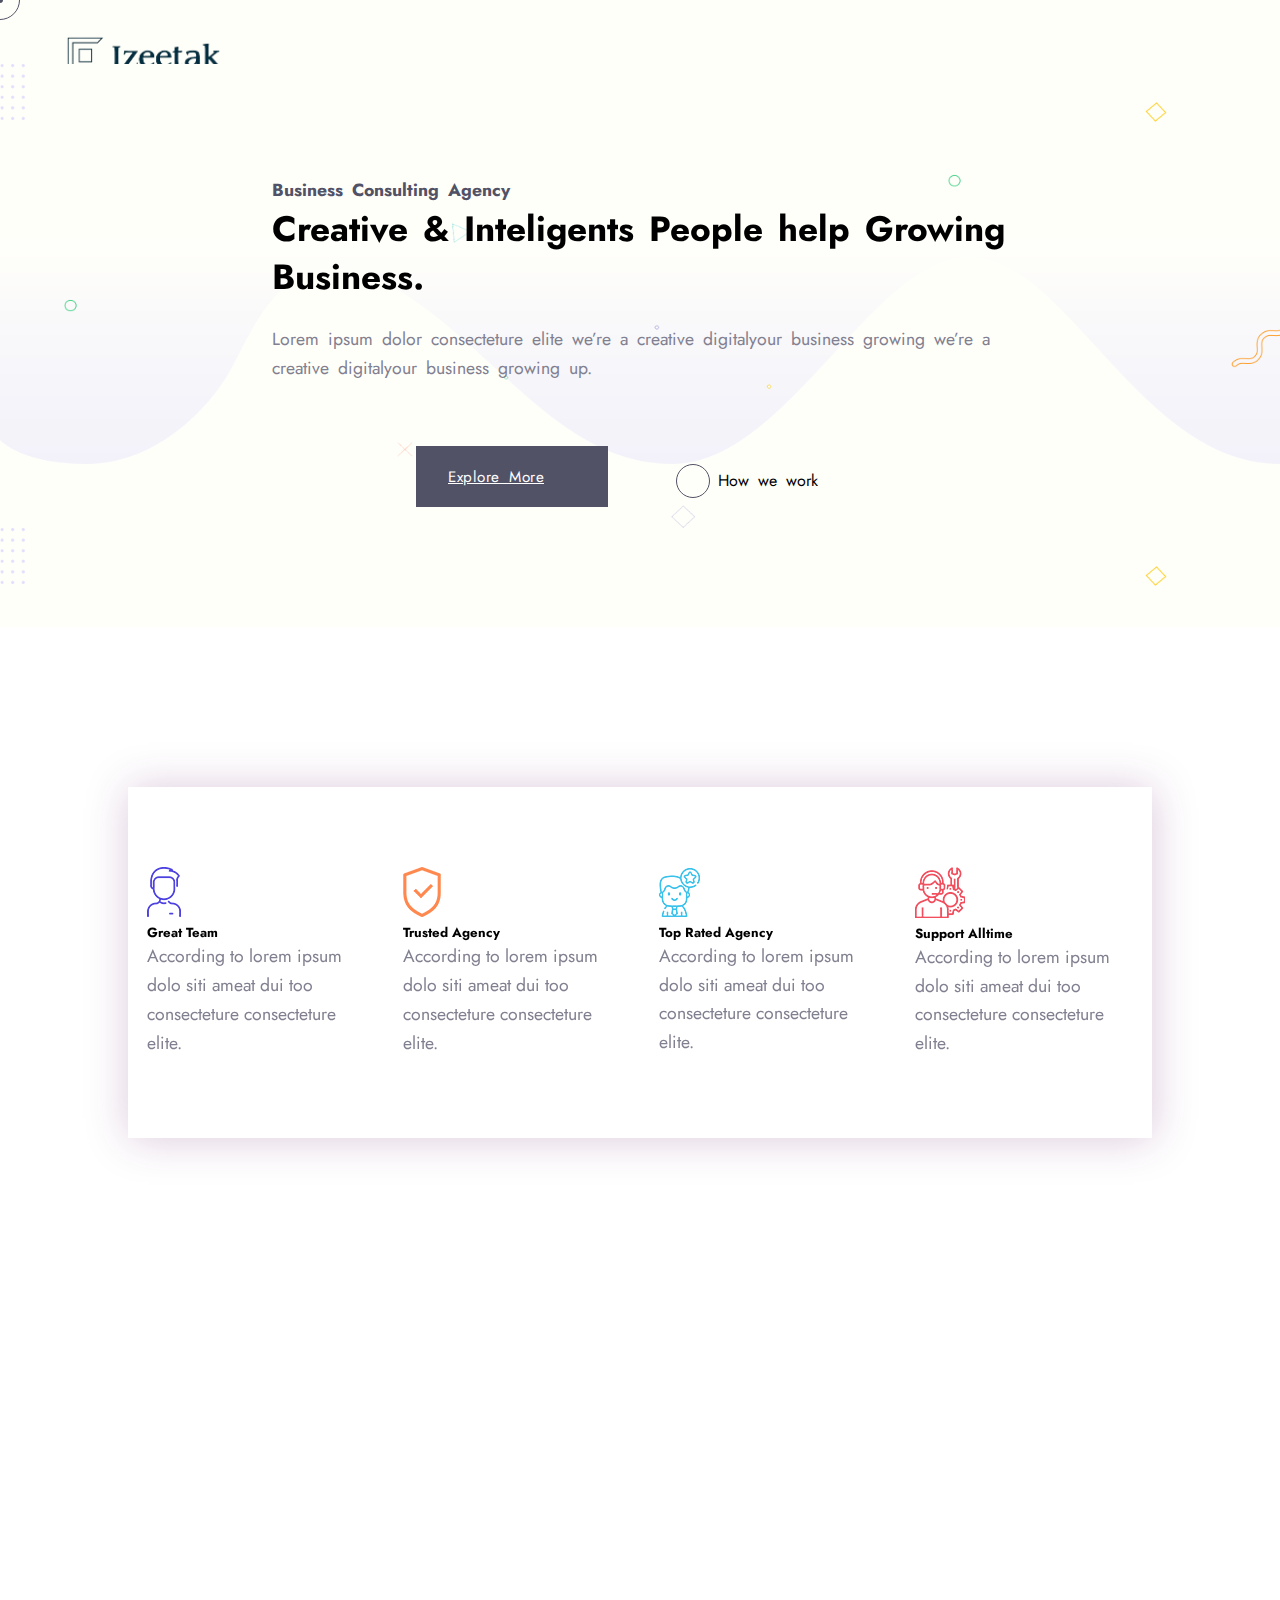
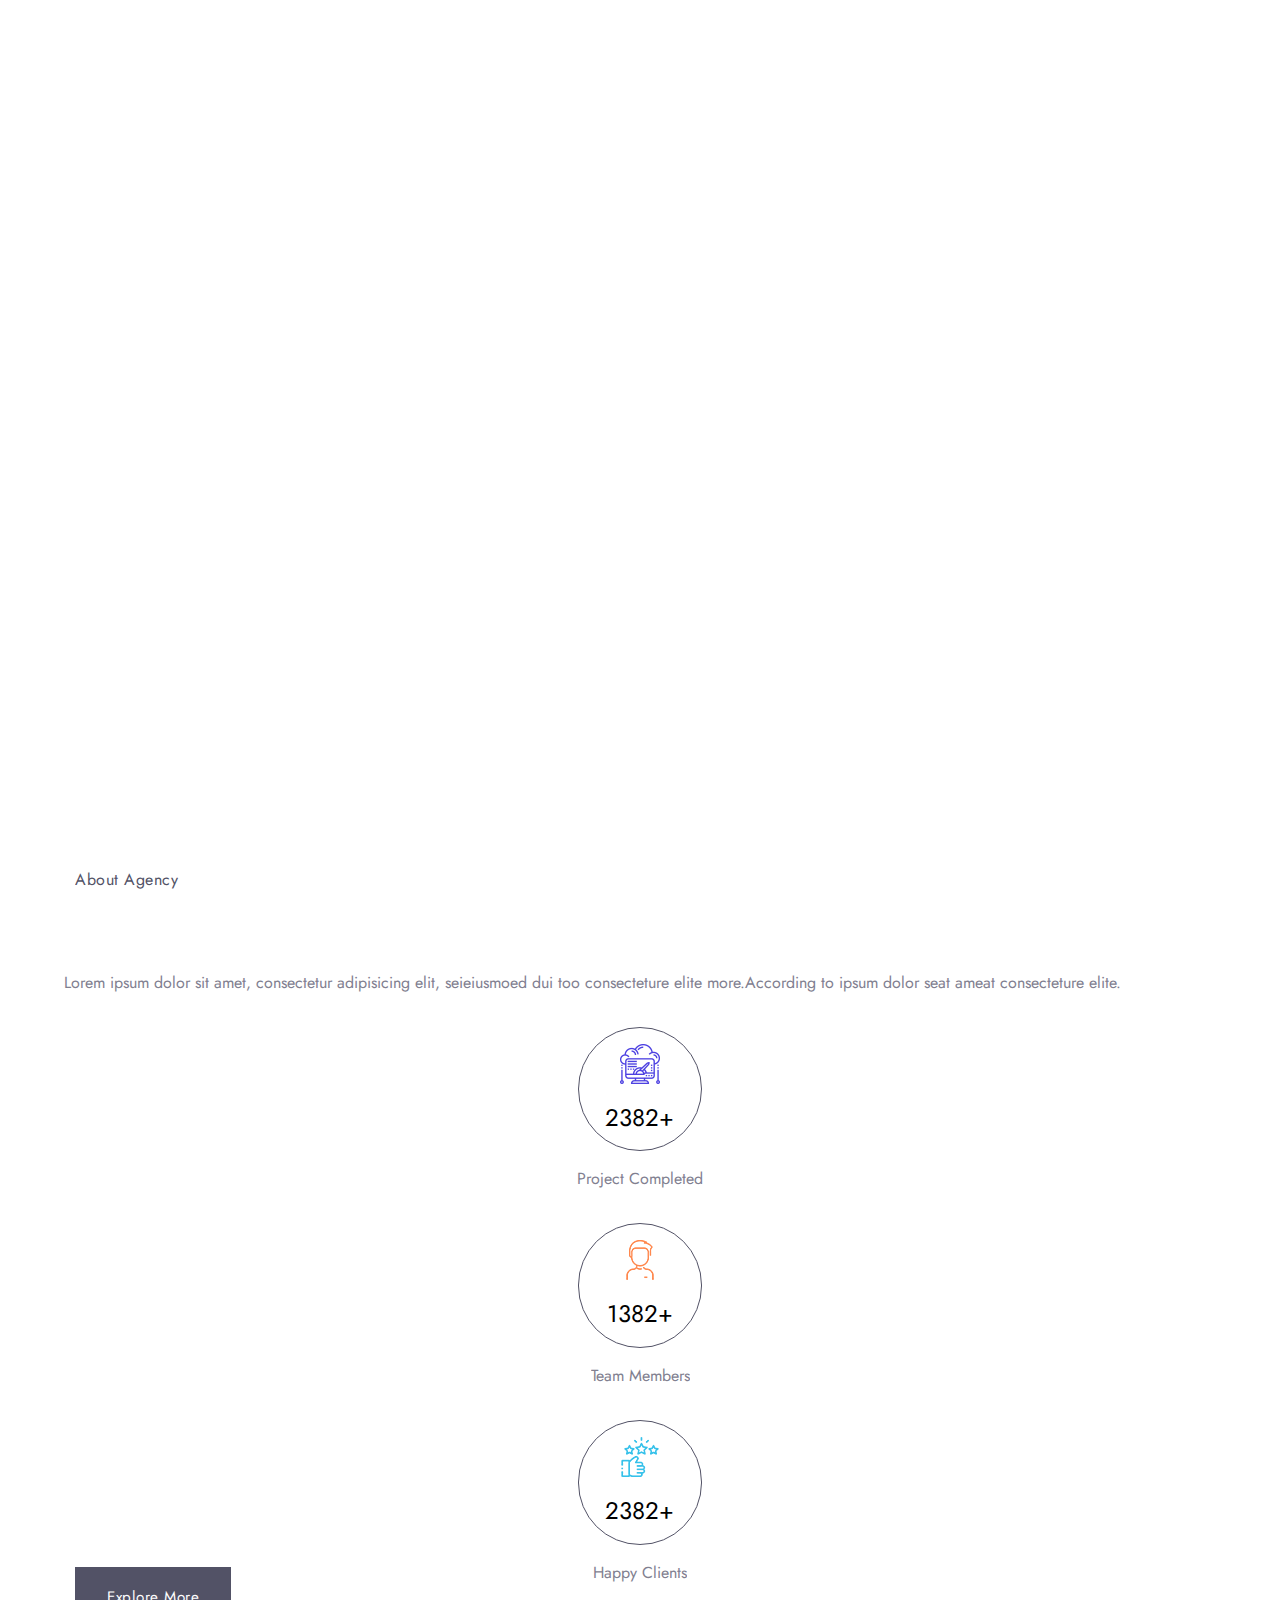
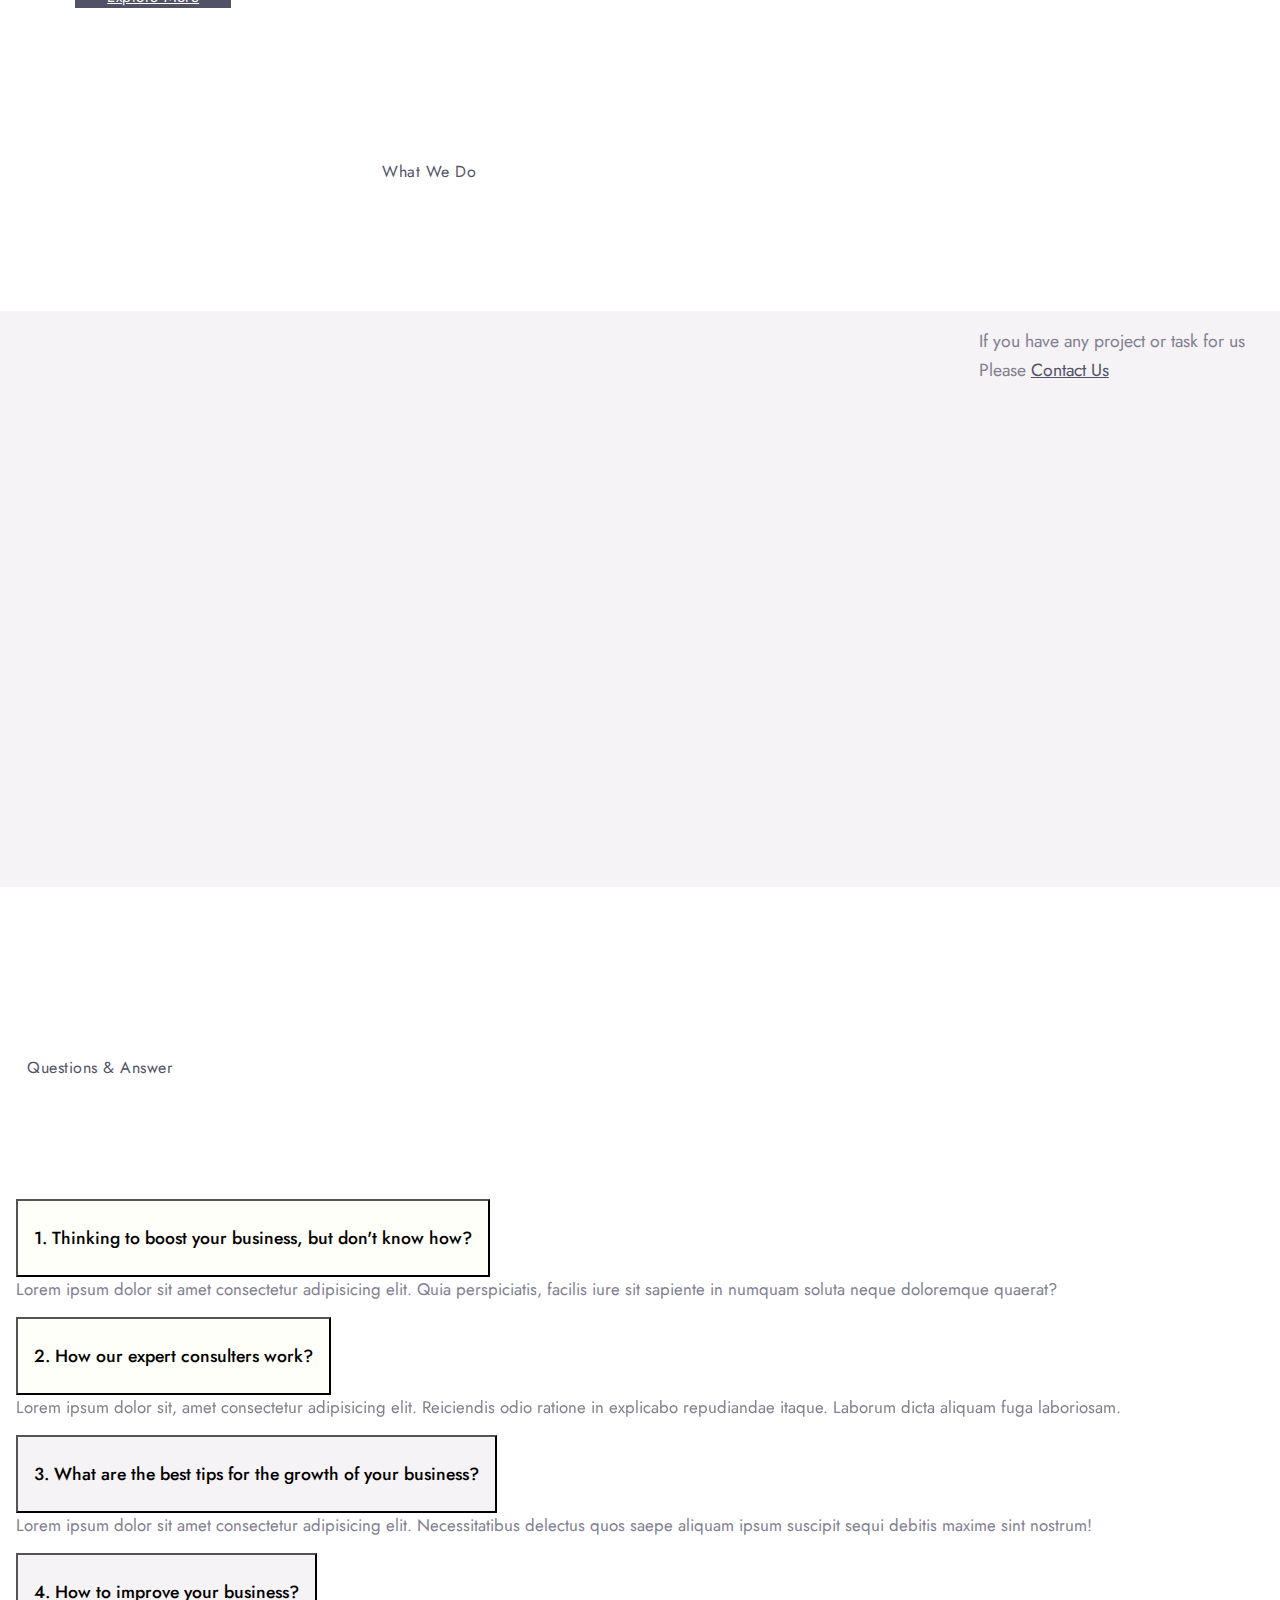
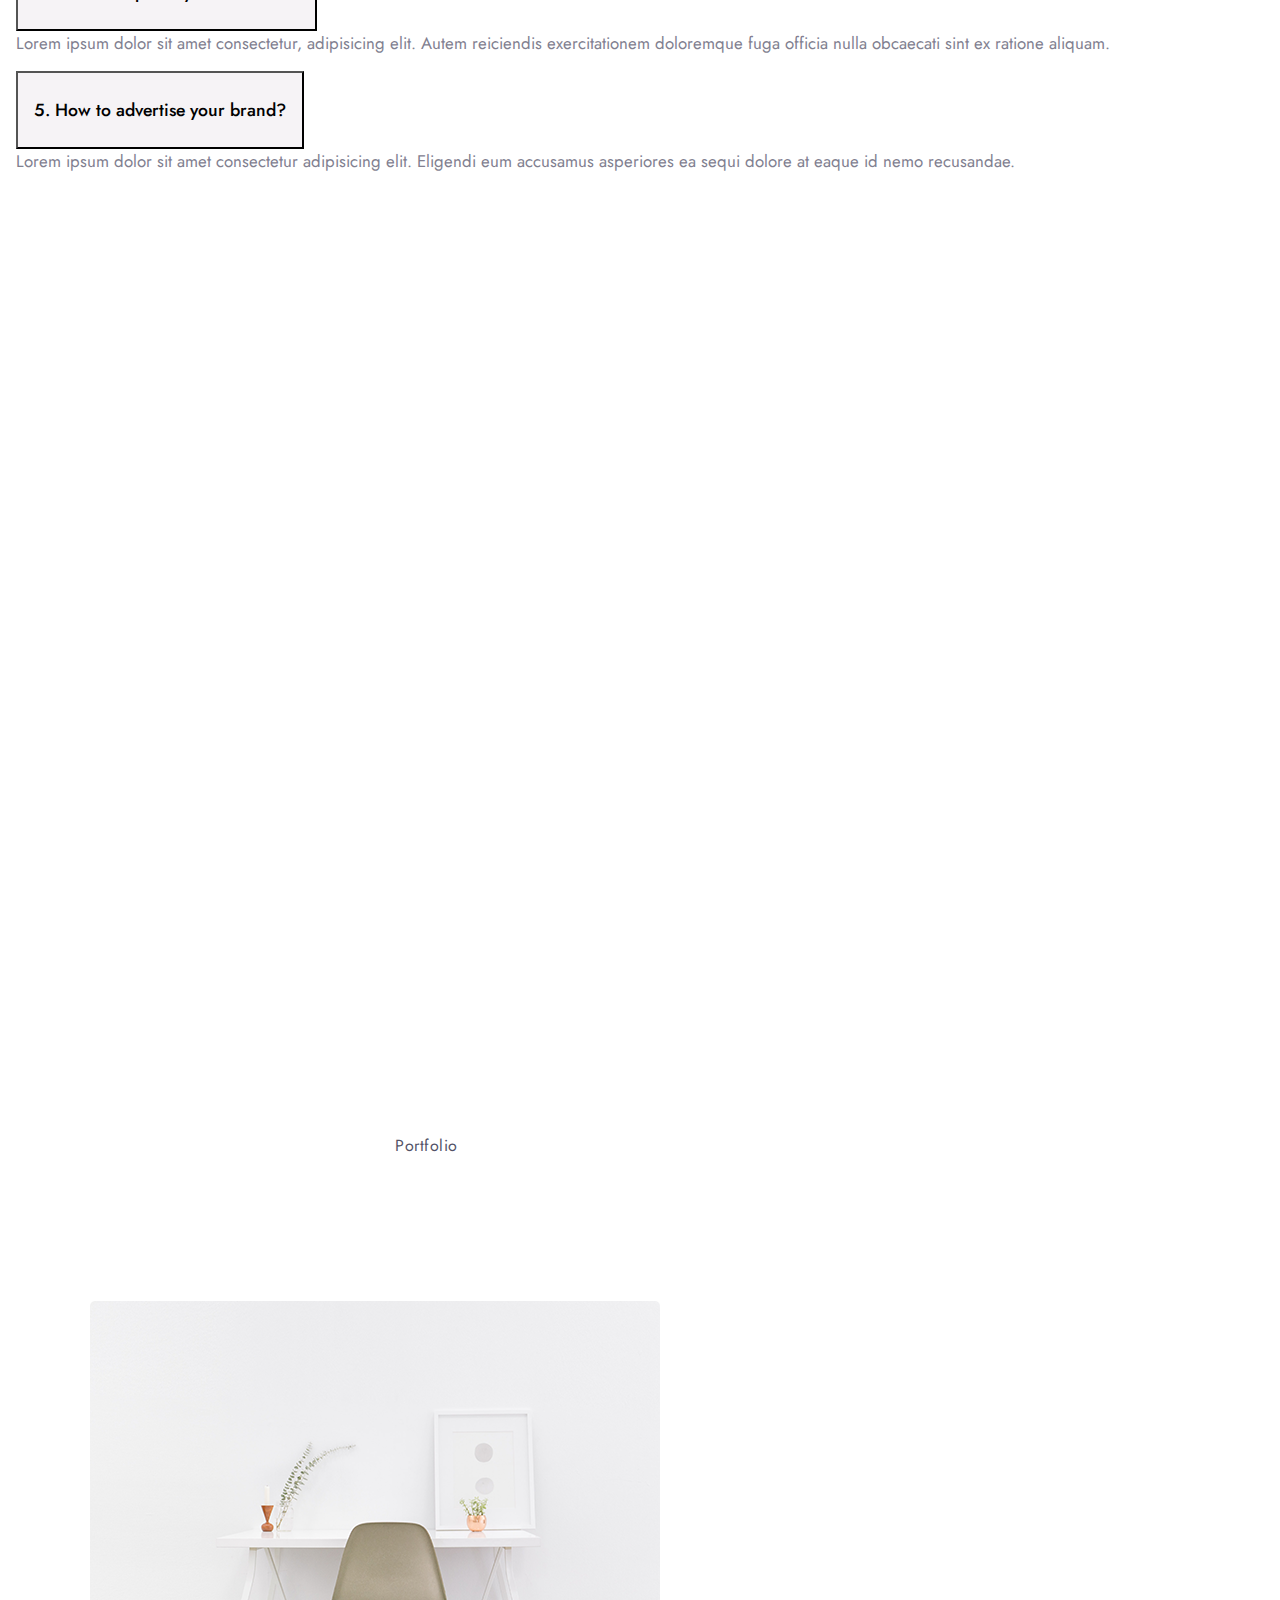
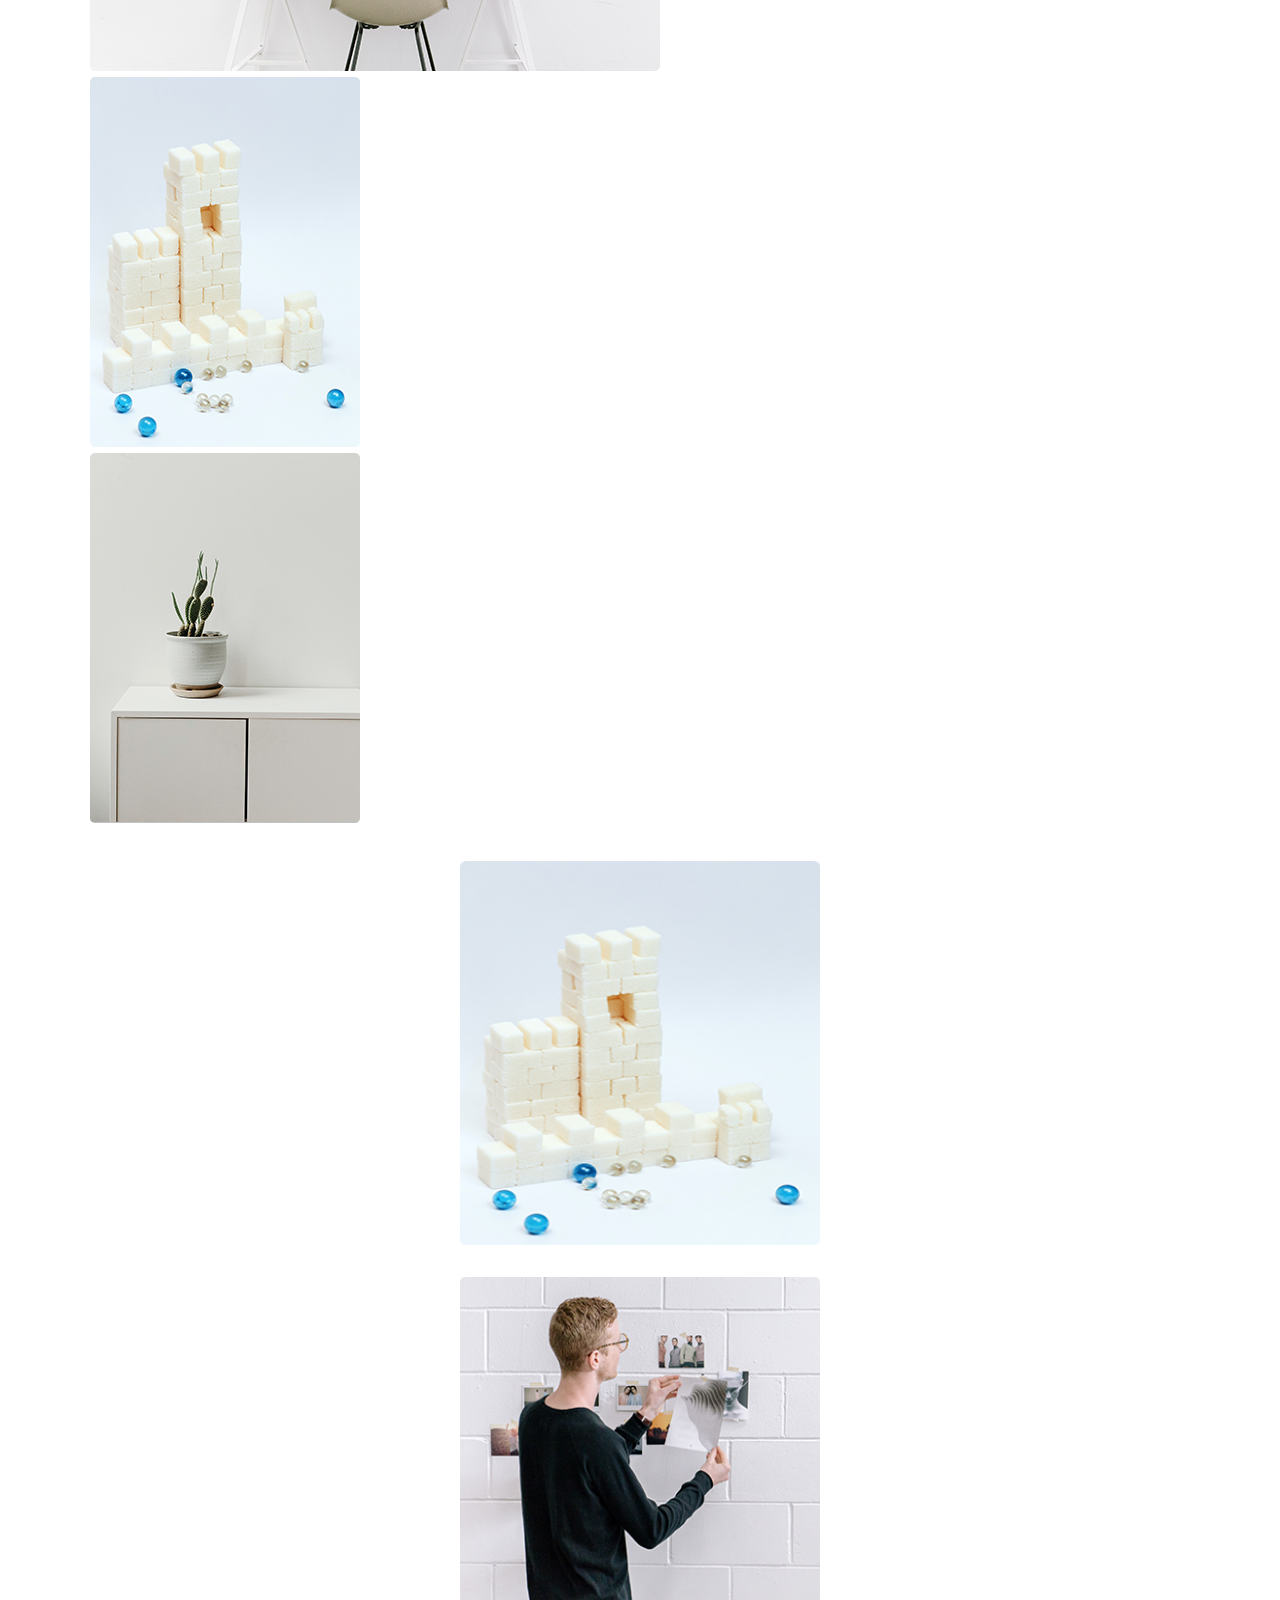
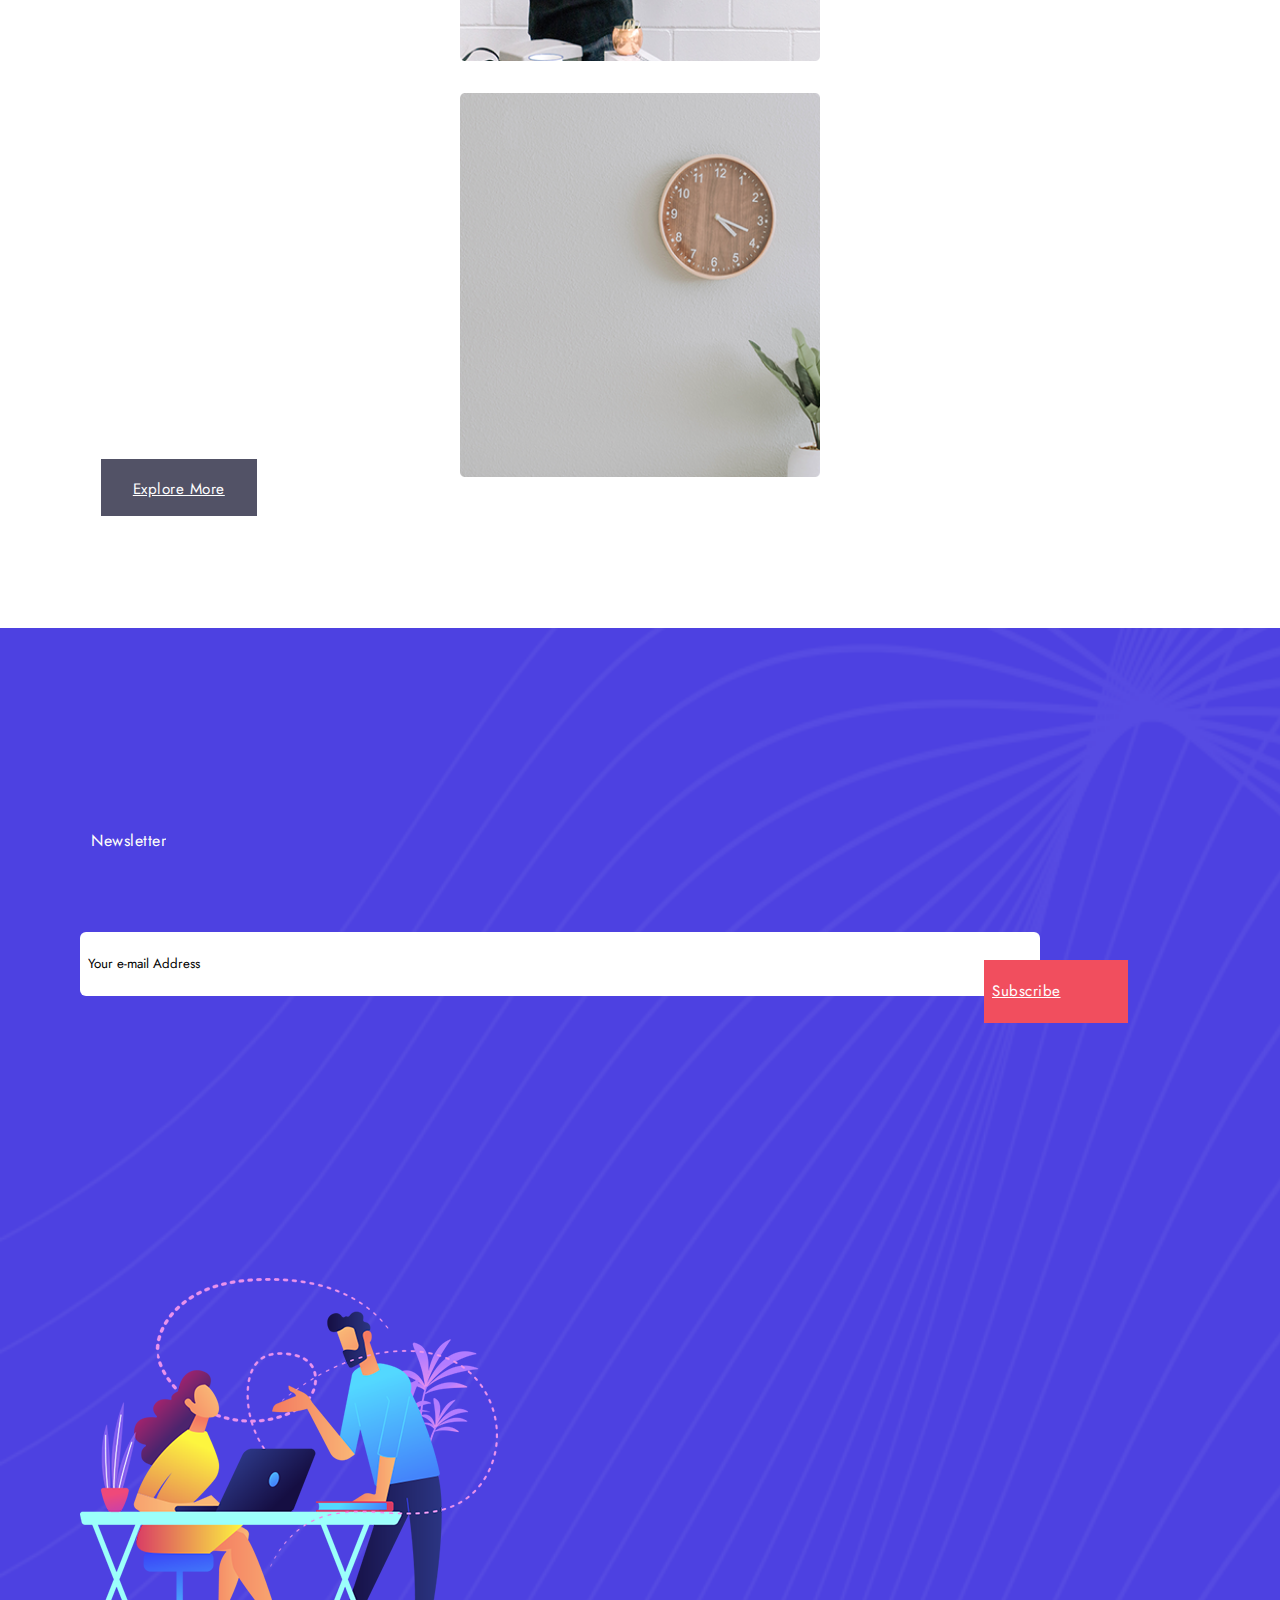
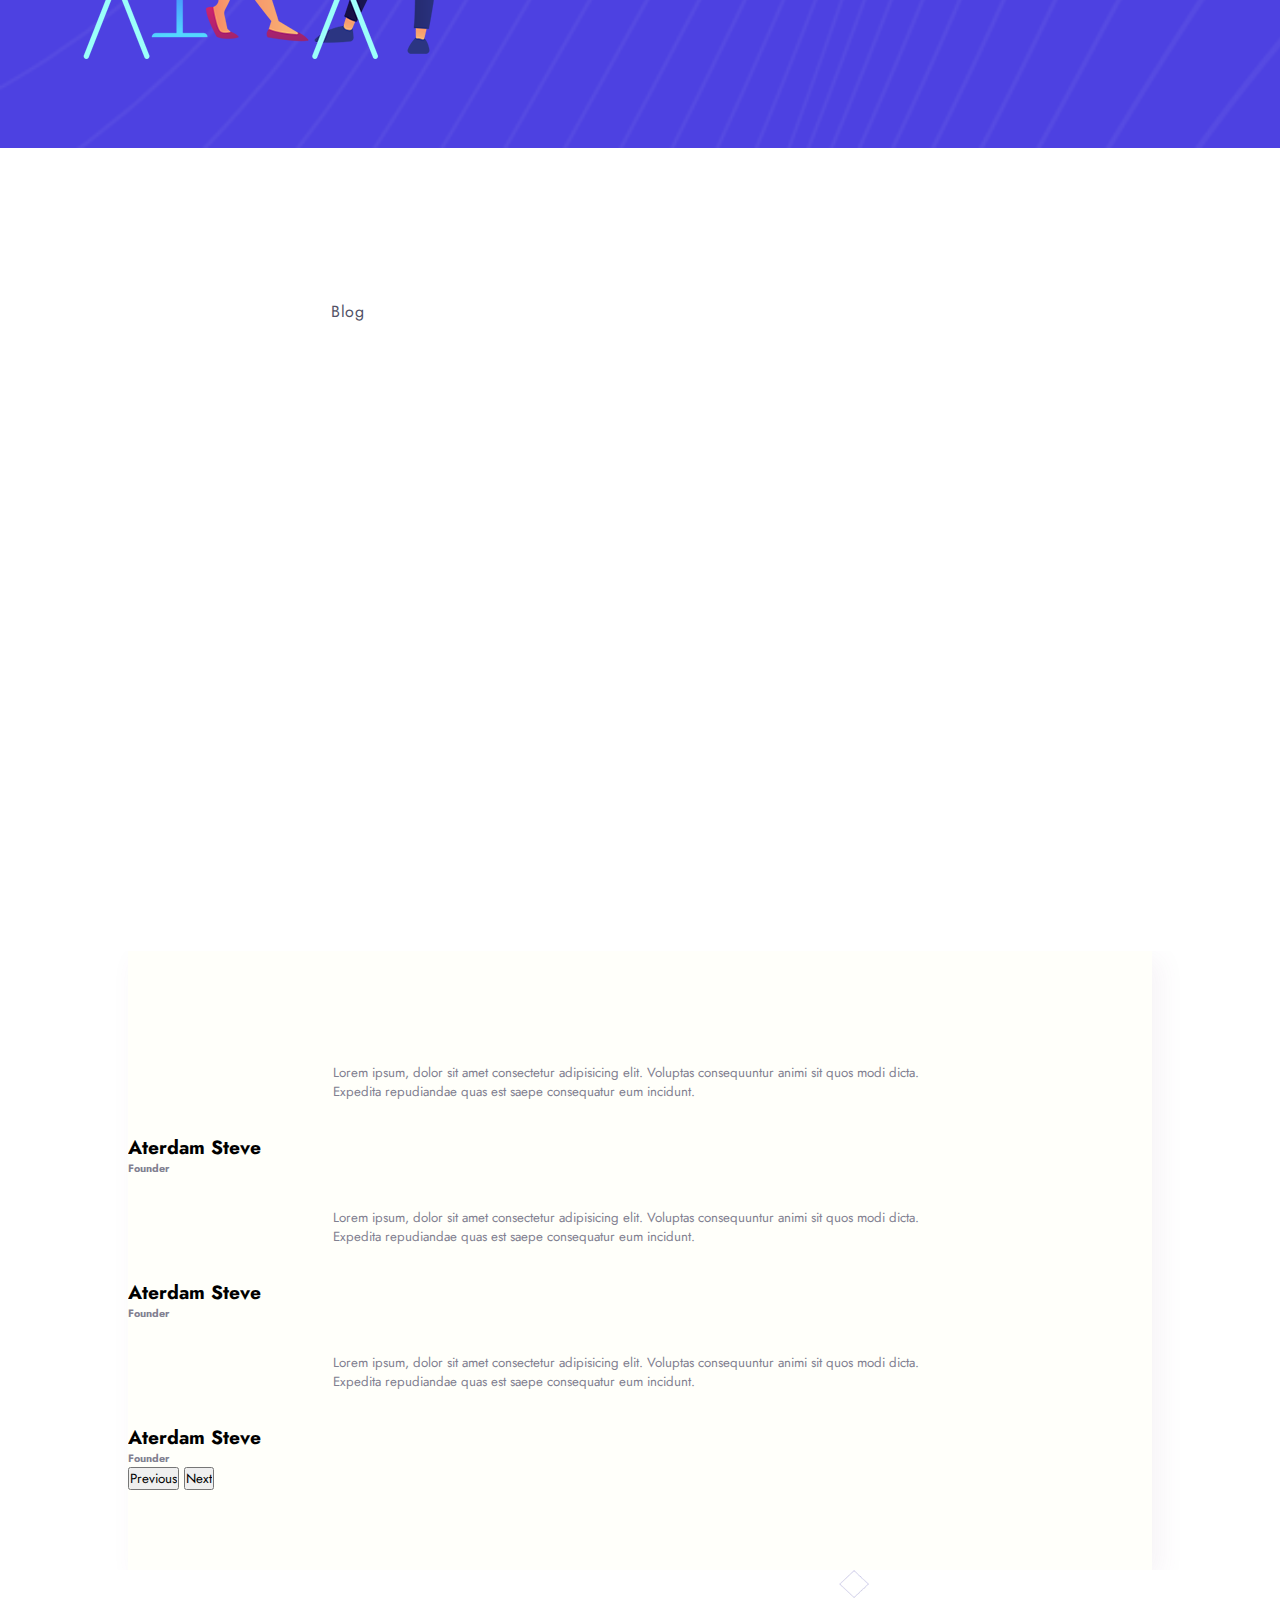
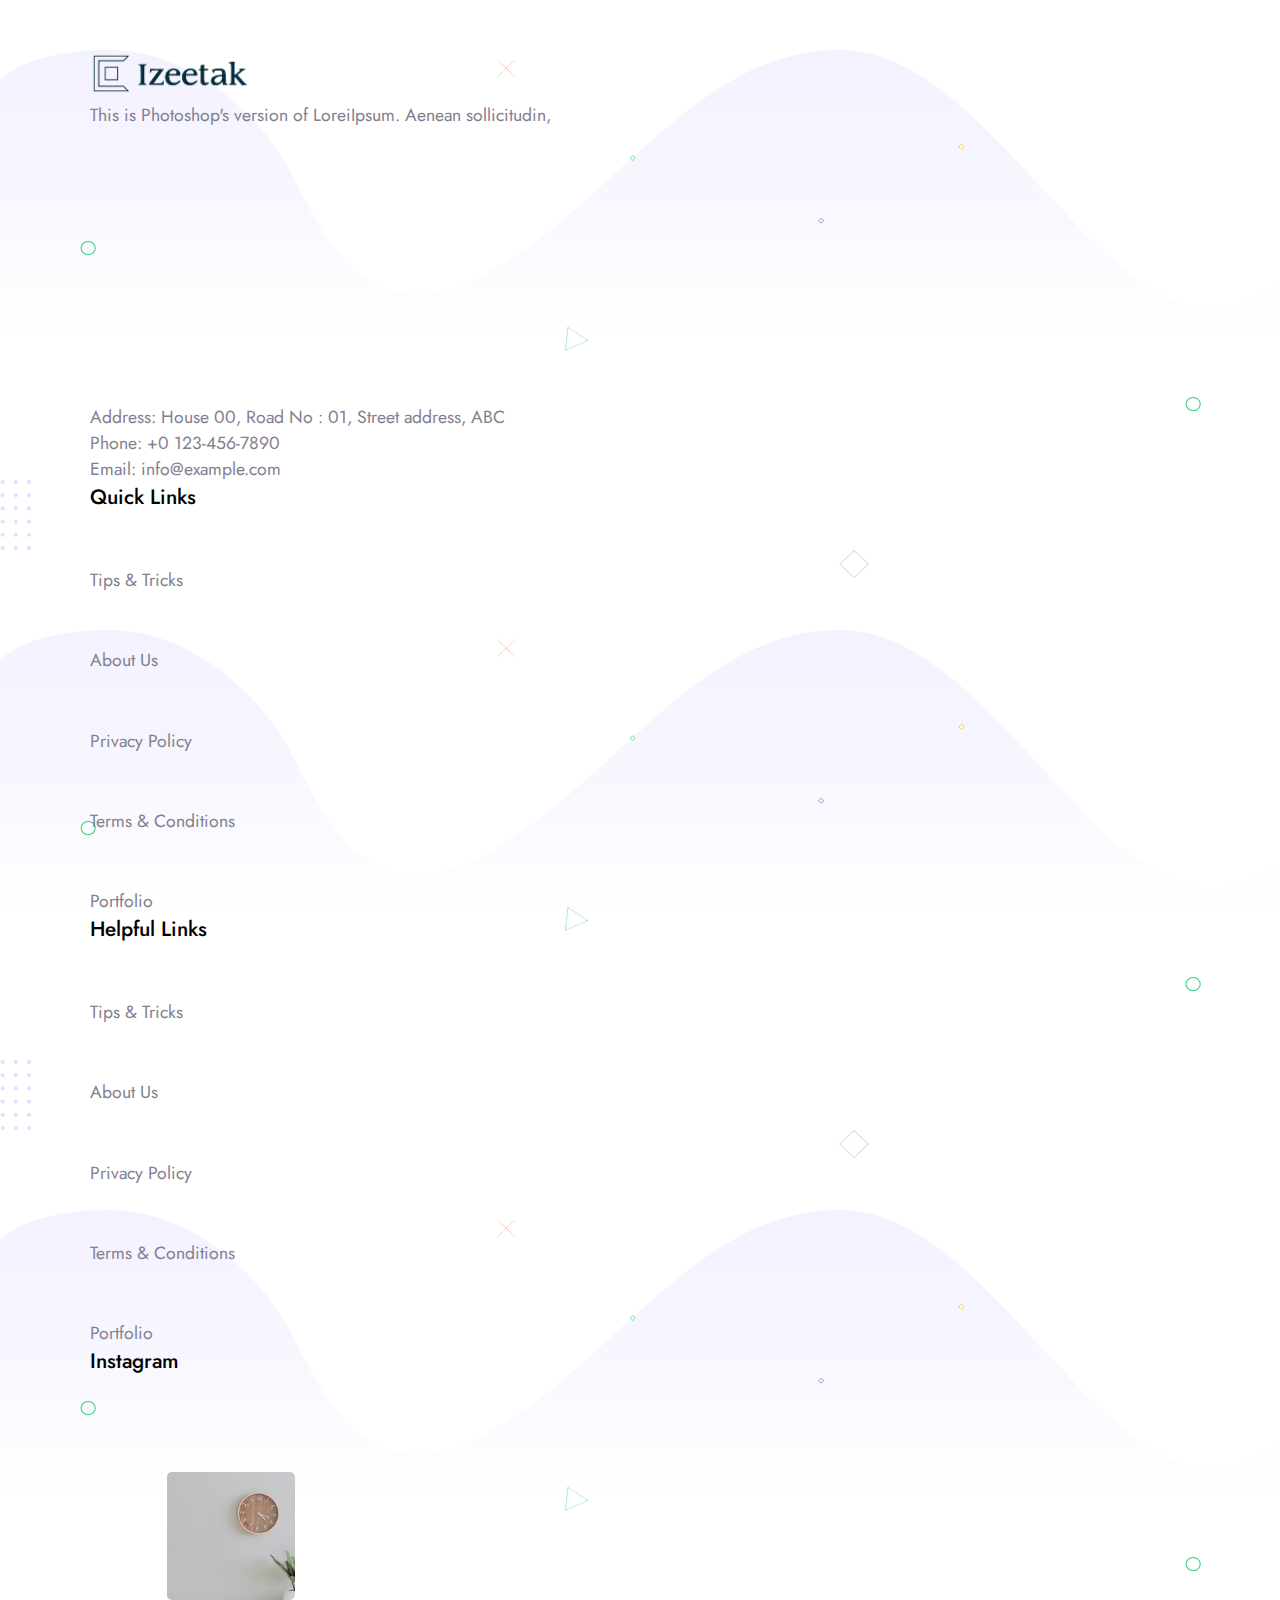
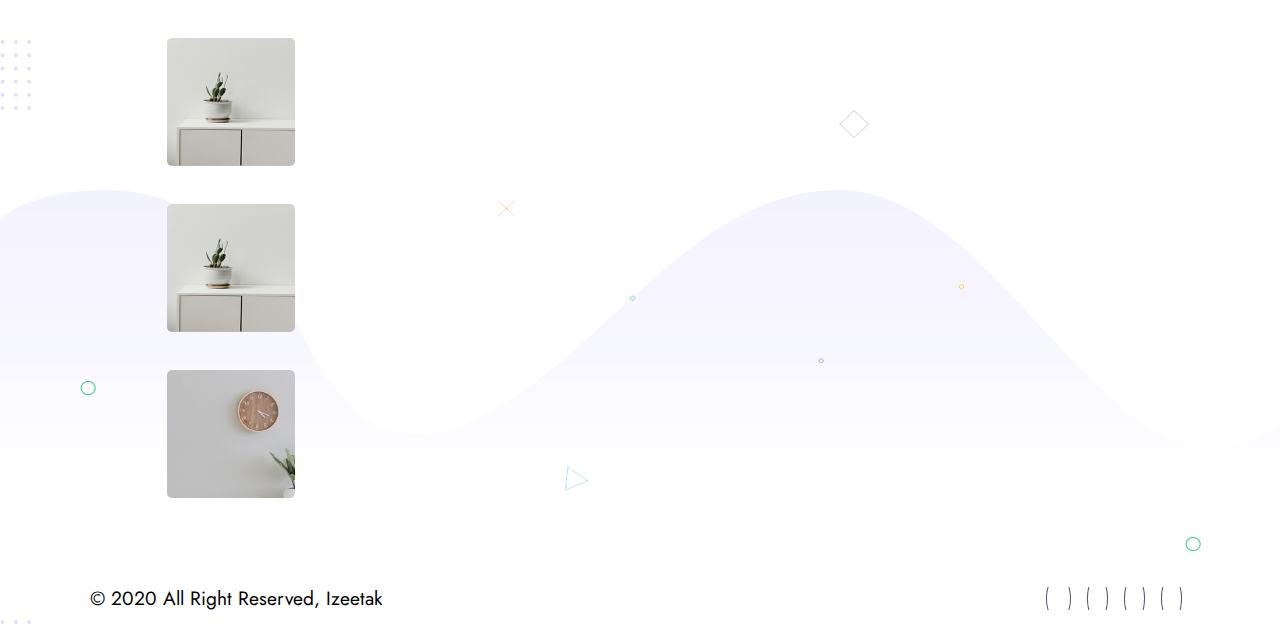
<file: index.html>
<!DOCTYPE html>
<html lang="en">

<head>
  <meta charset="UTF-8">
  <meta name="viewport" content="width=device-width, initial-scale=1.0">
  <title>Izeetak</title>
  <!-- BOOTSTRAP CDN -->
  <link href="https://cdn.jsdelivr.net/npm/bootstrap@5.3.2/dist/css/bootstrap.min.css" rel="stylesheet"
    integrity="sha384-T3c6CoIi6uLrA9TneNEoa7RxnatzjcDSCmG1MXxSR1GAsXEV/Dwwykc2MPK8M2HN" crossorigin="anonymous">
  <!-- GOOGLE FONTS -->
    <link rel="preconnect" href="https://fonts.googleapis.com">
    <link rel="preconnect" href="https://fonts.gstatic.com" crossorigin>
    <link href="https://fonts.googleapis.com/css2?family=Jost:wght@200;300;400;500;600;700;800;900&display=swap"
      rel="stylesheet">
    <!-- FONT AWESOME CDN -->
    <link rel="stylesheet" href="https://cdnjs.cloudflare.com/ajax/libs/font-awesome/6.4.2/css/all.min.css"
    integrity="sha512-z3gLpd7yknf1YoNbCzqRKc4qyor8gaKU1qmn+CShxbuBusANI9QpRohGBreCFkKxLhei6S9CQXFEbbKuqLg0DA=="
    crossorigin="anonymous" referrerpolicy="no-referrer" />
  <!-- ANIMATE.CSS -->
  <link rel="stylesheet" href="https://cdnjs.cloudflare.com/ajax/libs/animate.css/4.1.1/animate.min.css" />
  <!-- CUSTOM CSS FILE -->
  <link rel="stylesheet" href="style.css">
</head>

<body>
  <div class="content">
    <!-- navbar -->
    <!-- NAVBAR -->
    <nav class="navbar navbar-expand-lg bg-body-brand mt-3 mb-3">
      <div class="container">
        <a class="navbar-brand" href="#">
          <img src="assets/pictures/izeetaklogo.png" class="img-fluid logo" alt="Bootstrap">
        </a>
        <button class="navbar-toggler" type="button" data-bs-toggle="offcanvas" data-bs-target="#offcanvasNavbar"
          aria-controls="offcanvasNavbar" aria-label="Toggle navigation">
          <span class="navbar-toggler-icon"></span>
        </button>
        <div class="offcanvas offcanvas-end" tabindex="-1" id="offcanvasNavbar" aria-labelledby="offcanvasNavbarLabel">
          <div class="offcanvas-header">
            <!-- <h5 class="offcanvas-title" id="offcanvasNavbarLabel">Offcanvas</h5> -->
            <button type="button" class="btn-close" data-bs-dismiss="offcanvas" aria-label="Close"></button>
          </div>
          <div class="offcanvas-body" id="canv">
            <ul class="navbar-nav justify-content-end flex-grow-1 pe-3" id="one">
              <li class="nav-item">
                <a class="nav-link" aria-current="page" href="">Home +</a>
              </li>
              <li class="nav-item">
                <a class="nav-link" aria-current="page" href="about.html">About</a>
              </li>
              <li class="nav-item">
                <a class="nav-link" aria-current="page" href="pages.html">Pages +</a>
              </li>
              <li class="nav-item">
                <a class="nav-link" aria-current="page" href="blog.html">Blog +</a>
              </li>
              <li class="nav-item">
                <a class="nav-link" aria-current="page" href="contact.html">Contact</a>
              </li>
              <li class="nav-item">
                <a class="btn btn-same" aria-current="page" href="contact.html"> Contact Us <i
                    class="fas fa-arrow-right"></i></a>
              </li>
            </ul>
          </div>
        </div>
      </div>
    </nav>

    <!-- /NAVBAR -->
    <!-- HOME -->
    <section class="home container-fluid">
      <section class="row">
        <section class="col text-center">
          <h6 class="agency">
            Business Consulting Agency
          </h6>
          <p class="display-5 mt-4 heading hidden anime t-anime " style="--order:1;">
            Creative & Inteligents People help <span style="--order:2">
              Growing Business.</span>
          </p>
          <p class="agency agencygrey">
            Lorem ipsum dolor consecteture elite we’re a creative digitalyour business growing we’re a creative
            digitalyour business growing up.
          </p>
          <div class="ourwork">
            <a href="" class="btn btn-2 btn-same animate__animated animate__fadeInDown">Explore More
              <i class="fas fa-arrow-right"></i>
            </a>

            <a href="" class="work animate__animated animate__fadeInDown">
              <i class="fa-solid fa-play"></i>
              <span> How we work</span>
            </a>
          </div>
        </section>
      </section>
    </section>
    <!-- TEAM -->
    <section class="team container-fluid">
      <section class="row">
        <section style="--order:1;" class="anime support hidden col-lg-3 col-md-6">
          <img src="assets/pictures/man.png" alt="">
          <h5 class="pt-4 pb-3">Great Team</h5>
          <p class="card6">According to lorem ipsum dolo siti ameat dui too consecteture consecteture elite.</p>
        </section>
        <section style="--order:2;" class="anime support hidden col-lg-3 col-md-6">
          <img src="assets/pictures/checked.png" alt="">
          <h5 class="pt-4 pb-3">Trusted Agency</h5>
          <p class="card6">According to lorem ipsum dolo siti ameat dui too consecteture consecteture elite.</p>
        </section>
        <section style="--order:3;" class="anime support hidden col-lg-3 col-md-6">
          <img src="assets/pictures/rating.png" alt="">
          <h5 class="pt-4 pb-3">Top Rated Agency</h5>
          <p class="card6">According to lorem ipsum dolo siti ameat dui too consecteture consecteture elite.</p>
        </section>
        <section style="--order:4;" class="anime support hidden col-lg-3 col-md-6">
          <img src="assets/pictures/consult.png" alt="">
          <h5 class="pt-4 pb-3">Support Alltime</h5>
          <p class="card6">According to lorem ipsum dolo siti ameat dui too consecteture consecteture elite.</p>
        </section>
      </section>
    </section>
    <!-- HELPING HAND -->
    <section class="hand container-fluid">
      <section class="row">
        <section class="col-lg-6 h-img">
          <img src="assets/pictures/helpinghand.png" alt="" class="img-fluid hidden anime img1">
        </section>
        <section class="col-lg-6 h-content">
          <p class="about">
            About Agency
          </p>
          <p class="display-6 mt-4 heading pe-5 hidden anime t-anime ">
            A helping hand agency
            for Business
          </p>
          <p class="small">
            Lorem ipsum dolor sit amet, consectetur adipisicing elit, seieiusmoed dui too consecteture elite
            more.According to ipsum dolor seat ameat consecteture elite.
          </p>
          <section class="row">
            <section class="col-lg-4 circol">
              <div class="circle">
                <img src="assets/pictures/1.png" alt="">
                <p>2382+</p>
              </div>
              <p class="small">Project Completed</p>
            </section>
            <section class="col-lg-4 circol">
              <div class="circle">
                <img src="assets/pictures/2.png" alt="">
                <p>1382+</p>
              </div>
              <p class="small">Team Members</p>
            </section>
            <section class="col-lg-4 circol">
              <div class="circle">
                <img src="assets/pictures/3.png" alt="">
                <p>2382+</p>
              </div>
              <p class="small">Happy Clients</p>
            </section>
          </section>
          <a href="" class="btn btn-2 btn-same">Explore More <i class="fas fa-arrow-right"></i></a>
        </section>
      </section>
    </section>
    <!-- WHAT WE DO -->
    <section class="do container-fluid">
      <section class="extra text-center">
        <p class="about">
          What We Do
        </p>
        <p class="display-6 mt-4 heading hidden anime t-anime ">
          We Providing Some Special Services
          To our Clients.
        </p>
      </section>
      <section class="row">
        <section class="col-lg-4 wedo anime hidden" style="--order:1">
          <img src="assets/pictures/business.png" alt="">
          <h6 class="pt-4 pb-3">Business Analysis</h6>
          <p class="card6">According to lorem ipsum dolo siti ameat dui too consecteture consecteture elite.</p>
          <a href="#">
            <p class="card6">Explore Service</p>
          </a>
        </section>
        <section class="col-lg-4 wedo anime hidden" style="--order:2">
          <img src="assets/pictures/finance.png" alt="">
          <h6 class="pt-4 pb-3">Financial Planning</h6>
          <p class="card6">According to lorem ipsum dolo siti ameat dui too consecteture consecteture elite.</p>
          <a href="#">
            <p class="card6">Explore Service</p>
          </a>
        </section>
        <section class="col-lg-4 wedo anime hidden" style="--order:3">
          <img src="assets/pictures/digital.png" alt="">
          <h6 class="pt-4 pb-3">Digital Marketing</h6>
          <p class="card6">According to lorem ipsum dolo siti ameat dui too consecteture consecteture elite.</p>
          <a href="#">
            <p class="card6">Explore Service</p>
          </a>
        </section>
        <p class="card6 text-center mt-4 ">If you have any project or task for us Please <a href="#"> Contact Us</a>
        </p>
      </section>
    </section>
    <!--  FAQs -->
    <section class="faqs container-fluid">
      <section class="row">
        <section class="col-lg-6 faq-col">
          <p class="about">
            Questions & Answer
          </p>
          <p class="display-6 mt-4 heading hidden anime t-anime ">
            Need anything to ask check
            Asked Question
          </p>
          <div class="accordion" id="accordionExample">
            <div class="accordion-item">
              <h2 class="accordion-header">
                <button class="accordion-button first" type="button" data-bs-toggle="collapse"
                  data-bs-target="#collapseOne" aria-expanded="false" aria-controls="collapseOne">
                  1. Thinking to boost your business, but don't know how?
                </button>
              </h2>
              <div id="collapseOne" class="accordion-collapse collapse" data-bs-parent="#accordionExample">
                <div class="accordion-body">
                  Lorem ipsum dolor sit amet consectetur adipisicing elit. Quia perspiciatis, facilis iure sit sapiente
                  in
                  numquam soluta neque doloremque quaerat?
                </div>
              </div>
            </div>
            <div class="accordion-item">
              <h2 class="accordion-header">
                <button class="accordion-button" type="button" data-bs-toggle="collapse" data-bs-target="#collapseTwo"
                  aria-expanded="true" aria-controls="collapseTwo">
                  2. How our expert consulters work?
                </button>
              </h2>
              <div id="collapseTwo" class="accordion-collapse collapse show" data-bs-parent="#accordionExample">
                <div class="accordion-body">
                  Lorem ipsum dolor sit, amet consectetur adipisicing elit. Reiciendis odio ratione in explicabo
                  repudiandae itaque. Laborum dicta aliquam fuga laboriosam.
                </div>
              </div>
            </div>
            <div class="accordion-item">
              <h2 class="accordion-header">
                <button class="accordion-button collapsed" type="button" data-bs-toggle="collapse"
                  data-bs-target="#collapseThree" aria-expanded="false" aria-controls="collapseThree">
                  3. What are the best tips for the growth of your business?
                </button>
              </h2>
              <div id="collapseThree" class="accordion-collapse collapse" data-bs-parent="#accordionExample">
                <div class="accordion-body">
                  Lorem ipsum dolor sit amet consectetur adipisicing elit. Necessitatibus delectus quos saepe aliquam
                  ipsum suscipit sequi debitis maxime sint nostrum!
                </div>
              </div>
            </div>
            <div class="accordion-item">
              <h2 class="accordion-header">
                <button class="accordion-button collapsed" type="button" data-bs-toggle="collapse"
                  data-bs-target="#collapseFour" aria-expanded="false" aria-controls="collapseFour">
                  4. How to improve your business?
                </button>
              </h2>
              <div id="collapseFour" class="accordion-collapse collapse" data-bs-parent="#accordionExample">
                <div class="accordion-body">
                  Lorem ipsum dolor sit amet consectetur, adipisicing elit. Autem reiciendis exercitationem doloremque
                  fuga officia nulla obcaecati sint ex ratione aliquam.
                </div>
              </div>
            </div>
            <div class="accordion-item">
              <h2 class="accordion-header">
                <button class="accordion-button collapsed" type="button" data-bs-toggle="collapse"
                  data-bs-target="#collapseFive" aria-expanded="false" aria-controls="collapseFive">
                  5. How to advertise your brand?
                </button>
              </h2>
              <div id="collapseFive" class="accordion-collapse collapse" data-bs-parent="#accordionExample">
                <div class="accordion-body">
                  Lorem ipsum dolor sit amet consectetur adipisicing elit. Eligendi eum accusamus asperiores ea sequi
                  dolore at eaque id nemo recusandae.
                </div>
              </div>
            </div>
          </div>
        </section>
        <section class="col-lg-6 img-col">
          <img src="assets/pictures/helpinghand.png" alt="" class="img-fluid anime hidden img2">
        </section>
      </section>
    </section>

    <!-- PORTFOLIO -->
    <section class="portfolio container-fluid">
      <section class="extra text-center">
        <p class="about">
          Portfolio
        </p>
        <p class="display-6 mt-4 heading hidden anime t-anime ">
          Recently done case study by our
          intelligent team
        </p>
      </section>
      <section class="row p-row">
        <section class="col-lg-6 col-md-6 col-sm-12">
          <img src="assets/pictures/chair.png" alt="" class="img-fluid">
        </section>
        <section class="col-lg-3 col-md-3 col-sm-12">
          <img src="assets/pictures/blocks.png" alt="" class="img-fluid">
        </section>
        <section class="col-lg-3 col-md-3 col-sm-12">
          <img src="assets/pictures/vase.png" alt="" class="img-fluid">
        </section>
        <!--2nd row for large screens and laptops -->
        <section class="col-lg-4 secondrow col-md-4 col-sm-12">
          <img src="assets/pictures/blocks.png" alt="" class="img-fluid">
        </section>
        <section class="col-lg-4 secondrow col-md-4 col-sm-12">
          <img src="assets/pictures/wall.png" alt="" class="img-fluid">
        </section>
        <section class="col-lg-4 secondrow col-md-4 col-sm-12">
          <img src="assets/pictures/clock.png" alt="" class="img-fluid">
        </section>
        <a href="" class="btn btn-2 btn-same d-block mx-auto mt-5">Explore More <i class="fas fa-arrow-right"></i></a>
      </section>
    </section>
    <!-- NEWSLETTER -->
    <section class="news container-fluid">
      <section class="row">
        <section class="col-lg-6 n-content">
          <p class="about ">
            Newsletter
          </p>
          <p class="display-6 mt-4 heading hidden anime t-anime ">
            To get Our Weekly & Monthly News. Subscribe Newsletter.
          </p>
          <input type="text" name="" id="" placeholder="Your e-mail Address">
          <a href="" class="btn btn-2 btn-same d-block mx-auto mt-5">Subscribe</a>
        </section>
        <section class="col-lg-6 n-img">
          <img src="assets/pictures/sub-right.png" alt="" class="img-fluid">
        </section>
      </section>
    </section>
    <!-- BLOG -->
    <section class="blog container-fluid">
      <section class="extra text-center">
        <p class="about">
          Blog
        </p>
        <p class="display-6 mt-4 heading anime hidden">
          See our Latest & Popular Tips & Tricks
          from our Experts
        </p>
      </section>
      <section class="row">
        <section class="col-lg-4 col-md-4 blog-col anime hidden" style="--order:1;">
          <img src="assets/pictures/1blog.jpg" alt="" class="img-fluid">
          <div class="time">
            <div class="author">
              <i class="fa-solid fa-user me-2"></i>
              <p>Philip Hobs</p>
            </div>
            <div class="author">
              <i class="fa-regular fa-clock me-2"></i>
              <p> 02feb,2021</p>
            </div>
          </div>
          <a href="#" class="blogname">
            <h5>How to make money online easily & quickly</h5>
          </a>
          <div class="next mt-3">
            <i class="fas fa-arrow-right"></i>
          </div>
        </section>
        <section class="col-lg-4 col-md-4 blog-col anime hidden" style="--order:2;">
          <img src="assets/pictures/2blog.jpg" alt="" class="img-fluid">
          <div class="time">
            <div class="author">
              <i class="fa-solid fa-user me-2"></i>
              <p>Philip Hobs</p>
            </div>
            <div class="author">
              <i class="fa-regular fa-clock me-2"></i>
              <p> 02feb,2021</p>
            </div>
          </div>
          <a href="#" class="blogname">
            <h5>How to grow your business, tips & tricks</h5>
          </a>
          <div class="next mt-3">
            <i class="fas fa-arrow-right"></i>
          </div>
        </section>
        <section class="col-lg-4 col-md-4 blog-col anime hidden" style="--order:3;">
          <img src="assets/pictures/3blog.jpg" alt="" class="img-fluid">
          <div class="time">
            <div class="author">
              <i class="fa-solid fa-user me-2"></i>
              <p>Philip Hobs</p>
            </div>
            <div class="author">
              <i class="fa-regular fa-clock me-2"></i>
              <p> 02feb,2021</p>
            </div>
          </div>
          <a href="#" class="blogname">
            <h5>Most profitable business case study tips</h5>
          </a>
          <div class="next mt-3">
            <i class="fas fa-arrow-right"></i>
          </div>
        </section>
      </section>
    </section>
    <!-- TESTIMONIALS -->
    <section class="founder container-fluid">
      <section class="row">
        <section class="col">
          <div id="carouselExampleAutoplaying" class="carousel slide" data-bs-ride="carousel">
            <div class="carousel-inner">
              <div class="carousel-item text-center
               active">
                <h5>Lorem ipsum, dolor sit amet consectetur adipisicing elit. Voluptas consequuntur animi sit quos modi
                  dicta. Expedita repudiandae quas est saepe consequatur eum incidunt.</h5>
                <p class="rev-name">Aterdam Steve</p>
                <h6>Founder</h6>
                <i class="fas fa-star"></i> <i class="fas fa-star"></i> <i class="fas fa-star"></i> <i
                  class="fas fa-star"></i> <i class="fas fa-star"></i>
              </div>
              <div class="carousel-item text-center
              ">
                <h5>Lorem ipsum, dolor sit amet consectetur adipisicing elit. Voluptas consequuntur animi sit quos modi
                  dicta. Expedita repudiandae quas est saepe consequatur eum incidunt.</h5>
                <p class="rev-name">Aterdam Steve</p>
                <h6>Founder</h6>
                <i class="fas fa-star"></i> <i class="fas fa-star"></i> <i class="fas fa-star"></i> <i
                  class="fas fa-star"></i> <i class="fas fa-star"></i>
              </div>
              <div class="carousel-item text-center
              ">
                <h5>Lorem ipsum, dolor sit amet consectetur adipisicing elit. Voluptas consequuntur animi sit quos modi
                  dicta. Expedita repudiandae quas est saepe consequatur eum incidunt.</h5>
                <p class="rev-name">Aterdam Steve</p>
                <h6>Founder</h6>
                <i class="fas fa-star"></i> <i class="fas fa-star"></i> <i class="fas fa-star"></i> <i
                  class="fas fa-star"></i> <i class="fas fa-star"></i>
              </div>
            </div>
            <button class="carousel-control-prev" type="button" data-bs-target="#carouselExampleAutoplaying"
              data-bs-slide="prev">
              <span class="carousel-control-prev-icon" aria-hidden="true"></span>
              <span class="visually-hidden">Previous</span>
            </button>
            <button class="carousel-control-next" type="button" data-bs-target="#carouselExampleAutoplaying"
              data-bs-slide="next">
              <span class="carousel-control-next-icon" aria-hidden="true"></span>
              <span class="visually-hidden">Next</span>
            </button>
          </div>
        </section>
      </section>
    </section>

    <!-- FOOTER -->
    <footer class="footer container-fluid">
      <section class="row">
        <section class="col-lg-4 col-md-6 logo-col">
          <div class="up">
            <img src="assets/pictures/izeetaklogo.png" alt="" class="img-fluid mb-3 logo">
            <p class="footer-p">
              This is Photoshop's version of LoreiIpsum. Aenean sollicitudin,
            </p>
          </div>
          <div class="last">
            <p class="footer-p">Address: House 00, Road No : 01, Street address, ABC</p>
            <p class="footer-p">Phone: +0 123-456-7890</p>
            <p class="footer-p">Email: info@example.com</p>
          </div>
        </section>
        <section class="col-lg-2 col-md-6 logo-col">
          <p class="links">Quick Links</p>
          <a href="#">Tips & Tricks</a>
          <a href="#">About Us</a>
          <a href="#">Privacy Policy</a>
          <a href="#">Terms & Conditions</a>
          <a href="#">Portfolio</a>
        </section>
        <section class="col-lg-2 col-md-6 logo-col">
          <p class="links">Helpful Links</p>
          <a href="#">Tips & Tricks</a>
          <a href="#">About Us</a>
          <a href="#">Privacy Policy</a>
          <a href="#">Terms & Conditions</a>
          <a href="#">Portfolio</a>
        </section>
        <section class="col-lg-4 col-md-6">
          <p class="links links2">Instagram</p>
          <section class="container-fluid insta">
            <section class="row">
              <section class="col-lg-6 col-md-6 col-sm-6">
                <img src="assets/pictures/clock.png" alt="" class="img-fluid last-img">
              </section>
              <section class="col-lg-6 col-md-6 col-sm-6">
                <img src="assets/pictures/vase.png" alt="" class="img-fluid last-img">
              </section>
              <section class="col-lg-6 col-md-6 col-sm-6">
                <img src="assets/pictures/vase.png" alt="" class="img-fluid last-img">
              </section>
              <section class="col-lg-6 col-md-6 col-sm-6">
                <img src="assets/pictures/clock.png" alt="" class="img-fluid last-img">
              </section>
            </section>
          </section>
        </section>
      </section>
      <div class="footer-line">
        <div class="last-line">
          <p>&copy; 2020 All Right Reserved, Izeetak</p>
        </div>
        <div class="f-icons">
          <i class="fab fa-facebook-f"></i>
          <i class="fab fa-instagram"></i>
          <i class="fab fa-twitter"></i>
          <i class="fab fa-youtube"></i>
        </div>
      </div>
      </section>
      </section>
      </section>
    </footer>
    <div class="cursor"></div>
    <div class="cursor2"></div>

  </div>


  <!-- BOOTSTRAP JS CDN -->
  <script src="https://cdn.jsdelivr.net/npm/bootstrap@5.3.2/dist/js/bootstrap.bundle.min.js"
    integrity="sha384-C6RzsynM9kWDrMNeT87bh95OGNyZPhcTNXj1NW7RuBCsyN/o0jlpcV8Qyq46cDfL"
    crossorigin="anonymous"></script>
  <!--  CUSTOM JS FILE -->
  <script src="app.js"></script>
</body>

</html>
</file>
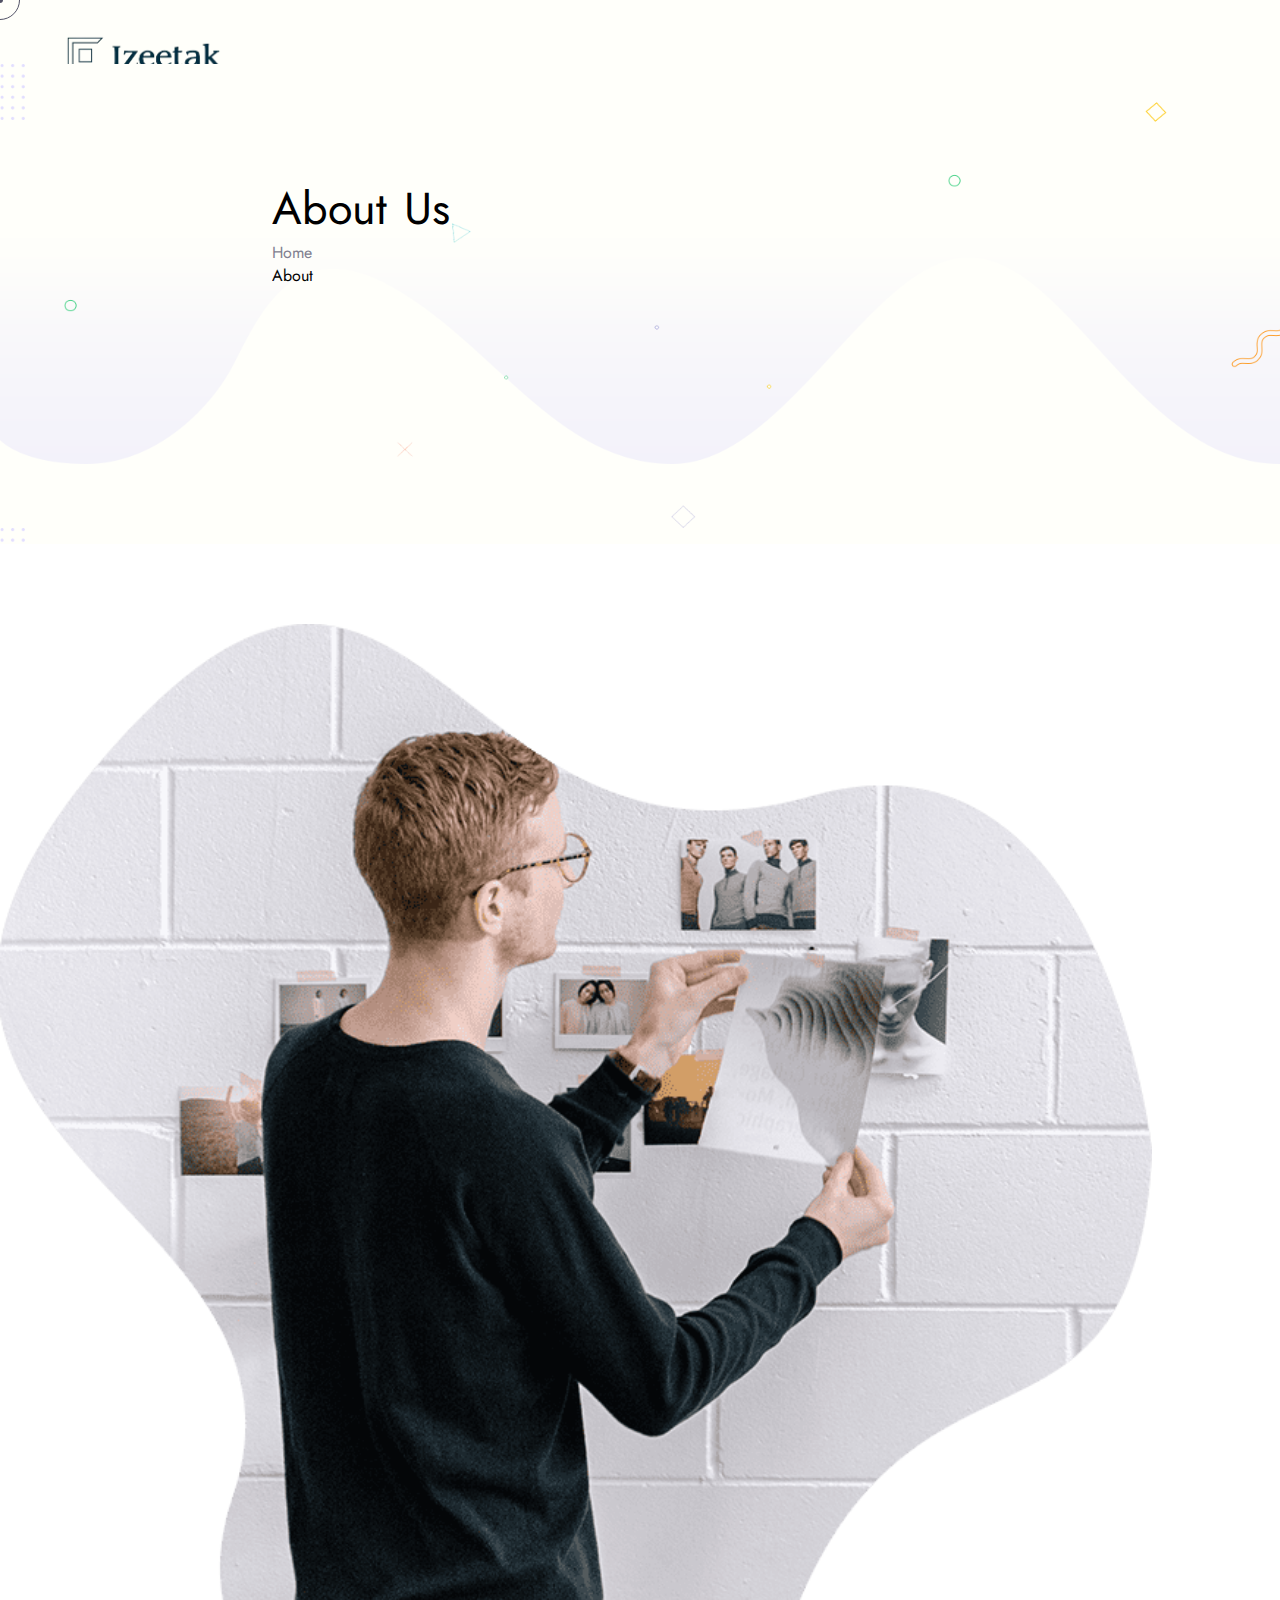
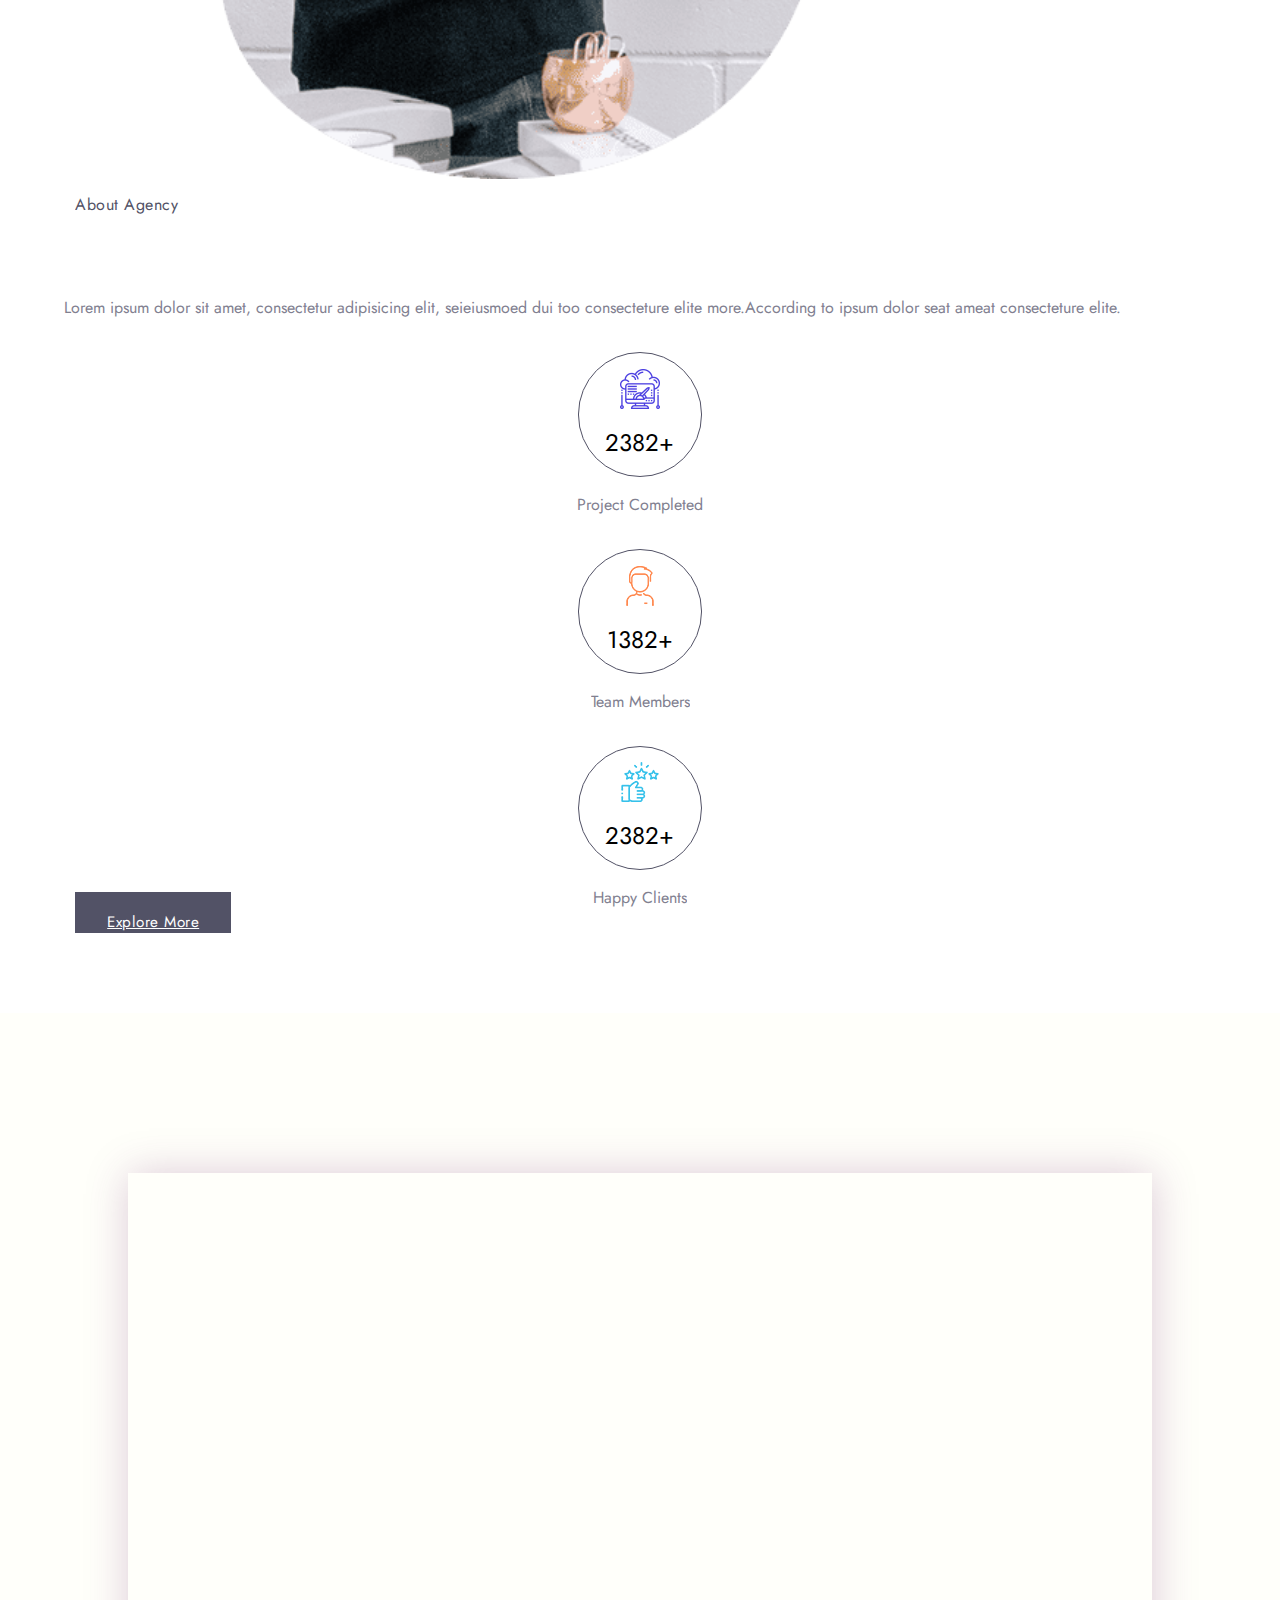
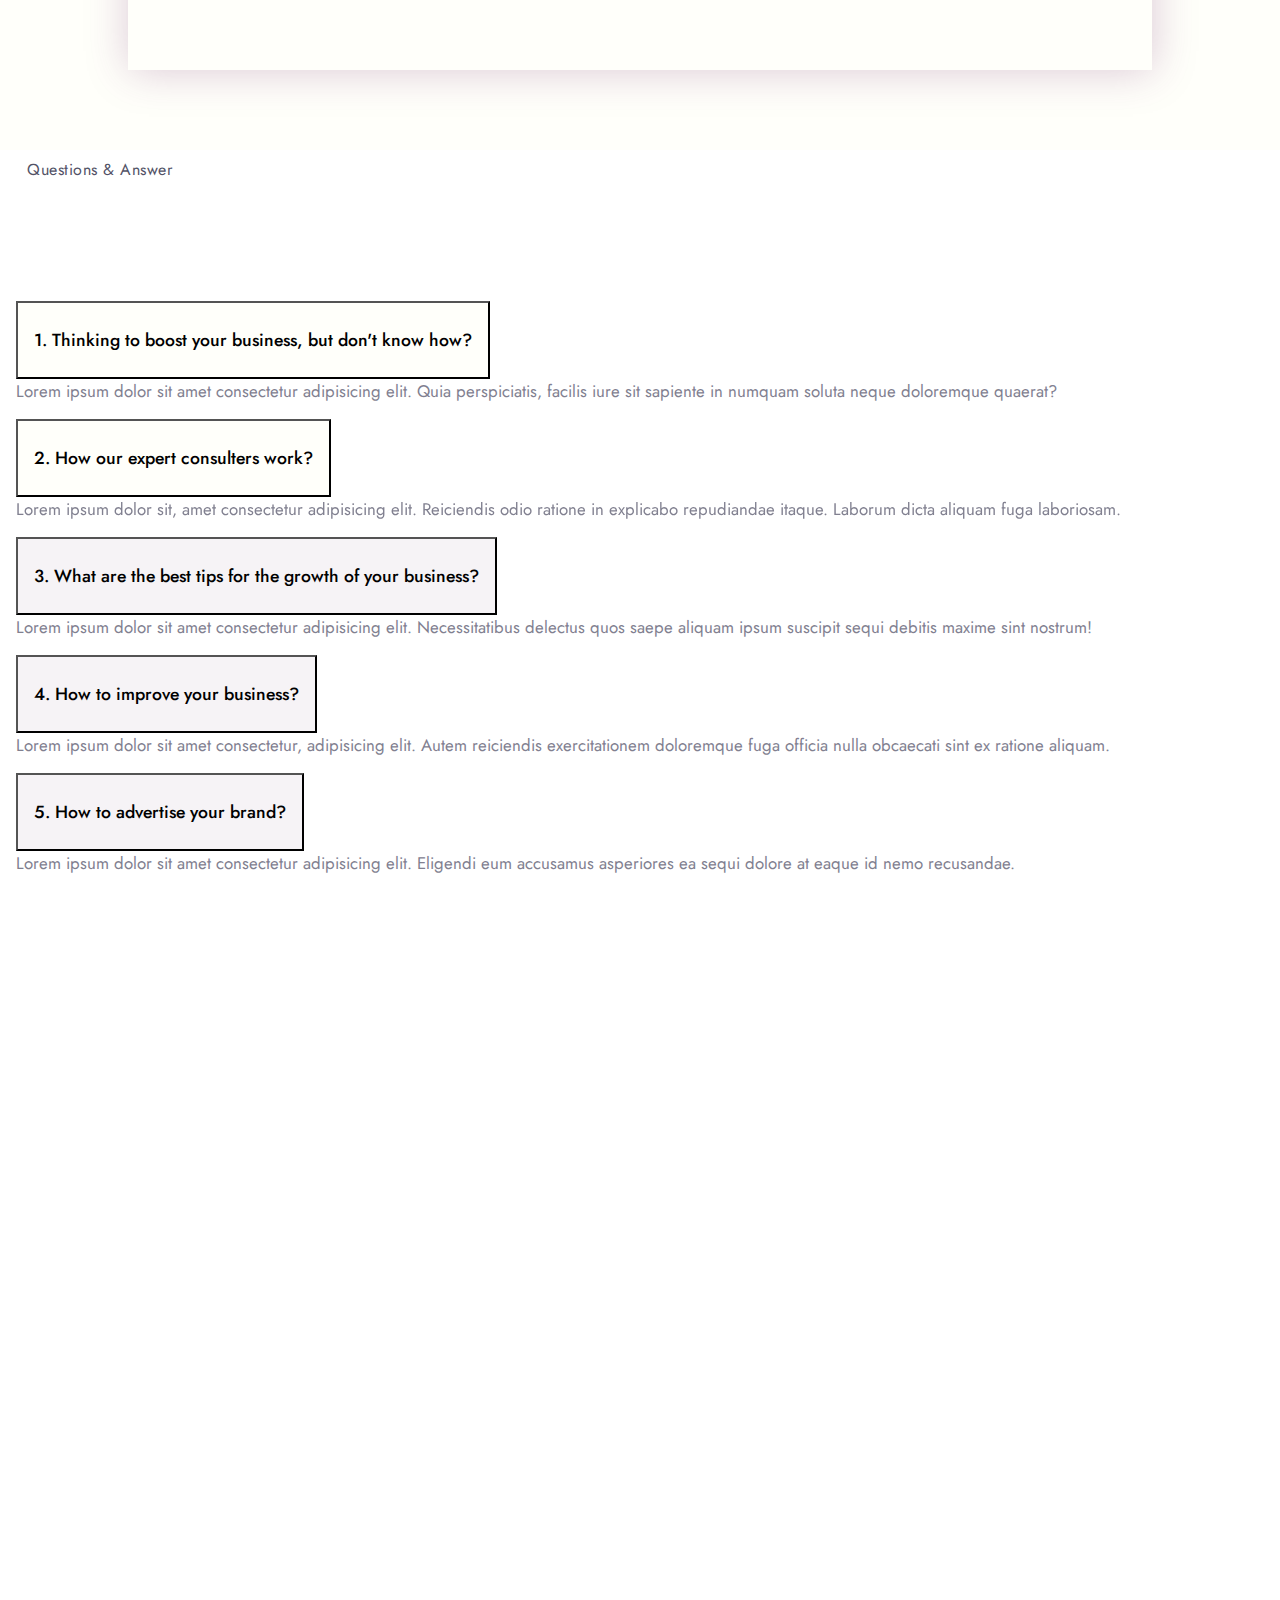
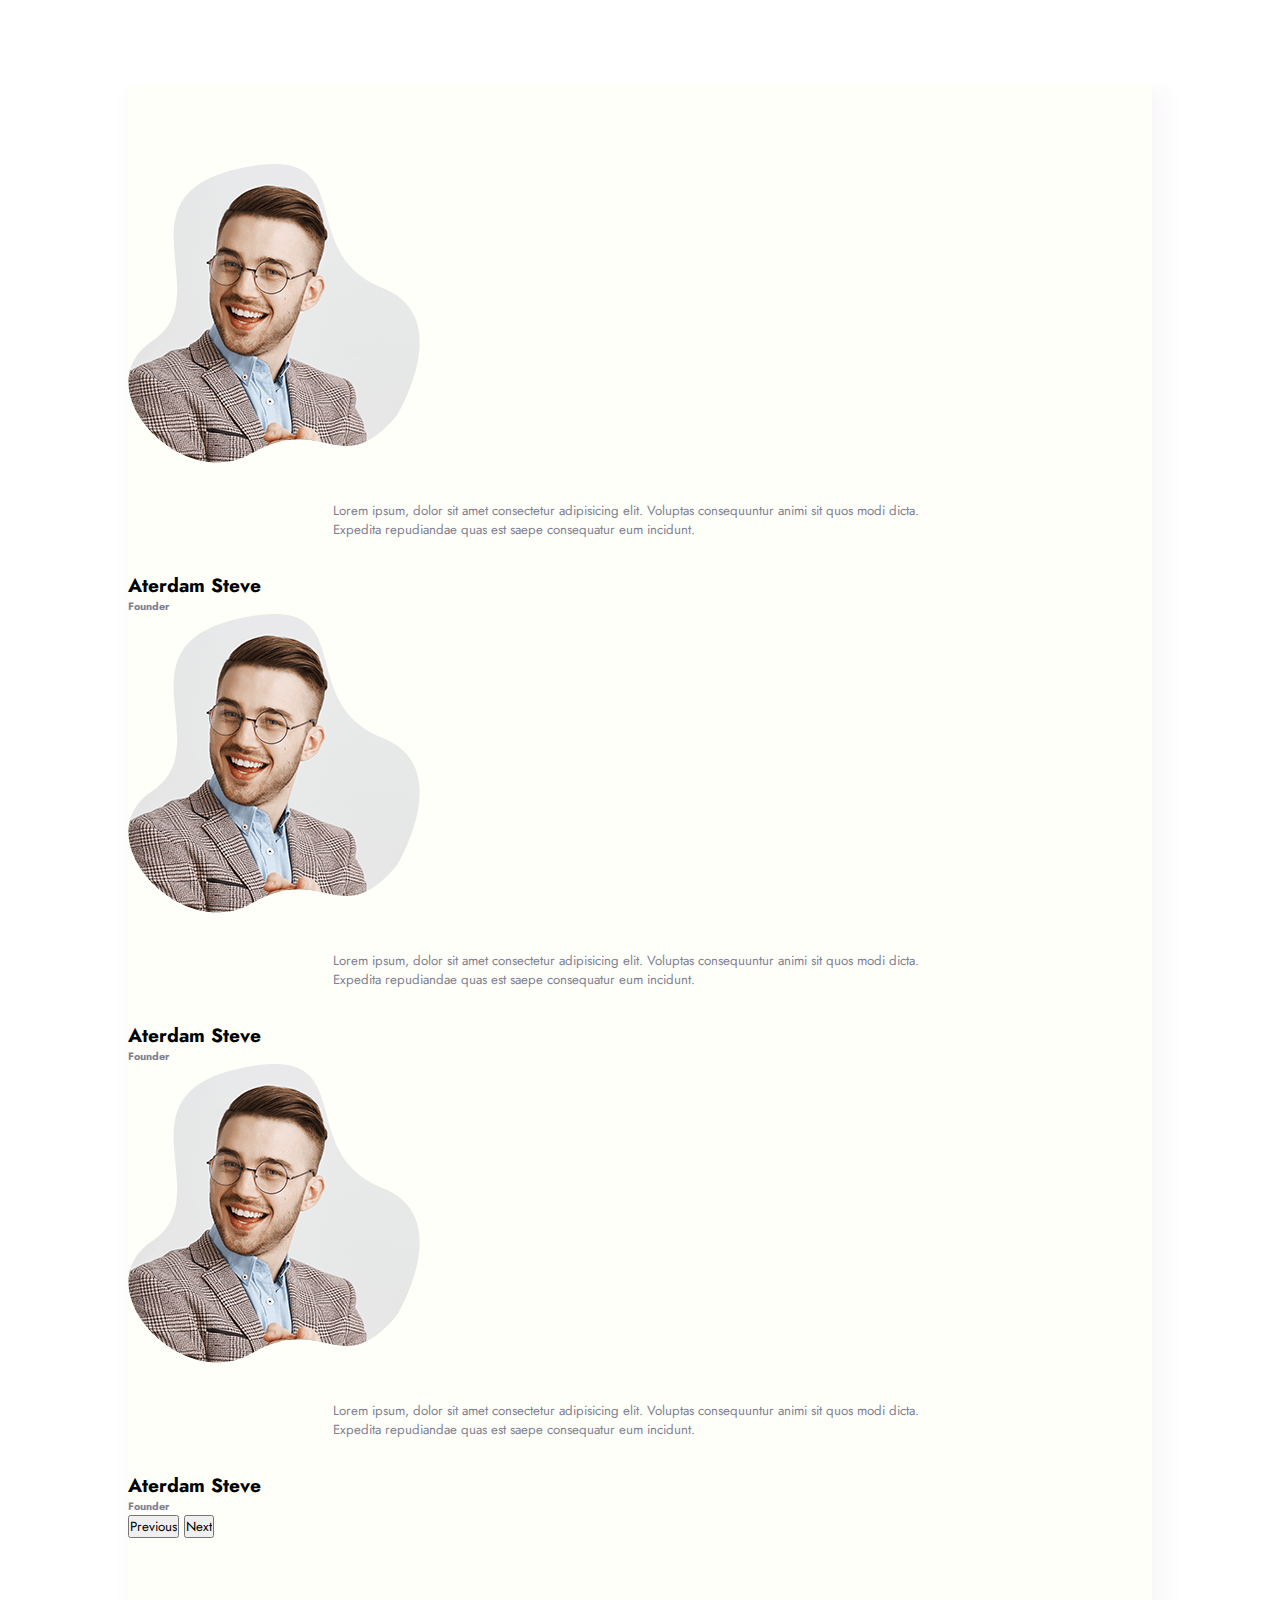
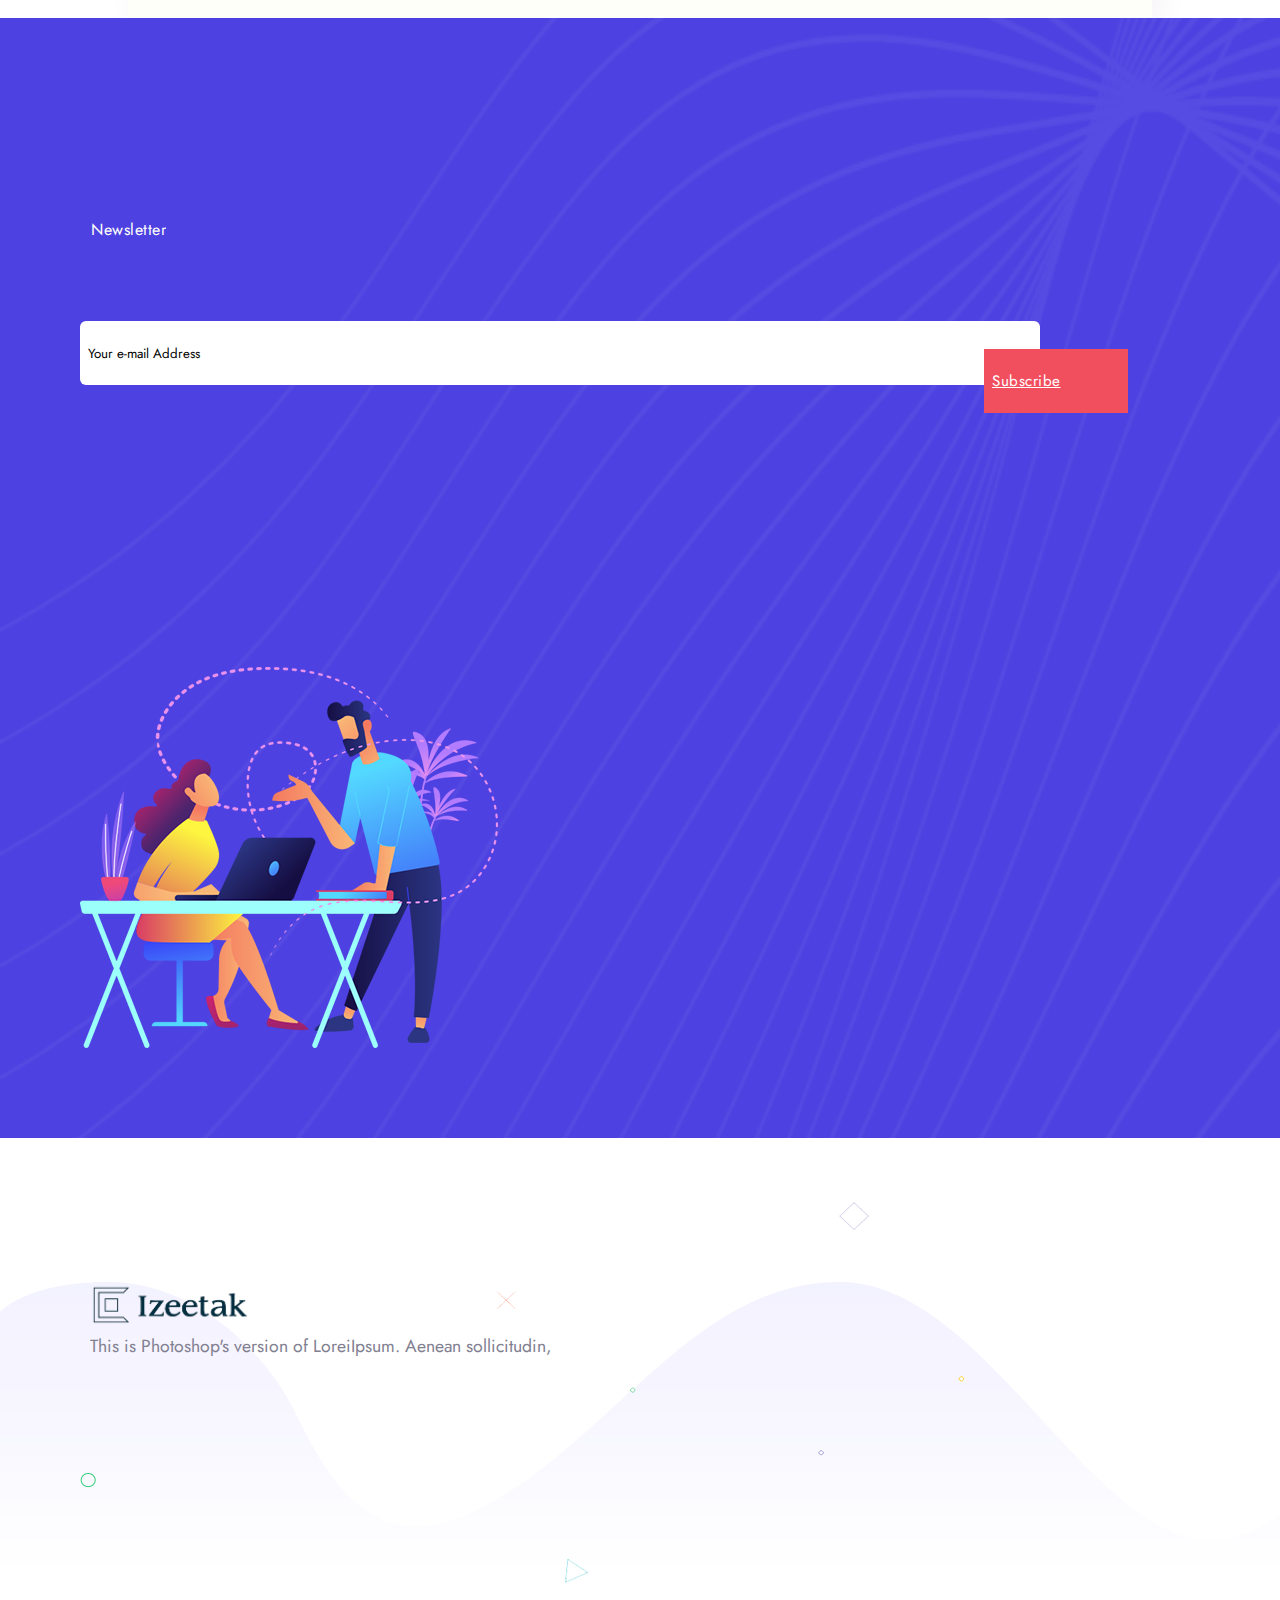
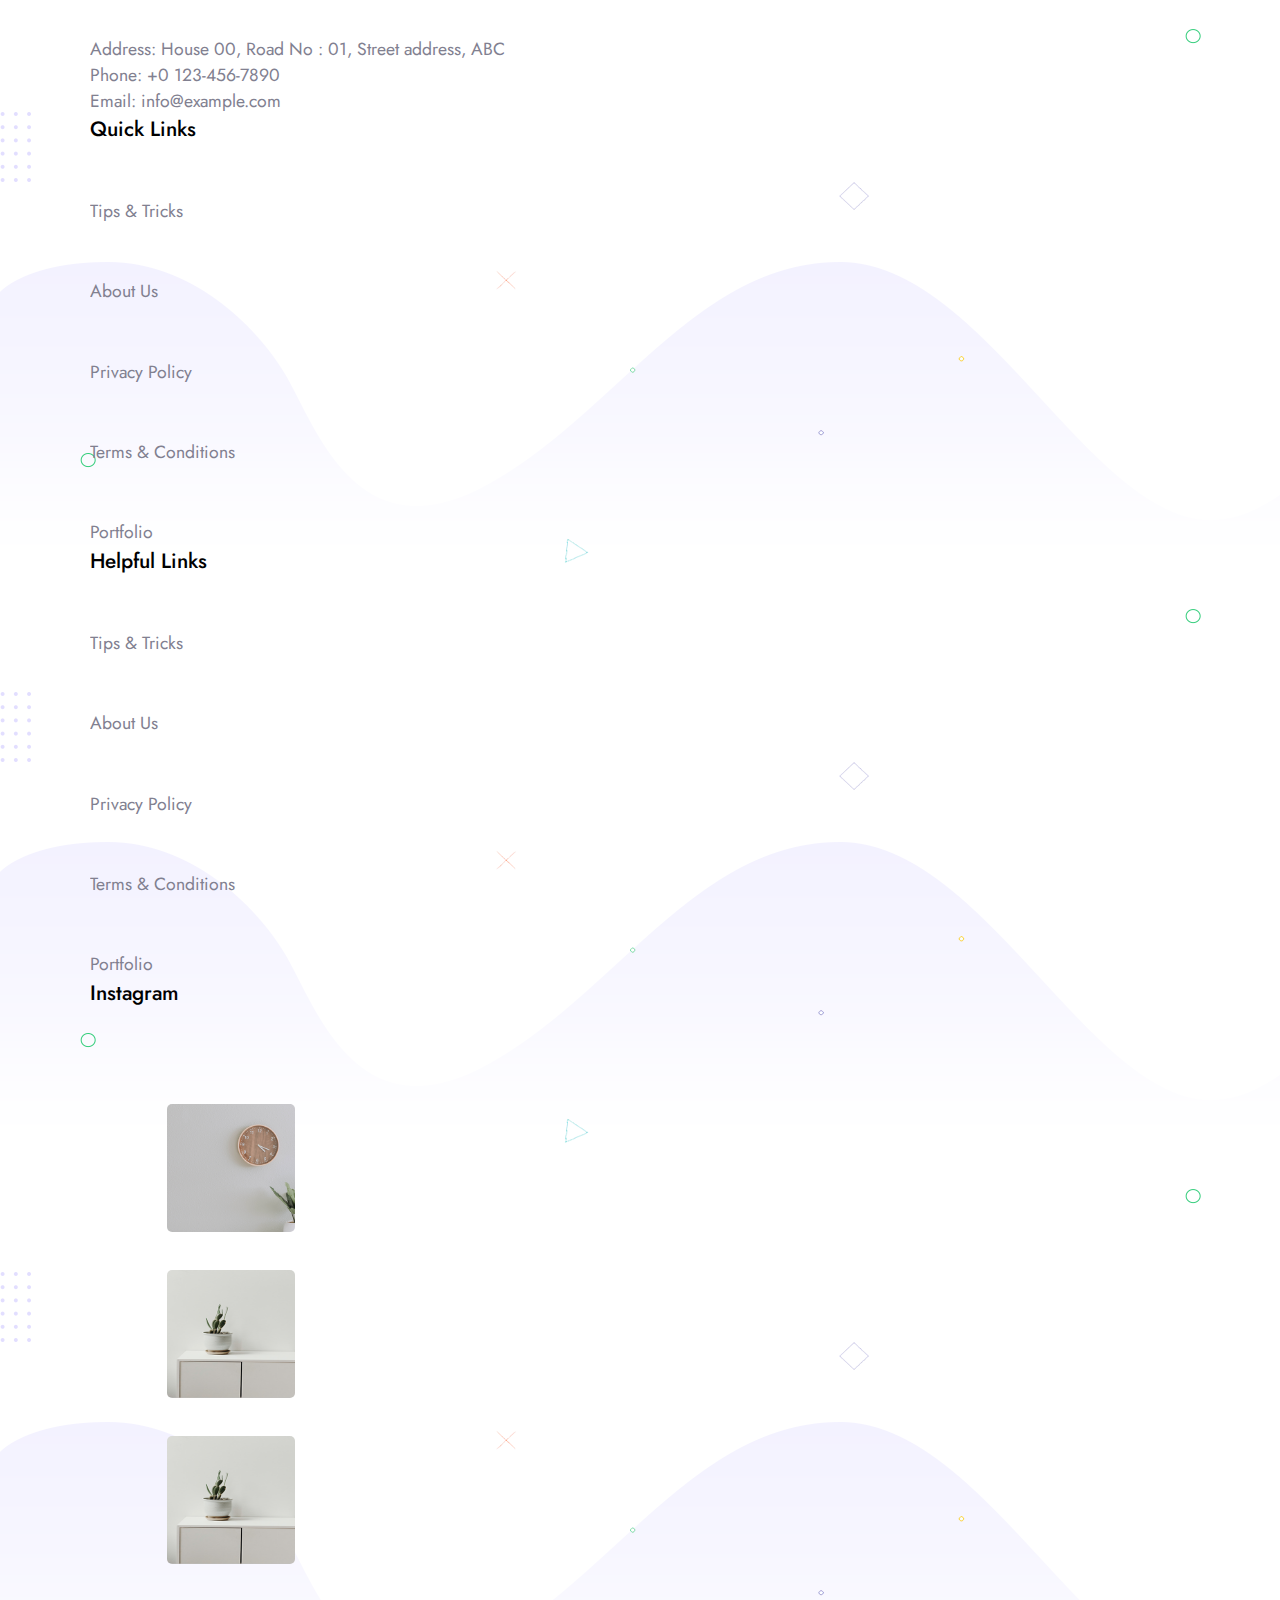
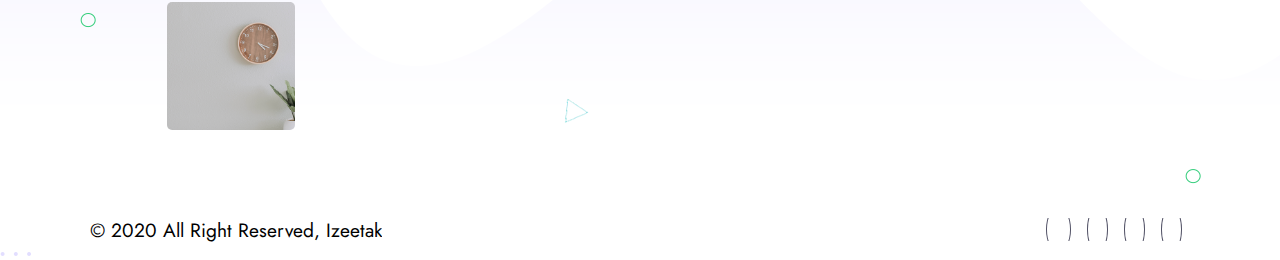
<file: about.html>
<!DOCTYPE html>
<html lang="en">

<head>
  <meta charset="UTF-8">
  <meta name="viewport" content="width=device-width, initial-scale=1.0">
  <title>Izeetak</title>
  <!-- BOOTSTRAP CDN -->
  <link href="https://cdn.jsdelivr.net/npm/bootstrap@5.3.2/dist/css/bootstrap.min.css" rel="stylesheet"
    integrity="sha384-T3c6CoIi6uLrA9TneNEoa7RxnatzjcDSCmG1MXxSR1GAsXEV/Dwwykc2MPK8M2HN" crossorigin="anonymous">
  <!-- GOOGLE FONTS -->
  <link rel="preconnect" href="https://fonts.googleapis.com">
  <link rel="preconnect" href="https://fonts.gstatic.com" crossorigin>
  <link href="https://fonts.googleapis.com/css2?family=Jost:wght@200;300;400;500;600;700;800;900&display=swap"
    rel="stylesheet">
  <!-- FONT AWESOME CDN -->
  <link rel="stylesheet" href="https://cdnjs.cloudflare.com/ajax/libs/font-awesome/6.4.2/css/all.min.css"
    integrity="sha512-z3gLpd7yknf1YoNbCzqRKc4qyor8gaKU1qmn+CShxbuBusANI9QpRohGBreCFkKxLhei6S9CQXFEbbKuqLg0DA=="
    crossorigin="anonymous" referrerpolicy="no-referrer" />
    <!-- ANIMATE.CSS -->
    <link
    rel="stylesheet"
    href="https://cdnjs.cloudflare.com/ajax/libs/animate.css/4.1.1/animate.min.css"
  />
  <link rel="stylesheet" href="style.css">
</head>

<body>
  <!-- navbar -->
  <!-- NAVBAR -->
  <nav class="navbar sticky-top navbar-expand-lg bg-body-brand mt-3 mb-3">
    <div class="container">
      <a class="navbar-brand" href="#">
        <img src="assets/pictures/izeetaklogo.png" class="logo img-fluid" alt="Bootstrap">
      </a>
      <button class="navbar-toggler" type="button" data-bs-toggle="offcanvas" data-bs-target="#offcanvasNavbar"
        aria-controls="offcanvasNavbar" aria-label="Toggle navigation">
        <span class="navbar-toggler-icon"></span>
      </button>
      <div class="offcanvas offcanvas-end" tabindex="-1" id="offcanvasNavbar" aria-labelledby="offcanvasNavbarLabel">
        <div class="offcanvas-header">
          <!-- <h5 class="offcanvas-title" id="offcanvasNavbarLabel">Offcanvas</h5> -->
          <button type="button" class="btn-close" data-bs-dismiss="offcanvas" aria-label="Close"></button>
        </div>
        <div class="offcanvas-body" id="canv">
          <ul class="navbar-nav justify-content-end flex-grow-1 pe-3" id="one">
            <li class="nav-item">
              <a class="nav-link" aria-current="page" href="index.html">Home +</a>
            </li>
            <li class="nav-item">
              <a class="nav-link" aria-current="page" href="">About</a>
            </li>
            <li class="nav-item">
              <a class="nav-link" aria-current="page" href="pages.html">Pages +</a>
            </li>
            <li class="nav-item">
              <a class="nav-link" aria-current="page" href="blog.html">Blog +</a>
            </li>
            <li class="nav-item">
              <a class="nav-link" aria-current="page" href="contact.html">Contact</a>
            </li>
            <li class="nav-item">
              <a class="btn btn-same" aria-current="page" href="contact.html"> Contact Us <i
                  class="fas fa-arrow-right"></i></a>
            </li>
          </ul>
        </div>
      </div>
    </div>
  </nav>

  <!-- /NAVBAR -->
  <!-- ABOUT -->
  <section class="home ab-home container-fluid">
    <section class="row">
      <section class="col text-center">
        <p class="front animate__animated animate__fadeInDown">
          About Us
        </p>
        <nav style="--bs-breadcrumb-divider: url(&#34;data:image/svg+xml,%3Csvg xmlns='http://www.w3.org/2000/svg' width='8' height='8'%3E%3Cpath d='M2.5 0L1 1.5 3.5 4 1 6.5 2.5 8l4-4-4-4z' fill='%236c757d'/%3E%3C/svg%3E&#34;);" aria-label="breadcrumb">
            <ol class="breadcrumb">
              <li class="breadcrumb-item"><a href="index.html">Home</a></li>
              <li class="breadcrumb-item active" aria-current="page">About</li>
            </ol>
          </nav>
      </section>
    </section>
  </section>
  <!-- HELPING HAND -->
  <section class="hand container-fluid">
    <section class="row">
      <section class="col-lg-6 h-img">
        <img src="assets/pictures/helpinghand.png" alt="" class="img-fluid hidden anime img2">
      </section>
      <section class="col-lg-6 h-content">
        <p class="about">
          About Agency
        </p>
        <p class="display-6 mt-4 heading pe-5 hidden anime t-anime">
          A helping hand agency
          for Business
        </p>
        <p class="small">
          Lorem ipsum dolor sit amet, consectetur adipisicing elit, seieiusmoed dui too consecteture elite
          more.According to ipsum dolor seat ameat consecteture elite.
        </p>
        <section class="row">
          <section class="col-lg-4 circol">
            <div class="circle">
              <img src="assets/pictures/1.png" alt="">
              <p>2382+</p>
            </div>
            <p class="small">Project Completed</p>
          </section>
          <section class="col-lg-4 circol">
            <div class="circle ">
              <img src="assets/pictures/2.png" alt="">
              <p>1382+</p>
            </div>
            <p class="small">Team Members</p>
          </section>
          <section class="col-lg-4 circol">
            <div class="circle">
              <img src="assets/pictures/3.png" alt="">
              <p>2382+</p>
            </div>
            <p class="small">Happy Clients</p>
          </section>
        </section>
        <a href="" class="btn btn-2 btn-same">Explore More <i class="fas fa-arrow-right"></i></a>
      </section>
    </section>
  </section>

  <!-- TEAM -->
  <section class="team ab-team container-fluid">
    <section class="row">
        <section class="col-lg-6 h-content hidden anime t-anime">
            <p class="about">
              About Agency
            </p>
            <p class="display-6 mt-4 heading pe-5">
              A helping hand agency
              for Business
            </p>
            <p class="small">
              Lorem ipsum dolor sit amet, consectetur adipisicing elit, seieiusmoed dui too consecteture elite
              more.According to ipsum dolor seat ameat consecteture elite.
            </p>
            
            <a href="" class="btn btn-2 btn-same">Get Started <i class="fas fa-arrow-right"></i></a>
          </section>
          <section class="col-lg-6">
          <section class="container-fluid">
            <section class="row pt-0">
              <section class="support anime hidden col-lg-6 col-md-6" style="--order:1;">
                <img src="assets/pictures/man.png" alt="">
                <h5 class="pt-4 pb-3">Great Team</h5>
                <p class="card6">According to lorem ipsum dolo siti ameat elite.</p>
              </section>
              <section class="support anime hidden col-lg-6 col-md-6" style="--order:2;">
                <img src="assets/pictures/checked.png" alt="">
                <h5 class="pt-4 pb-3">Trusted Agency</h5>
                <p class="card6">According to lorem ipsum dolo siti ameat elite.</p>
              </section>
              <section class="support anime hidden col-lg-6 col-md-6" style="--order:3;">
                <img src="assets/pictures/rating.png" alt="">
                <h5 class="pt-4 pb-3">Top Rated Agency</h5>
                <p class="card6">According to lorem ipsum dolo siti ameat elite.</p>
              </section>
              <section class="support anime hidden col-lg-6 col-md-6" style="--order:4;">
                <img src="assets/pictures/consult.png" alt="">
                <h5 class="pt-4 pb-3">Support Alltime</h5>
                <p class="card6">According to lorem ipsum dolo siti ameat elite.</p>
              </section>
            </section>
          </section>
        </section>
         
    </section>
  </section>
  <!--  FAQs -->
  <section class="faqs ab-faqs container-fluid">
    <section class="row">
      <section class="col-lg-6 faq-col">
        <p class="about">
          Questions & Answer
        </p>
        <p class="display-6 mt-4 heading anime hidden t-anime">
          Need anything to ask check
          Asked Question
        </p>
        <div class="accordion" id="accordionExample">
          <div class="accordion-item">
            <h2 class="accordion-header">
              <button class="accordion-button first" type="button" data-bs-toggle="collapse"
                data-bs-target="#collapseOne" aria-expanded="false" aria-controls="collapseOne">
                1. Thinking to boost your business, but don't know how?
              </button>
            </h2>
            <div id="collapseOne" class="accordion-collapse collapse" data-bs-parent="#accordionExample">
              <div class="accordion-body">
                Lorem ipsum dolor sit amet consectetur adipisicing elit. Quia perspiciatis, facilis iure sit sapiente in
                numquam soluta neque doloremque quaerat?
              </div>
            </div>
          </div>
          <div class="accordion-item">
            <h2 class="accordion-header">
              <button class="accordion-button" type="button" data-bs-toggle="collapse" data-bs-target="#collapseTwo"
                aria-expanded="true" aria-controls="collapseTwo">
                2. How our expert consulters work?
              </button>
            </h2>
            <div id="collapseTwo" class="accordion-collapse collapse show" data-bs-parent="#accordionExample">
              <div class="accordion-body">
                Lorem ipsum dolor sit, amet consectetur adipisicing elit. Reiciendis odio ratione in explicabo
                repudiandae itaque. Laborum dicta aliquam fuga laboriosam.
              </div>
            </div>
          </div>
          <div class="accordion-item">
            <h2 class="accordion-header">
              <button class="accordion-button collapsed" type="button" data-bs-toggle="collapse"
                data-bs-target="#collapseThree" aria-expanded="false" aria-controls="collapseThree">
                3. What are the best tips for the growth of your business?
              </button>
            </h2>
            <div id="collapseThree" class="accordion-collapse collapse" data-bs-parent="#accordionExample">
              <div class="accordion-body">
                Lorem ipsum dolor sit amet consectetur adipisicing elit. Necessitatibus delectus quos saepe aliquam
                ipsum suscipit sequi debitis maxime sint nostrum!
              </div>
            </div>
          </div>
          <div class="accordion-item">
            <h2 class="accordion-header">
              <button class="accordion-button collapsed" type="button" data-bs-toggle="collapse"
                data-bs-target="#collapseFour" aria-expanded="false" aria-controls="collapseFour">
                4. How to improve your business?
              </button>
            </h2>
            <div id="collapseFour" class="accordion-collapse collapse" data-bs-parent="#accordionExample">
              <div class="accordion-body">
                Lorem ipsum dolor sit amet consectetur, adipisicing elit. Autem reiciendis exercitationem doloremque
                fuga officia nulla obcaecati sint ex ratione aliquam.
              </div>
            </div>
          </div>
          <div class="accordion-item">
            <h2 class="accordion-header">
              <button class="accordion-button collapsed" type="button" data-bs-toggle="collapse"
                data-bs-target="#collapseFive" aria-expanded="false" aria-controls="collapseFive">
                5. How to advertise your brand?
              </button>
            </h2>
            <div id="collapseFive" class="accordion-collapse collapse" data-bs-parent="#accordionExample">
              <div class="accordion-body">
                Lorem ipsum dolor sit amet consectetur adipisicing elit. Eligendi eum accusamus asperiores ea sequi
                dolore at eaque id nemo recusandae.
              </div>
            </div>
          </div>
        </div>
      </section>
      <section class="col-lg-6 img-col">
        <img src="assets/pictures/helpinghand.png" alt="" class="img-fluid hidden anime img2">
      </section>
    </section>
  </section>
  <!-- TESTIMONIALS -->
  <section class="founder container-fluid">
    <section class="row">
      <section class="col">
        <div id="carouselExampleAutoplaying" class="carousel slide" data-bs-ride="carousel">
          <div class="carousel-inner">
            <div class="carousel-item text-center
             active">
             <img src="assets/pictures/steve.png" alt="" class="img-fluid rev-img">
             <div class="rev">
              <h5>Lorem ipsum, dolor sit amet consectetur adipisicing elit. Voluptas consequuntur animi sit quos modi dicta. Expedita repudiandae quas est saepe consequatur eum incidunt.</h5>
              <p class="rev-name">Aterdam Steve</p>
              <h6>Founder</h6>
              <i class="fas fa-star"></i>                <i class="fas fa-star"></i>                <i class="fas fa-star"></i>                <i class="fas fa-star"></i>                <i class="fas fa-star"></i>
            </div>
          </div>
            <div class="carousel-item text-center
            ">
            <img src="assets/pictures/steve.png" alt="" class="img-fluid rev-img">
            <div class="rev">
              <h5>Lorem ipsum, dolor sit amet consectetur adipisicing elit. Voluptas consequuntur animi sit quos modi dicta. Expedita repudiandae quas est saepe consequatur eum incidunt.</h5>
              <p class="rev-name">Aterdam Steve</p>
              <h6>Founder</h6>
              <i class="fas fa-star"></i>                <i class="fas fa-star"></i>                <i class="fas fa-star"></i>                <i class="fas fa-star"></i>                <i class="fas fa-star"></i>
            </div>
          </div>
            <div class="carousel-item text-center
            ">
            <img src="assets/pictures/steve.png" alt="" class="img-fluid rev-img">
            <div class="rev">
              <h5>Lorem ipsum, dolor sit amet consectetur adipisicing elit. Voluptas consequuntur animi sit quos modi dicta. Expedita repudiandae quas est saepe consequatur eum incidunt.</h5>
              <p class="rev-name">Aterdam Steve</p>
              <h6>Founder</h6>
              <i class="fas fa-star"></i>                <i class="fas fa-star"></i>                <i class="fas fa-star"></i>                <i class="fas fa-star"></i>                <i class="fas fa-star"></i>
            </div>
          </div>
          </div>
          <button class="carousel-control-prev" type="button" data-bs-target="#carouselExampleAutoplaying" data-bs-slide="prev">
            <span class="carousel-control-prev-icon" aria-hidden="true"></span>
            <span class="visually-hidden">Previous</span>
          </button>
          <button class="carousel-control-next" type="button" data-bs-target="#carouselExampleAutoplaying" data-bs-slide="next">
            <span class="carousel-control-next-icon" aria-hidden="true"></span>
            <span class="visually-hidden">Next</span>
          </button>
        </div>
      </section>
    </section>
  </section>
  
  <!-- NEWSLETTER -->
    <section class="news container-fluid">
      <section class="row">
        <section class="col-lg-6 n-content">
          <p class="about">
            Newsletter
          </p>
          <p class="display-6 mt-4 heading hidden anime t-anime">
            To get Our Weekly & Monthly News. Subscribe Newsletter.
          </p>
          <input type="text" name="" id="" placeholder="Your e-mail Address">
          <a href="" class="btn btn-2 btn-same d-block mx-auto mt-5">Subscribe</a>
        </section>
        <section class="col-lg-6 n-img">
          <img src="assets/pictures/sub-right.png" alt="" class="img-fluid">
        </section>
      </section>
    </section>
    
    <!-- FOOTER -->
      <footer class="footer ab-footer container-fluid">
        <section class="row">
          <section class="col-lg-4 col-md-6 logo-col">
            <div class="up">
            <img src="assets/pictures/izeetaklogo.png" alt="" class="img-fluid mb-3 logo">
            <p class="footer-p">
              This is Photoshop's version of LoreiIpsum. Aenean sollicitudin,
            </p>
          </div>
            <div class="last">
            <p class="footer-p">Address: House 00, Road No : 01, Street address, ABC</p>
            <p class="footer-p">Phone: +0 123-456-7890</p>
            <p class="footer-p">Email: info@example.com</p>
          </div>
          </section>
          <section class="col-lg-2 col-md-6 logo-col">
            <p class="links">Quick Links</p>
            <a href="#">Tips & Tricks</a>
            <a href="#">About Us</a>
            <a href="#">Privacy Policy</a>
            <a href="#">Terms & Conditions</a>
            <a href="#">Portfolio</a>
          </section>
          <section class="col-lg-2 col-md-6 logo-col">
            <p class="links">Helpful Links</p>
            <a href="#">Tips & Tricks</a>
            <a href="#">About Us</a>
            <a href="#">Privacy Policy</a>
            <a href="#">Terms & Conditions</a>
            <a href="#">Portfolio</a>
          </section>
          <section class="col-lg-4 col-md-6">
            <p class="links links2">Instagram</p>
            <section class="container-fluid insta">
            <section class="row">
              <section class="col-lg-6 col-md-6 col-sm-6">
                <img src="assets/pictures/clock.png" alt="" class="img-fluid last-img">
              </section>
              <section class="col-lg-6 col-md-6 col-sm-6">
                <img src="assets/pictures/vase.png" alt="" class="img-fluid last-img">
              </section>
              <section class="col-lg-6 col-md-6 col-sm-6">
                <img src="assets/pictures/vase.png" alt="" class="img-fluid last-img">
              </section>
              <section class="col-lg-6 col-md-6 col-sm-6">
                <img src="assets/pictures/clock.png" alt="" class="img-fluid last-img">
              </section>
              </section>
              </section>
            </section>
              </section>
              <div class="footer-line">
                <div class="last-line">
                <p>&copy; 2020 All Right Reserved, Izeetak</p>
              </div>
                <div class="f-icons">
                <i class="fab fa-facebook-f"></i>
                <i class="fab fa-instagram"></i>
                <i class="fab fa-twitter"></i>
                <i class="fab fa-youtube"></i>
              </div>
              </div>
            </section>
          </section>
        </section>
      </footer>
      <div class="cursor"></div>
      <div class="cursor2"></div>



  <!-- BOOTSTRAP JS CDN -->
  <script src="https://cdn.jsdelivr.net/npm/bootstrap@5.3.2/dist/js/bootstrap.bundle.min.js"
    integrity="sha384-C6RzsynM9kWDrMNeT87bh95OGNyZPhcTNXj1NW7RuBCsyN/o0jlpcV8Qyq46cDfL"
    crossorigin="anonymous"></script>
    <script src="app.js"></script>
</body>

</html>
</file>
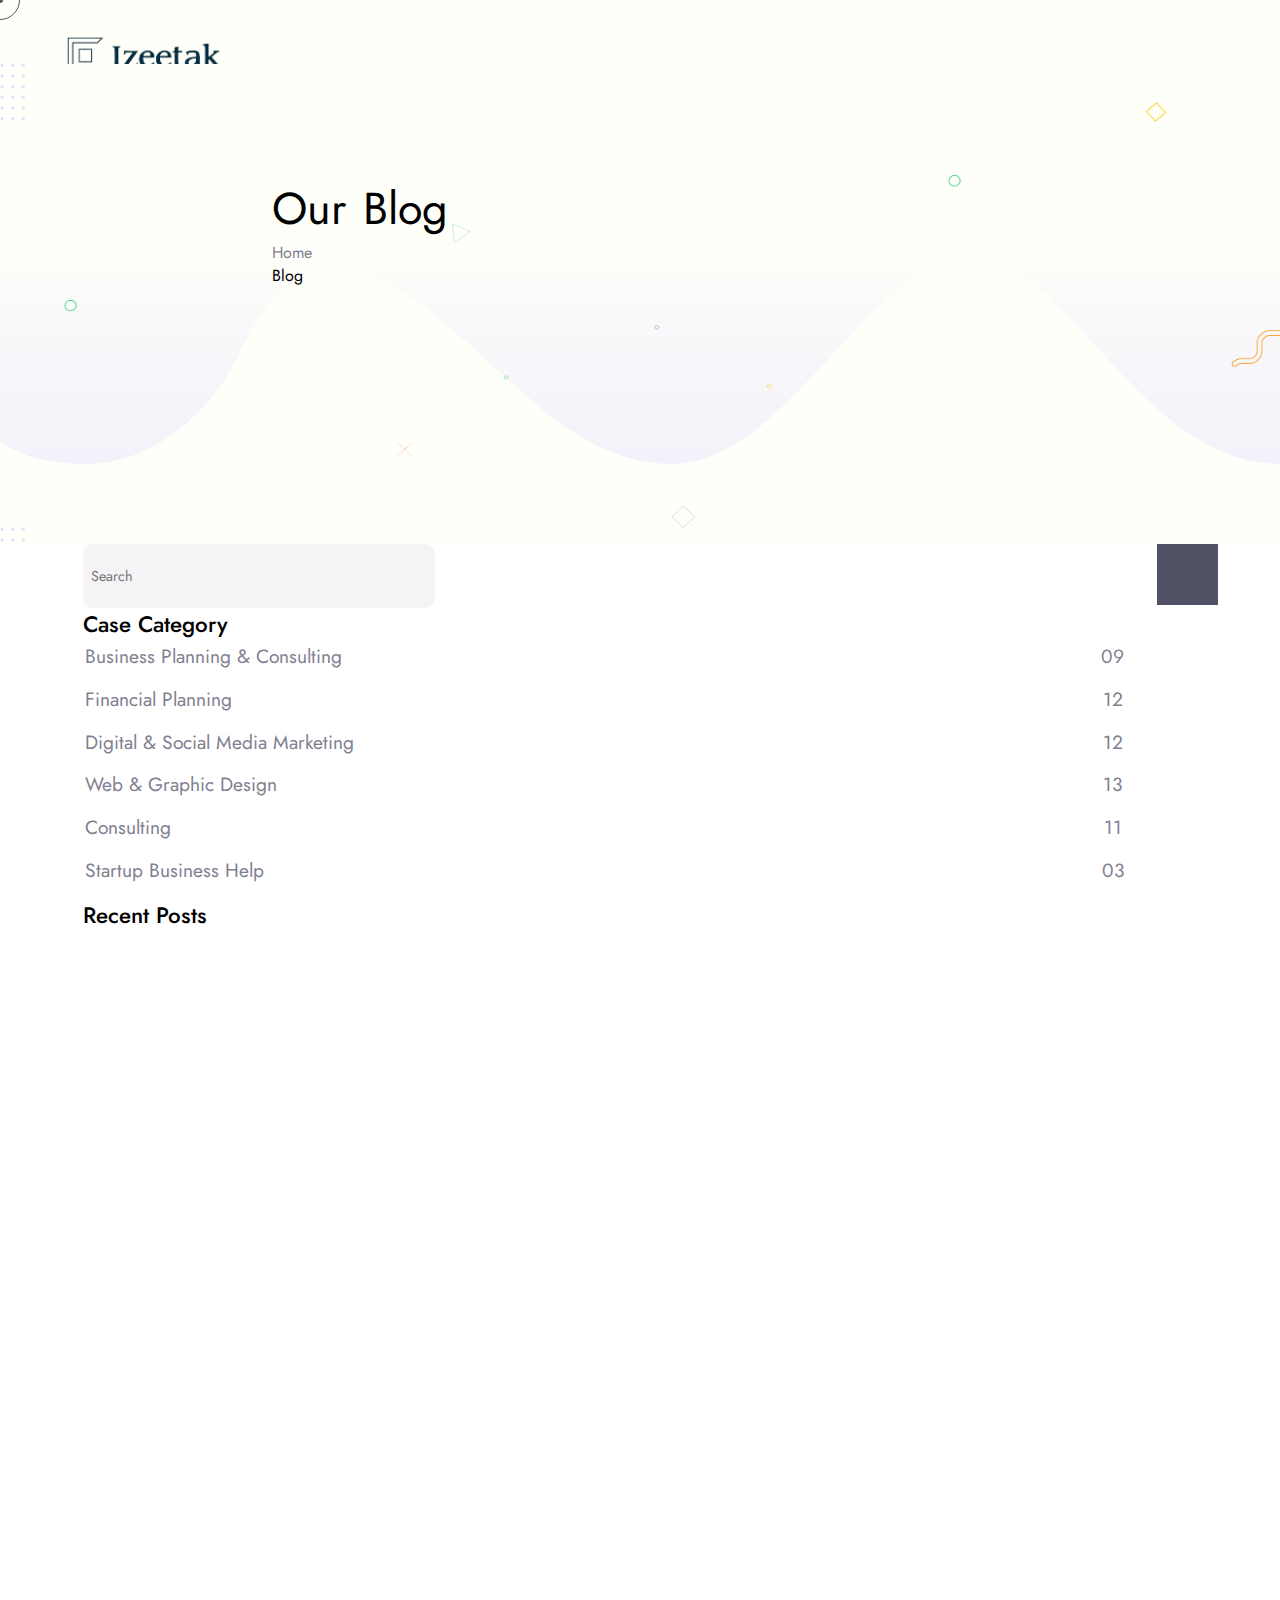
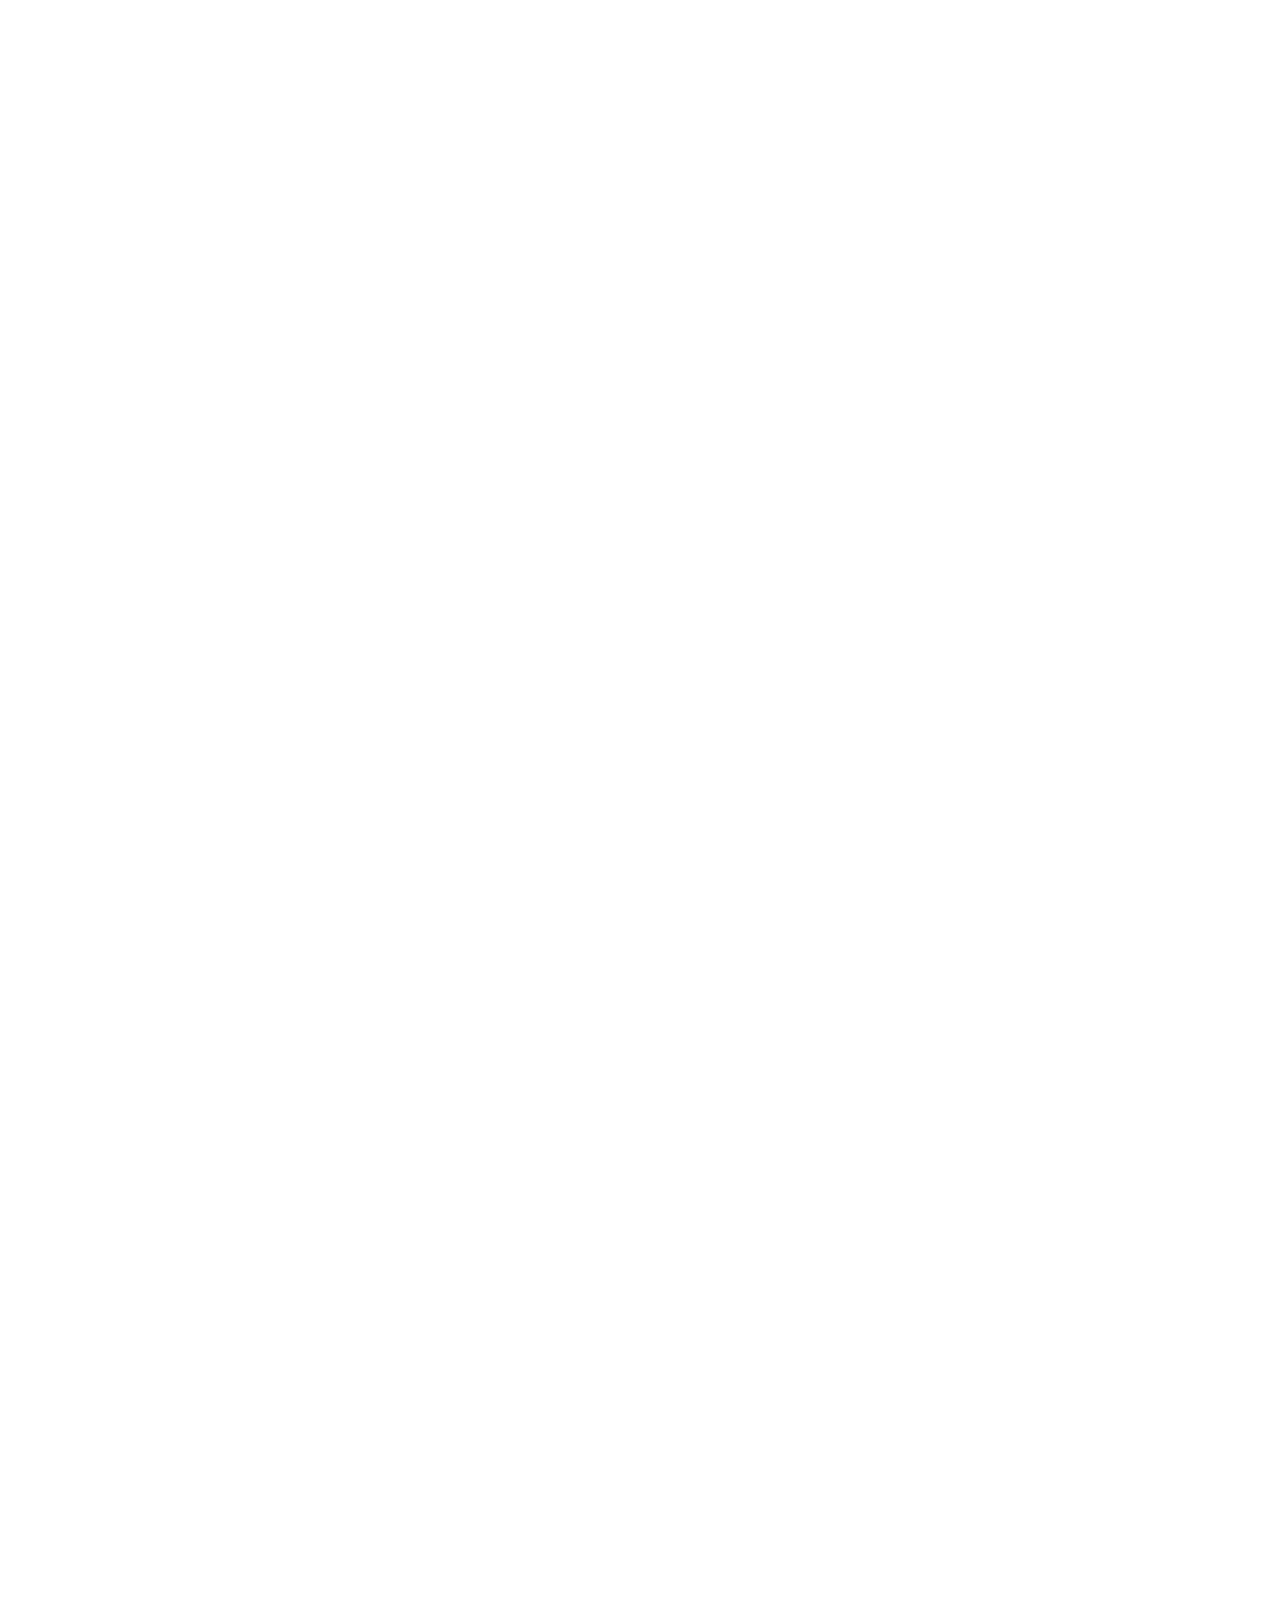
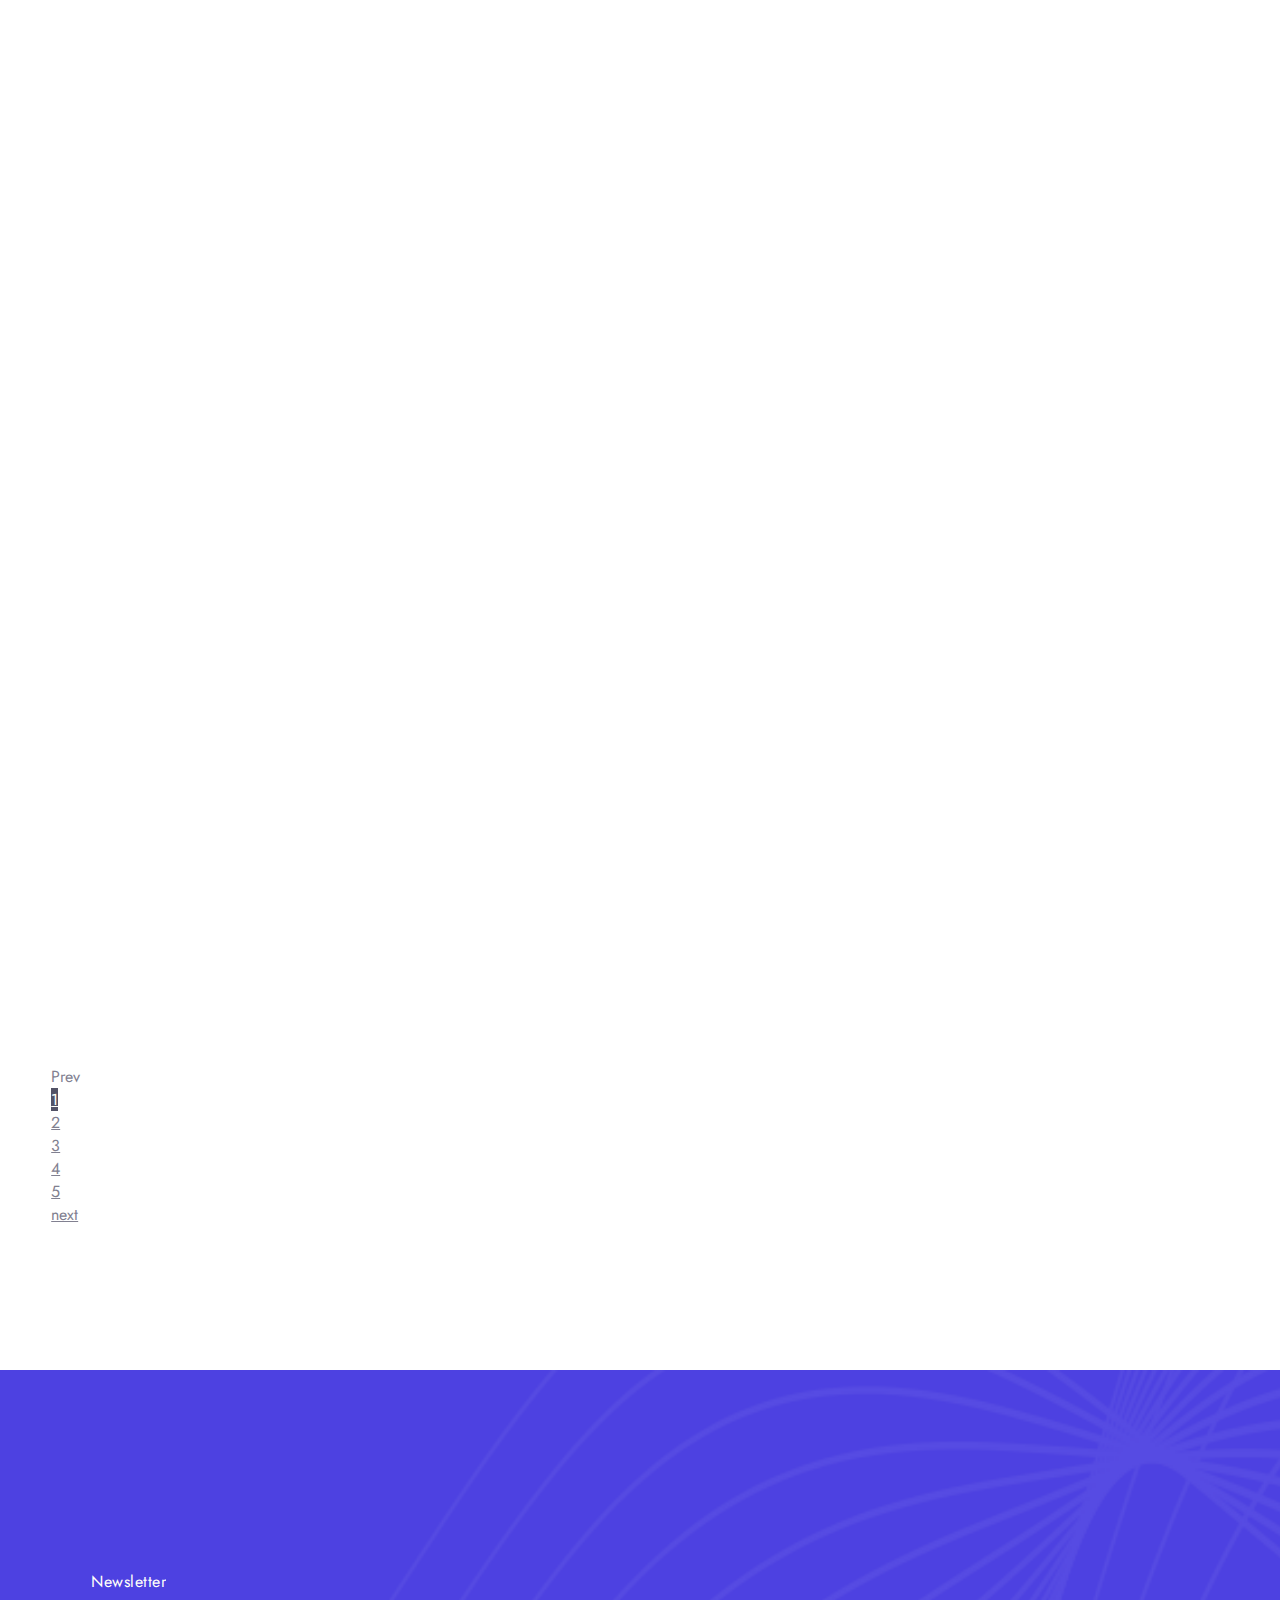
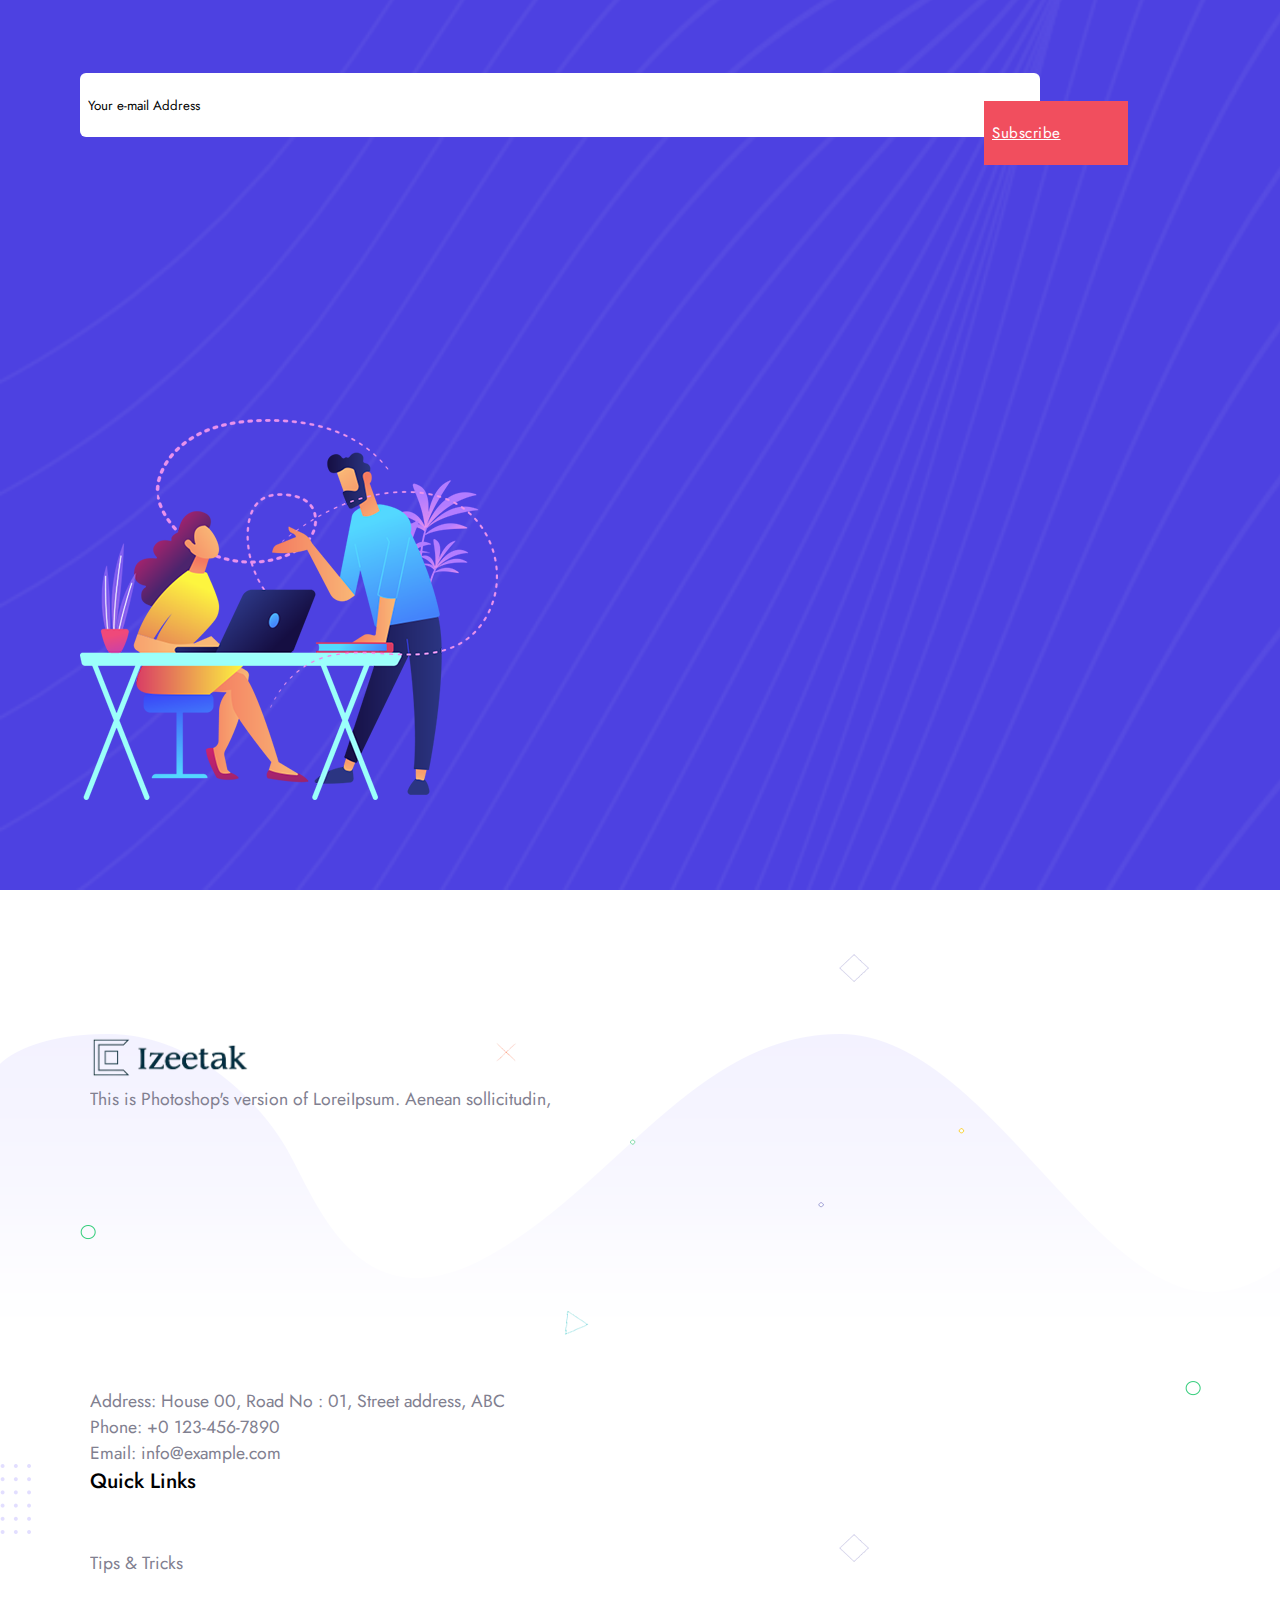
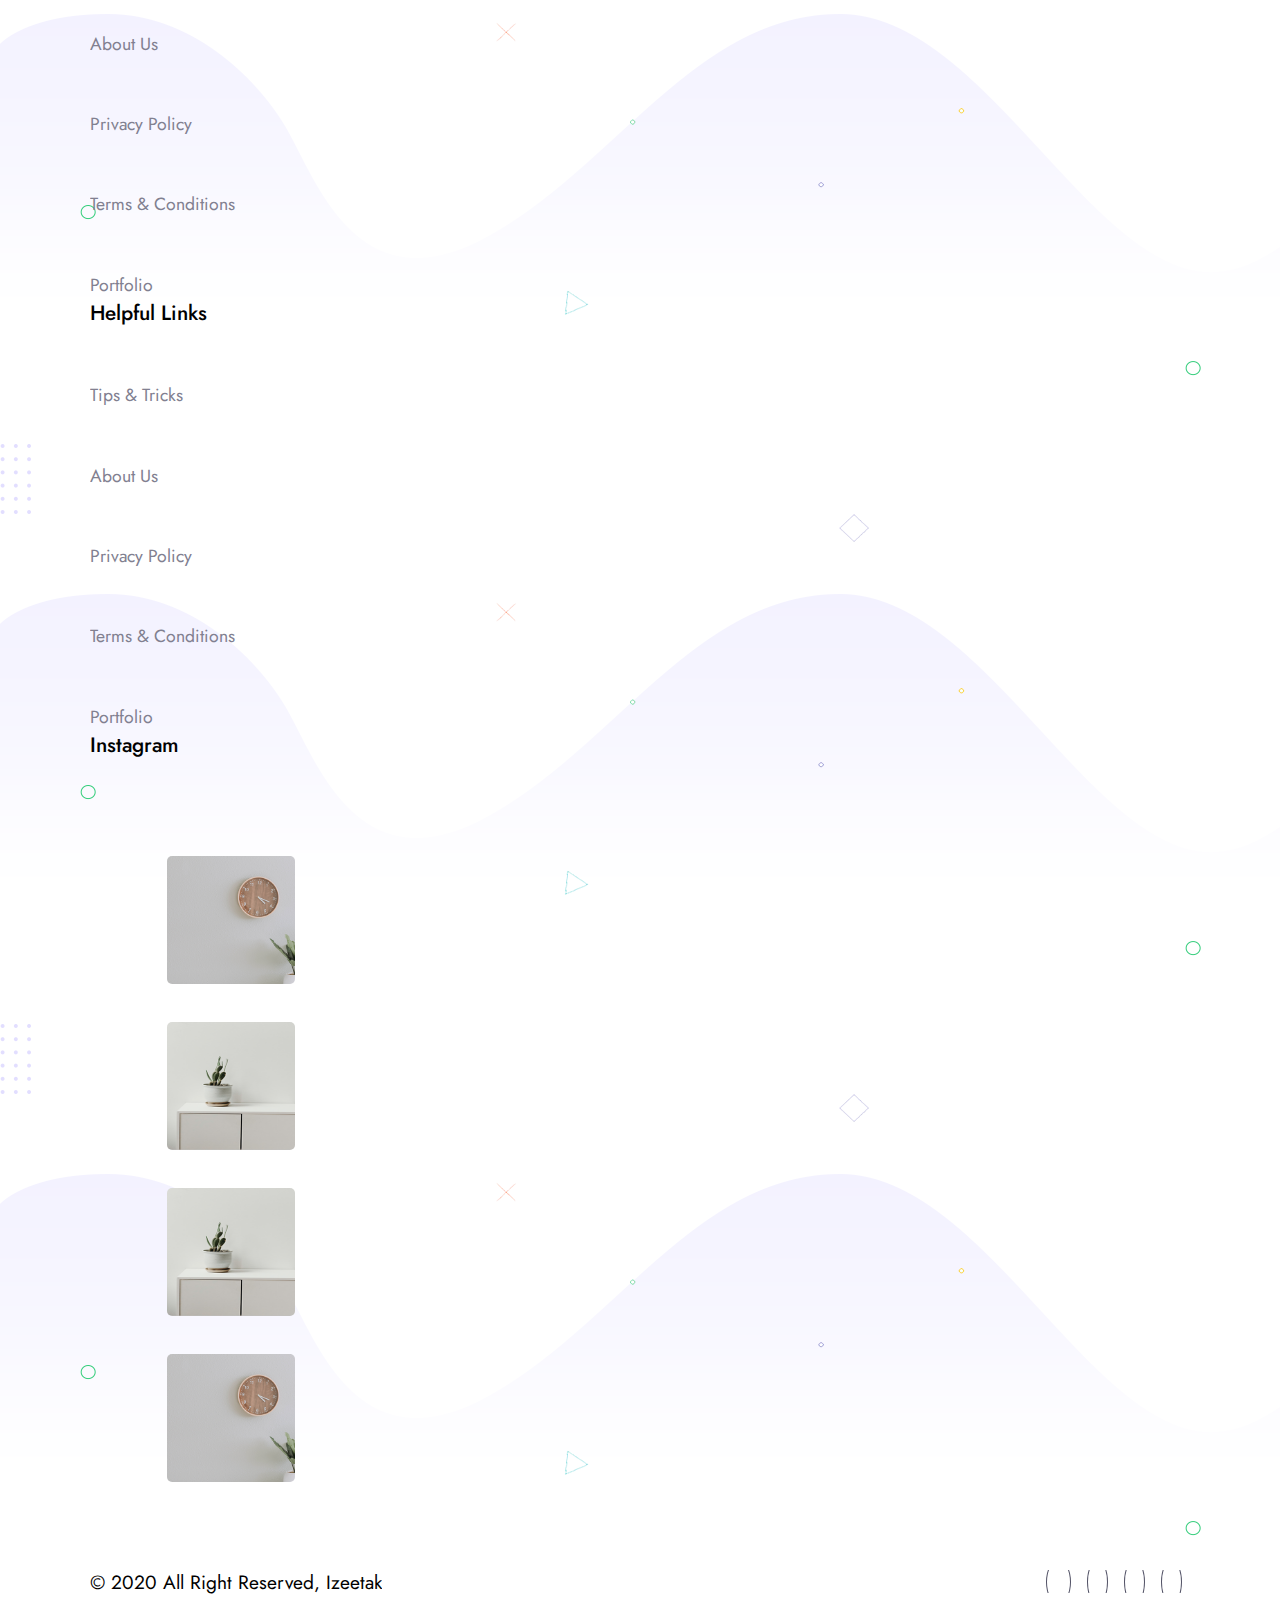
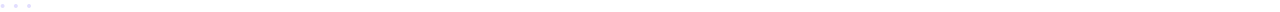
<file: blog.html>
<!DOCTYPE html>
<html lang="en">

<head>
  <meta charset="UTF-8">
  <meta name="viewport" content="width=device-width, initial-scale=1.0">
  <title>Izeetak</title>
  <!-- BOOTSTRAP CDN -->
  <link href="https://cdn.jsdelivr.net/npm/bootstrap@5.3.2/dist/css/bootstrap.min.css" rel="stylesheet"
    integrity="sha384-T3c6CoIi6uLrA9TneNEoa7RxnatzjcDSCmG1MXxSR1GAsXEV/Dwwykc2MPK8M2HN" crossorigin="anonymous">
  <!-- GOOGLE FONTS -->
    <link rel="preconnect" href="https://fonts.googleapis.com">
    <link rel="preconnect" href="https://fonts.gstatic.com" crossorigin>
    <link href="https://fonts.googleapis.com/css2?family=Jost:wght@200;300;400;500;600;700;800;900&display=swap"
      rel="stylesheet">
    <!-- FONT AWESOME CDN -->
    <link rel="stylesheet" href="https://cdnjs.cloudflare.com/ajax/libs/font-awesome/6.4.2/css/all.min.css"
    integrity="sha512-z3gLpd7yknf1YoNbCzqRKc4qyor8gaKU1qmn+CShxbuBusANI9QpRohGBreCFkKxLhei6S9CQXFEbbKuqLg0DA=="
    crossorigin="anonymous" referrerpolicy="no-referrer" />
    <!-- ANIMATE.CSS -->
    <link
    rel="stylesheet"
    href="https://cdnjs.cloudflare.com/ajax/libs/animate.css/4.1.1/animate.min.css"
  />
  <link rel="stylesheet" href="style.css">
</head>

<body>
  <!-- navbar -->
  <!-- NAVBAR -->
  <nav class="navbar sticky-top navbar-expand-lg bg-body-brand mt-3 mb-3">
    <div class="container">
      <a class="navbar-brand" href="#">
        <img src="assets/pictures/izeetaklogo.png" alt="Bootstrap" class="logo img-fluid">
      </a>
      <button class="navbar-toggler" type="button" data-bs-toggle="offcanvas" data-bs-target="#offcanvasNavbar"
        aria-controls="offcanvasNavbar" aria-label="Toggle navigation">
        <span class="navbar-toggler-icon"></span>
      </button>
      <div class="offcanvas offcanvas-end" tabindex="-1" id="offcanvasNavbar" aria-labelledby="offcanvasNavbarLabel">
        <div class="offcanvas-header">
          <!-- <h5 class="offcanvas-title" id="offcanvasNavbarLabel">Offcanvas</h5> -->
          <button type="button" class="btn-close" data-bs-dismiss="offcanvas" aria-label="Close"></button>
        </div>
        <div class="offcanvas-body" id="canv">
          <ul class="navbar-nav justify-content-end flex-grow-1 pe-3" id="one">
            <li class="nav-item">
              <a class="nav-link" aria-current="page" href="index.html">Home +</a>
            </li>
            <li class="nav-item">
              <a class="nav-link" aria-current="page" href="about.html">About</a>
            </li>
            <li class="nav-item">
              <a class="nav-link" aria-current="page" href="pages.html">Pages +</a>
            </li>
            <li class="nav-item">
              <a class="nav-link" aria-current="page" href="">Blog +</a>
            </li>
            <li class="nav-item">
              <a class="nav-link" aria-current="page" href="contact.html">Contact</a>
            </li>
            <li class="nav-item">
                <a class="btn btn-same" aria-current="page" href="contact.html"> Contact Us <i
                    class="fas fa-arrow-right"></i></a>
              </li>
          </ul>
        </div>
      </div>
    </div>
  </nav>

  <!-- /NAVBAR -->
  <!-- BLOG -->
  <section class="home ab-home container-fluid">
    <section class="row">
      <section class="col text-center">
        <p class="front animate__animated animate__fadeInDown">
          Our Blog
        </p>
        <nav style="--bs-breadcrumb-divider: url(&#34;data:image/svg+xml,%3Csvg xmlns='http://www.w3.org/2000/svg' width='8' height='8'%3E%3Cpath d='M2.5 0L1 1.5 3.5 4 1 6.5 2.5 8l4-4-4-4z' fill='%236c757d'/%3E%3C/svg%3E&#34;);" aria-label="breadcrumb">
            <ol class="breadcrumb">
              <li class="breadcrumb-item"><a href="index.html">Home</a></li>
              <li class="breadcrumb-item active" aria-current="page">Blog</li>
            </ol>
          </nav>
      </section>
    </section>
  </section>
  <!-- QUERY -->
    <section class="query b-col container-fluid">
        <section class="row">
            <section class="col-lg-4 query-col1">
                <section class="extra">
                    <div class="search">
                    <input type="search" name="" id="" placeholder="Search">
                    <a href="#" class="btn btn-2 btn-same"><i class="fas fa-search"></i></a>
                </div>
                    <p class="case mt-5 mb-4">Case Category</p>
                    <table width="100%">
                        <tr>
                            <td width="80%">Business Planning & Consulting
                            </td>
                            <td align="center" width="20%">09</td>
                        </tr>
                        <tr>
                            <td>Financial Planning</td>
                            <td align="center">12</td>
                        </tr>
                        <tr>
                            <td>Digital & Social Media Marketing</td>
                            <td align="center">12</td>
                        </tr>
                        <tr>
                            <td>Web & Graphic Design</td>
                            <td align="center">13</td>
                        </tr>
                        <tr>
                            <td>Consulting</td>
                            <td align="center">11</td>
                        </tr>
                        <tr>
                            <td>Startup Business Help</td>
                            <td align="center">03</td>
                        </tr>
                    </table>
                    <p class="case mt-3 mb-4">Recent Posts</p>
                    <div class="posts anime hidden t-anime" style="--order:1;">
                        <img src="assets/pictures/ps-1.jpg" alt="" class="img-fluid">
                        <div class="ps-name">
                            <p class="date">
                                12 September 2021
                            </p>
                            <p class="lead">
                                How to Lead your company?
                            </p>
                        </div>
                    </div>
                    <div class="posts anime hidden t-anime" style="--order:2;">
                        <img src="assets/pictures/ps-2.jpg" alt="" class="img-fluid">
                        <div class="ps-name">
                            <p class="date">
                                12 September 2021
                            </p>
                            <p class="lead">
                                How to lead Your Company?
                            </p>
                        </div>
                    </div>
                    <div class="posts anime hidden t-anime" style="--order:3;">
                        <img src="assets/pictures/ps-3.jpg" alt="" class="img-fluid">
                        <div class="ps-name">
                            <p class="date">
                                12 September 2021
                            </p>
                            <p class="lead">
                                How do you build  an Empire?
                            </p>
                        </div>
                    </div>
                    <div class="posts anime hidden t-anime" style="--order:4;">
                        <img src="assets/pictures/ps-4.jpg" alt="" class="img-fluid">
                        <div class="ps-name">
                            <p class="date">
                                12 September 2021
                            </p>
                            <p class="lead">
                                How do you Lead a company?
                            </p>
                        </div>
                    </div>
                  </section>
            </section>
            <section class="col-lg-8 b-col2">
                <section class="row">
                <section class="col-lg-6 col-md-6 blog-col hidden anime img2" style="--order:1;">
                    <img src="assets/pictures/1blog.jpg" alt="" class="img-fluid">
                    <div class="time">
                      <div class="author">
                      <i class="fa-solid fa-user me-2"></i>
                      <p>Philip Hobs</p>
                    </div>
                    <div class="author">
                      <i class="fa-regular fa-clock me-2"></i>
                      <p> 02feb,2021</p>
                    </div>
                    </div>
                    <a href="#"  class="blogname"><h5>How to make money online easily & quickly</h5></a>
                    <div class="next mt-3">
                      <i class="fas fa-arrow-right"></i>
                    </div>
                  </section>
                  <section class="col-lg-6 col-md-6 blog-col hidden anime img2" style="--order:2;">
                    <img src="assets/pictures/2blog.jpg" alt="" class="img-fluid">
                    <div class="time">
                      <div class="author">
                      <i class="fa-solid fa-user me-2"></i>
                      <p>Philip Hobs</p>
                    </div>
                    <div class="author">
                      <i class="fa-regular fa-clock me-2"></i>
                      <p> 02feb,2021</p>
                    </div>
                    </div>
                    <a href="#"  class="blogname"><h5>How to grow your business, tips & tricks</h5></a>
                    <div class="next mt-3">
                      <i class="fas fa-arrow-right"></i>
                    </div>
                  </section>
                  <section class="col-lg-6 col-md-6 blog-col hidden anime img2" style="--order:3;">
                    <img src="assets/pictures/3blog.jpg" alt="" class="img-fluid">
                    <div class="time">
                      <div class="author">
                      <i class="fa-solid fa-user me-2"></i>
                      <p>Philip Hobs</p>
                    </div>
                    <div class="author">
                      <i class="fa-regular fa-clock me-2"></i>
                      <p> 02feb,2021</p>
                    </div>
                    </div>
                    <a href="#"  class="blogname"><h5>Most profitable business case study tips</h5></a>
                    <div class="next mt-3">
                      <i class="fas fa-arrow-right"></i>
                    </div>
                  </section>
                  <section class="col-lg-6 col-md-6 blog-col hidden anime img2" style="--order:4;">
                    <img src="assets/pictures/2blog.jpg" alt="" class="img-fluid">
                    <div class="time">
                      <div class="author">
                      <i class="fa-solid fa-user me-2"></i>
                      <p>Philip Hobs</p>
                    </div>
                    <div class="author">
                      <i class="fa-regular fa-clock me-2"></i>
                      <p> 02feb,2021</p>
                    </div>
                    </div>
                    <a href="#"  class="blogname"><h5>How to grow your business, tips & tricks</h5></a>
                    <div class="next mt-3">
                      <i class="fas fa-arrow-right"></i>
                    </div>
                  </section>
                  <section class="col-lg-6 col-md-6 blog-col hidden anime img2" style="--order:5;">
                    <img src="assets/pictures/2blog.jpg" alt="" class="img-fluid">
                    <div class="time">
                      <div class="author">
                      <i class="fa-solid fa-user me-2"></i>
                      <p>Philip Hobs</p>
                    </div>
                    <div class="author">
                      <i class="fa-regular fa-clock me-2"></i>
                      <p> 02feb,2021</p>
                    </div>
                    </div>
                    <a href="#"  class="blogname"><h5>Most profitable business case study tips</h5></a>
                    <div class="next mt-3">
                      <i class="fas fa-arrow-right"></i>
                    </div>
                  </section>
                  <section class="col-lg-6 col-md-6 blog-col hidden anime img2" style="--order:6;">
                    <img src="assets/pictures/1blog.jpg" alt="" class="img-fluid">
                    <div class="time">
                      <div class="author">
                      <i class="fa-solid fa-user me-2"></i>
                      <p>Philip Hobs</p>
                    </div>
                    <div class="author">
                      <i class="fa-regular fa-clock me-2"></i>
                      <p> 02feb,2021</p>
                    </div>
                    </div>
                    <a href="#"  class="blogname"><h5>Most profitable business case study tips</h5></a>
                    <div class="next mt-3">
                      <i class="fas fa-arrow-right"></i>
                    </div>
                  </section>
                  <nav aria-label="..."">
                    <ul class="pagination pagination-lg justify-content-center">
                      <li class="page-item disabled">
                        <a class="page-link">Prev</a>
                      </li>
                      <li class="page-item active" aria-current="page">
                        <a class="page-link" href="#">1</a>
                      </li>
                      <li class="page-item"><a class="page-link" href="#">2</a></li>
                      <li class="page-item"><a class="page-link" href="#">3</a></li>
                      <li class="page-item"><a class="page-link" href="#">4</a></li>
                      <li class="page-item"><a class="page-link" href="#">5</a></li>
                      <li class="page-item">
                        <a class="page-link" href="#">next</a>
                      </li>
                    </ul>
                  </nav>
            </section>
        </section>
        </section>
    </section>

  <!-- NEWSLETTER -->
    <section class="news container-fluid">
      <section class="row">
        <section class="col-lg-6 n-content">
          <p class="about">
            Newsletter
          </p>
          <p class="display-6 mt-4 heading anime hidden t-anime">
            To get Our Weekly & Monthly News. Subscribe Newsletter.
          </p>
          <input type="text" name="" id="" placeholder="Your e-mail Address">
          <a href="" class="btn btn-2 btn-same d-block mx-auto mt-5">Subscribe</a>
        </section>
        <section class="col-lg-6 n-img">
          <img src="assets/pictures/sub-right.png" alt="" class="img-fluid">
        </section>
      </section>
    </section>
    
    <!-- FOOTER -->
      <footer class="footer ab-footer container-fluid">
        <section class="row">
          <section class="col-lg-4 col-md-6 logo-col">
            <div class="up">
            <img src="assets/pictures/izeetaklogo.png" alt="" class="img-fluid mb-3 logo">
            <p class="footer-p">
              This is Photoshop's version of LoreiIpsum. Aenean sollicitudin,
            </p>
          </div>
            <div class="last">
            <p class="footer-p">Address: House 00, Road No : 01, Street address, ABC</p>
            <p class="footer-p">Phone: +0 123-456-7890</p>
            <p class="footer-p">Email: info@example.com</p>
          </div>
          </section>
          <section class="col-lg-2 col-md-6 logo-col">
            <p class="links">Quick Links</p>
            <a href="#">Tips & Tricks</a>
            <a href="#">About Us</a>
            <a href="#">Privacy Policy</a>
            <a href="#">Terms & Conditions</a>
            <a href="#">Portfolio</a>
          </section>
          <section class="col-lg-2 col-md-6 logo-col">
            <p class="links">Helpful Links</p>
            <a href="#">Tips & Tricks</a>
            <a href="#">About Us</a>
            <a href="#">Privacy Policy</a>
            <a href="#">Terms & Conditions</a>
            <a href="#">Portfolio</a>
          </section>
          <section class="col-lg-4 col-md-6">
            <p class="links links2">Instagram</p>
            <section class="container-fluid insta">
            <section class="row">
              <section class="col-lg-6 col-md-6 col-sm-6">
                <img src="assets/pictures/clock.png" alt="" class="img-fluid last-img">
              </section>
              <section class="col-lg-6 col-md-6 col-sm-6">
                <img src="assets/pictures/vase.png" alt="" class="img-fluid last-img">
              </section>
              <section class="col-lg-6 col-md-6 col-sm-6">
                <img src="assets/pictures/vase.png" alt="" class="img-fluid last-img">
              </section>
              <section class="col-lg-6 col-md-6 col-sm-6">
                <img src="assets/pictures/clock.png" alt="" class="img-fluid last-img">
              </section>
              </section>
              </section>
            </section>
              </section>
              <div class="footer-line">
                <div class="last-line">
                <p>&copy; 2020 All Right Reserved, Izeetak</p>
              </div>
                <div class="f-icons">
                <i class="fab fa-facebook-f"></i>
                <i class="fab fa-instagram"></i>
                <i class="fab fa-twitter"></i>
                <i class="fab fa-youtube"></i>
              </div>
              </div>
            </section>
          </section>
        </section>
      </footer>

      <div class="cursor"></div>
      <div class="cursor2"></div>


  <!-- BOOTSTRAP JS CDN -->
  <script src="https://cdn.jsdelivr.net/npm/bootstrap@5.3.2/dist/js/bootstrap.bundle.min.js"
    integrity="sha384-C6RzsynM9kWDrMNeT87bh95OGNyZPhcTNXj1NW7RuBCsyN/o0jlpcV8Qyq46cDfL"
    crossorigin="anonymous"></script>
    <script src="app.js"></script>
</body>

</html>
</file>
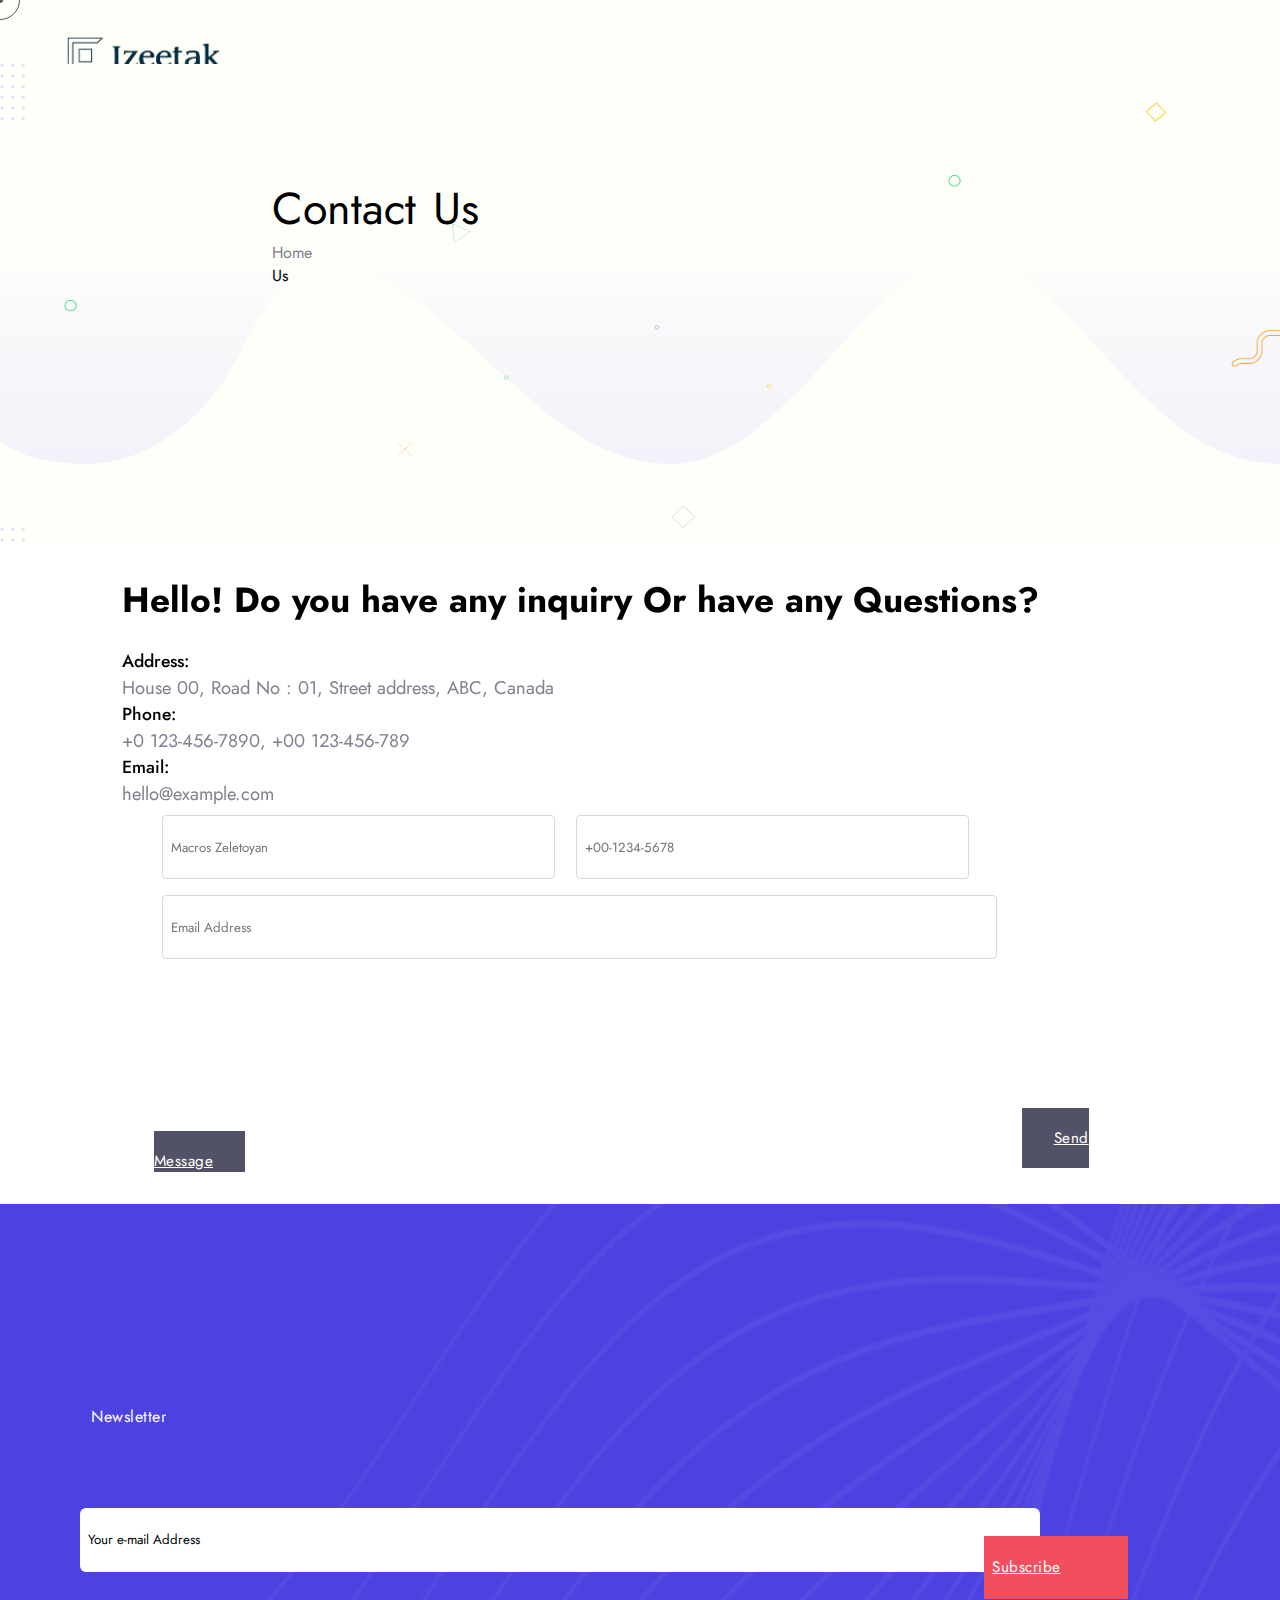
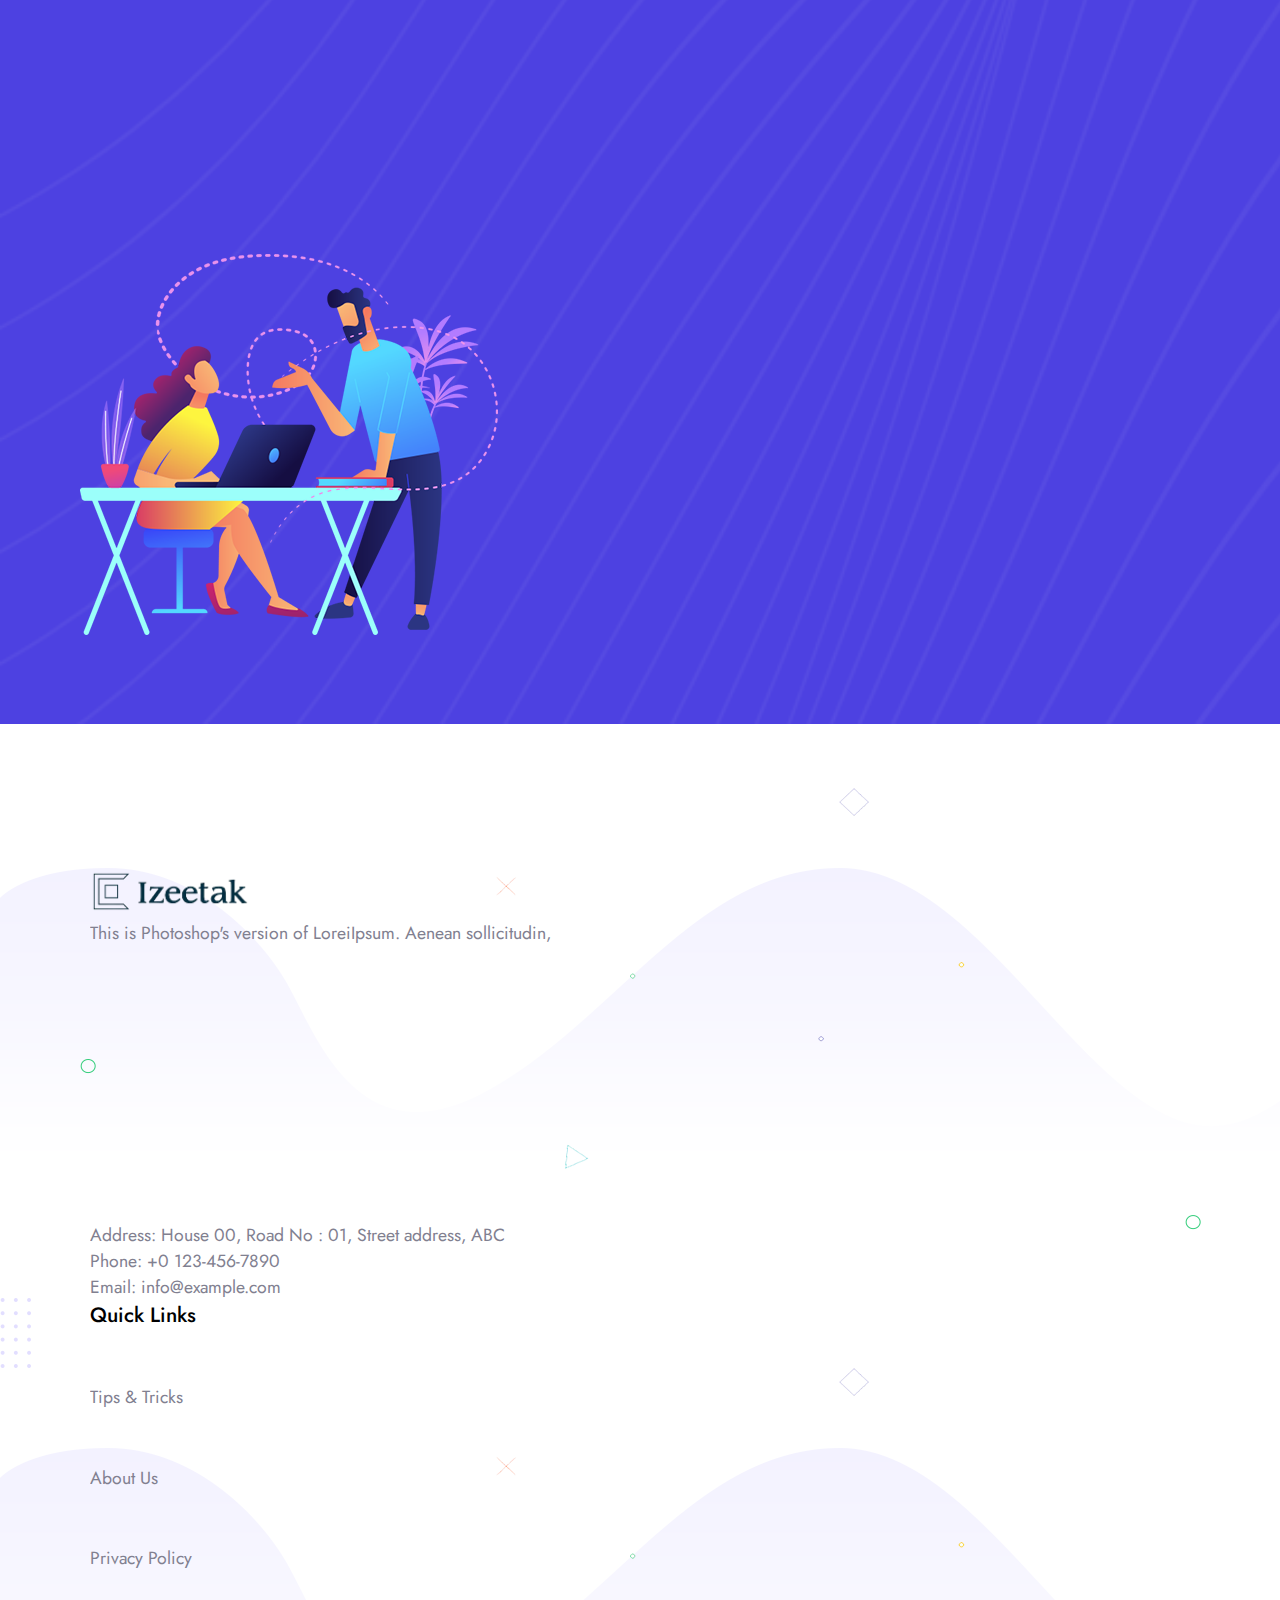
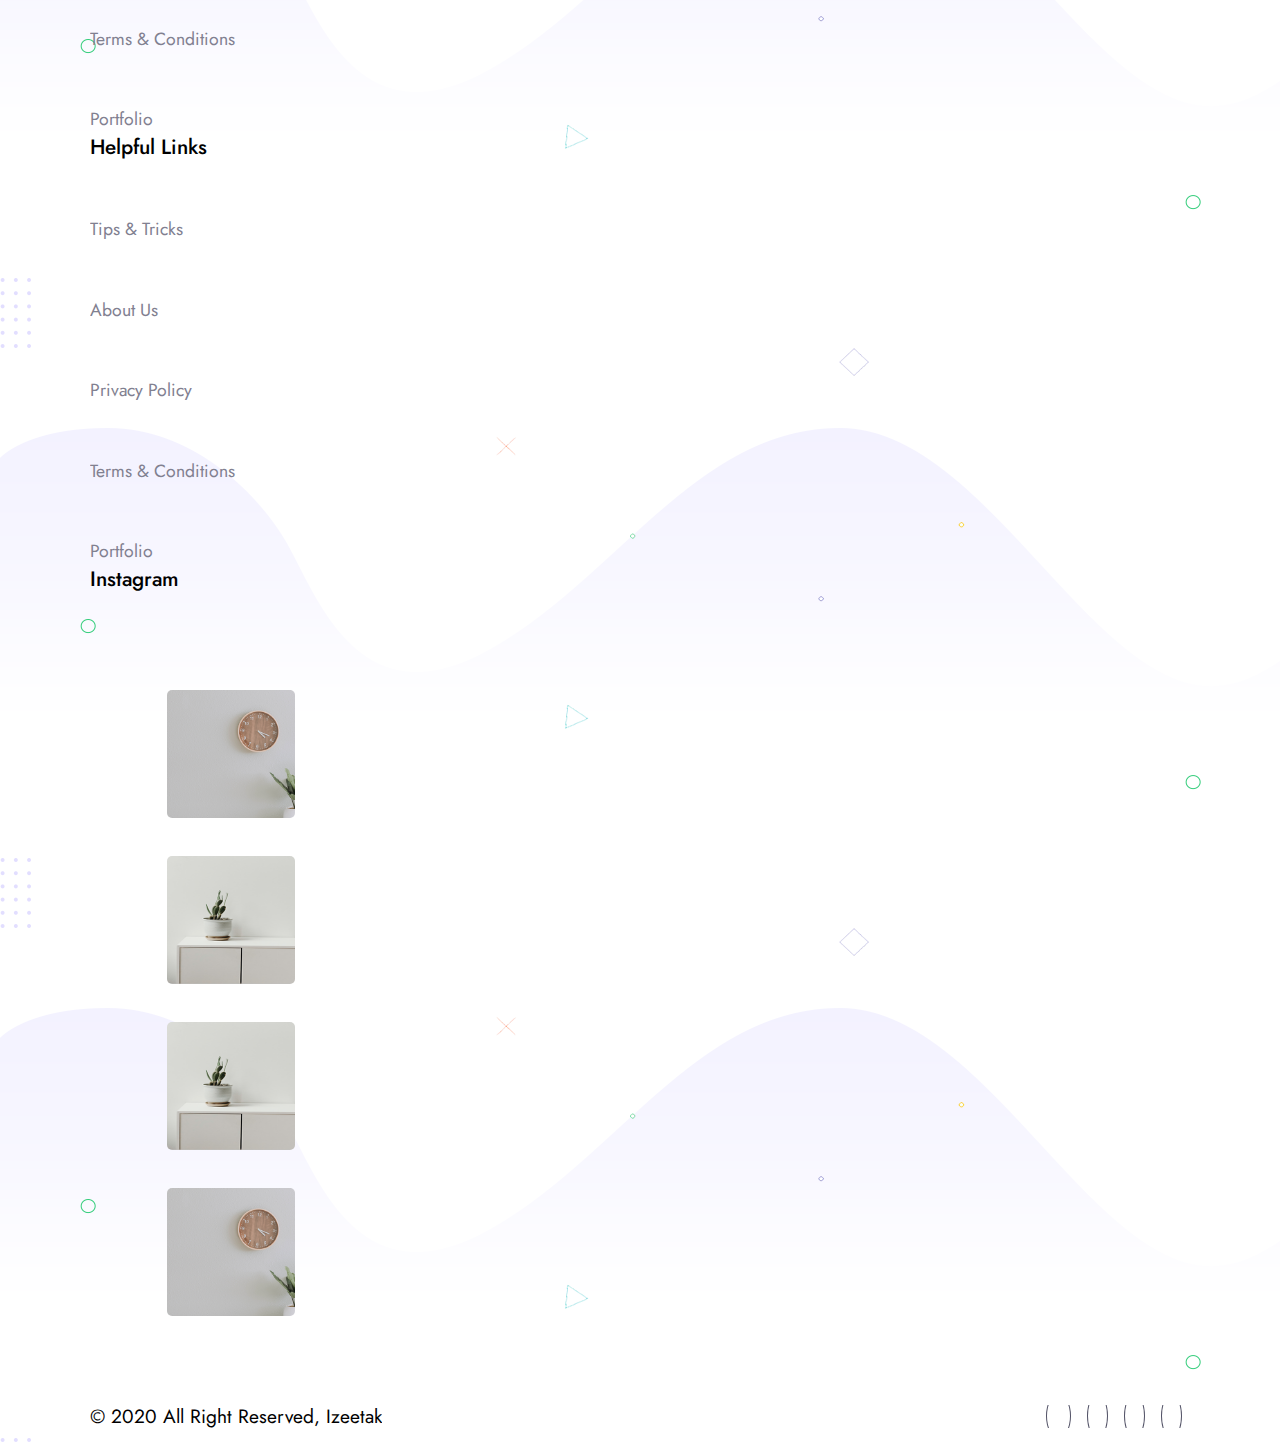
<file: contact.html>
<!DOCTYPE html>
<html lang="en">

<head>
  <meta charset="UTF-8">
  <meta name="viewport" content="width=device-width, initial-scale=1.0">
  <title>Izeetak</title>
  <!-- BOOTSTRAP CDN -->
  <link href="https://cdn.jsdelivr.net/npm/bootstrap@5.3.2/dist/css/bootstrap.min.css" rel="stylesheet"
    integrity="sha384-T3c6CoIi6uLrA9TneNEoa7RxnatzjcDSCmG1MXxSR1GAsXEV/Dwwykc2MPK8M2HN" crossorigin="anonymous">
  <!-- GOOGLE FONTS -->
  <link rel="preconnect" href="https://fonts.googleapis.com">
  <link rel="preconnect" href="https://fonts.gstatic.com" crossorigin>
  <link href="https://fonts.googleapis.com/css2?family=Jost:wght@200;300;400;500;600;700;800;900&display=swap"
    rel="stylesheet">
  <!-- FONT AWESOME CDN -->
  <link rel="stylesheet" href="https://cdnjs.cloudflare.com/ajax/libs/font-awesome/6.4.2/css/all.min.css"
    integrity="sha512-z3gLpd7yknf1YoNbCzqRKc4qyor8gaKU1qmn+CShxbuBusANI9QpRohGBreCFkKxLhei6S9CQXFEbbKuqLg0DA=="
    crossorigin="anonymous" referrerpolicy="no-referrer" />
    <!-- ANIMATE.CSS -->
    <link
    rel="stylesheet"
    href="https://cdnjs.cloudflare.com/ajax/libs/animate.css/4.1.1/animate.min.css"
  />
  <link rel="stylesheet" href="style.css">
</head>

<body>
  <!-- navbar -->
  <!-- NAVBAR -->
  <nav class="navbar sticky-top navbar-expand-lg bg-body-brand mt-3 mb-3">
    <div class="container">
      <a class="navbar-brand" href="#">
        <img src="assets/pictures/izeetaklogo.png" alt="Bootstrap" class="img-fluid logo">
      </a>
      <button class="navbar-toggler" type="button" data-bs-toggle="offcanvas" data-bs-target="#offcanvasNavbar"
        aria-controls="offcanvasNavbar" aria-label="Toggle navigation">
        <span class="navbar-toggler-icon"></span>
      </button>
      <div class="offcanvas offcanvas-end" tabindex="-1" id="offcanvasNavbar" aria-labelledby="offcanvasNavbarLabel">
        <div class="offcanvas-header">
          <!-- <h5 class="offcanvas-title" id="offcanvasNavbarLabel">Offcanvas</h5> -->
          <button type="button" class="btn-close" data-bs-dismiss="offcanvas" aria-label="Close"></button>
        </div>
        <div class="offcanvas-body" id="canv">
          <ul class="navbar-nav justify-content-end flex-grow-1 pe-3" id="one">
            <li class="nav-item">
              <a class="nav-link" aria-current="page" href="index.html">Home +</a>
            </li>
            <li class="nav-item">
              <a class="nav-link" aria-current="page" href="about.html">About</a>
            </li>
            <li class="nav-item">
              <a class="nav-link" aria-current="page" href="pages.html">Pages +</a>
            </li>
            <li class="nav-item">
              <a class="nav-link" aria-current="page" href="blog.html">Blog +</a>
            </li>
            <li class="nav-item">
              <a class="nav-link" aria-current="page" href="">Contact</a>
            </li>
          </ul>
        </div>
      </div>
    </div>
  </nav>

  <!-- /NAVBAR -->
  <!-- CONTACT -->
  <section class="home ab-home container-fluid">
    <section class="row">
      <section class="col text-center">
        <p class="front animate__animated animate__fadeInDown">
          Contact Us
        </p>
        <nav style="--bs-breadcrumb-divider: url(&#34;data:image/svg+xml,%3Csvg xmlns='http://www.w3.org/2000/svg' width='8' height='8'%3E%3Cpath d='M2.5 0L1 1.5 3.5 4 1 6.5 2.5 8l4-4-4-4z' fill='%236c757d'/%3E%3C/svg%3E&#34;);" aria-label="breadcrumb">
            <ol class="breadcrumb">
              <li class="breadcrumb-item"><a href="index.html">Home</a></li>
              <li class="breadcrumb-item active" aria-current="page">Us</li>
            </ol>
          </nav>
      </section>
    </section>
  </section>
  <!-- QUERY -->
    <section class="query container-fluid">
        <section class="row">
            <section class="col-lg-6 query-col1">
                <section class="extra">
                    <p class="display-6 heading">
                      Hello! Do you have any inquiry Or have any Questions?
                    </p>
                  </section>
                  <div class="hidden anime t-anime">
                  <p class="address mt-4">Address:</p>
                  <h6>House 00, Road No : 01, Street address, ABC, Canada</h6>
                  <p class="address">Phone:</p>
                  <h6>+0 123-456-7890, +00 123-456-789</h6>
                  <p class="address">Email:</p>
                  <h6>hello@example.com</h6>
                </div>
            </section>
            <section class="col-lg-6 form">
                <form action="">
                    <input class="hidden anime img2" style="--order:1;" type="text" placeholder="Macros Zeletoyan" spellcheck="false">
                    <input class="hidden anime img2" style="--order:2;" type="text" placeholder="+00-1234-5678" spellcheck="false">
                    <input class="hidden anime img2" style="--order:3;" type="email" placeholder="Email Address" spellcheck="false">
                    <textarea class="hidden anime img2" style="--order:4;" name="" id="" placeholder="Message" ="90" rows="10" spellcheck="false"></textarea>
                    <a href="#" class="btn btn-2 btn-same">Send Message</a>
                </form>
            </section>
        </section>
    </section>

  <!-- NEWSLETTER -->
    <section class="news container-fluid">
      <section class="row">
        <section class="col-lg-6 n-content">
          <p class="about">
            Newsletter
          </p>
          <p class="display-6 mt-4 heading anime hidden t-anime">
            To get Our Weekly & Monthly News. Subscribe Newsletter.
          </p>
          <input type="text" name="" id="" placeholder="Your e-mail Address">
          <a href="" class="btn btn-2 btn-same d-block mx-auto mt-5">Subscribe</a>
        </section>
        <section class="col-lg-6 n-img">
          <img src="assets/pictures/sub-right.png" alt="" class="img-fluid">
        </section>
      </section>
    </section>
    
    <!-- FOOTER -->
      <footer class="footer ab-footer container-fluid">
        <section class="row">
          <section class="col-lg-4 col-md-6 logo-col">
            <div class="up">
            <img src="assets/pictures/izeetaklogo.png" alt="" class="img-fluid mb-3 logo">
            <p class="footer-p">
              This is Photoshop's version of LoreiIpsum. Aenean sollicitudin,
            </p>
          </div>
            <div class="last">
            <p class="footer-p">Address: House 00, Road No : 01, Street address, ABC</p>
            <p class="footer-p">Phone: +0 123-456-7890</p>
            <p class="footer-p">Email: info@example.com</p>
          </div>
          </section>
          <section class="col-lg-2 col-md-6 logo-col">
            <p class="links">Quick Links</p>
            <a href="#">Tips & Tricks</a>
            <a href="#">About Us</a>
            <a href="#">Privacy Policy</a>
            <a href="#">Terms & Conditions</a>
            <a href="#">Portfolio</a>
          </section>
          <section class="col-lg-2 col-md-6 logo-col">
            <p class="links">Helpful Links</p>
            <a href="#">Tips & Tricks</a>
            <a href="#">About Us</a>
            <a href="#">Privacy Policy</a>
            <a href="#">Terms & Conditions</a>
            <a href="#">Portfolio</a>
          </section>
          <section class="col-lg-4 col-md-6">
            <p class="links links2">Instagram</p>
            <section class="container-fluid insta">
            <section class="row">
              <section class="col-lg-6 col-md-6 col-sm-6">
                <img src="assets/pictures/clock.png" alt="" class="img-fluid last-img">
              </section>
              <section class="col-lg-6 col-md-6 col-sm-6">
                <img src="assets/pictures/vase.png" alt="" class="img-fluid last-img">
              </section>
              <section class="col-lg-6 col-md-6 col-sm-6">
                <img src="assets/pictures/vase.png" alt="" class="img-fluid last-img">
              </section>
              <section class="col-lg-6 col-md-6 col-sm-6">
                <img src="assets/pictures/clock.png" alt="" class="img-fluid last-img">
              </section>
              </section>
              </section>
            </section>
              </section>
              <div class="footer-line">
                <div class="last-line">
                <p>&copy; 2020 All Right Reserved, Izeetak</p>
              </div>
                <div class="f-icons">
                <i class="fab fa-facebook-f"></i>
                <i class="fab fa-instagram"></i>
                <i class="fab fa-twitter"></i>
                <i class="fab fa-youtube"></i>
              </div>
              </div>
            </section>
          </section>
        </section>
      </footer>

      <div class="cursor"></div>
      <div class="cursor2"></div>



  <!-- BOOTSTRAP JS CDN -->
  <script src="https://cdn.jsdelivr.net/npm/bootstrap@5.3.2/dist/js/bootstrap.bundle.min.js"
    integrity="sha384-C6RzsynM9kWDrMNeT87bh95OGNyZPhcTNXj1NW7RuBCsyN/o0jlpcV8Qyq46cDfL"
    crossorigin="anonymous"></script>
    <script src="app.js"></script>
</body>

</html>
</file>
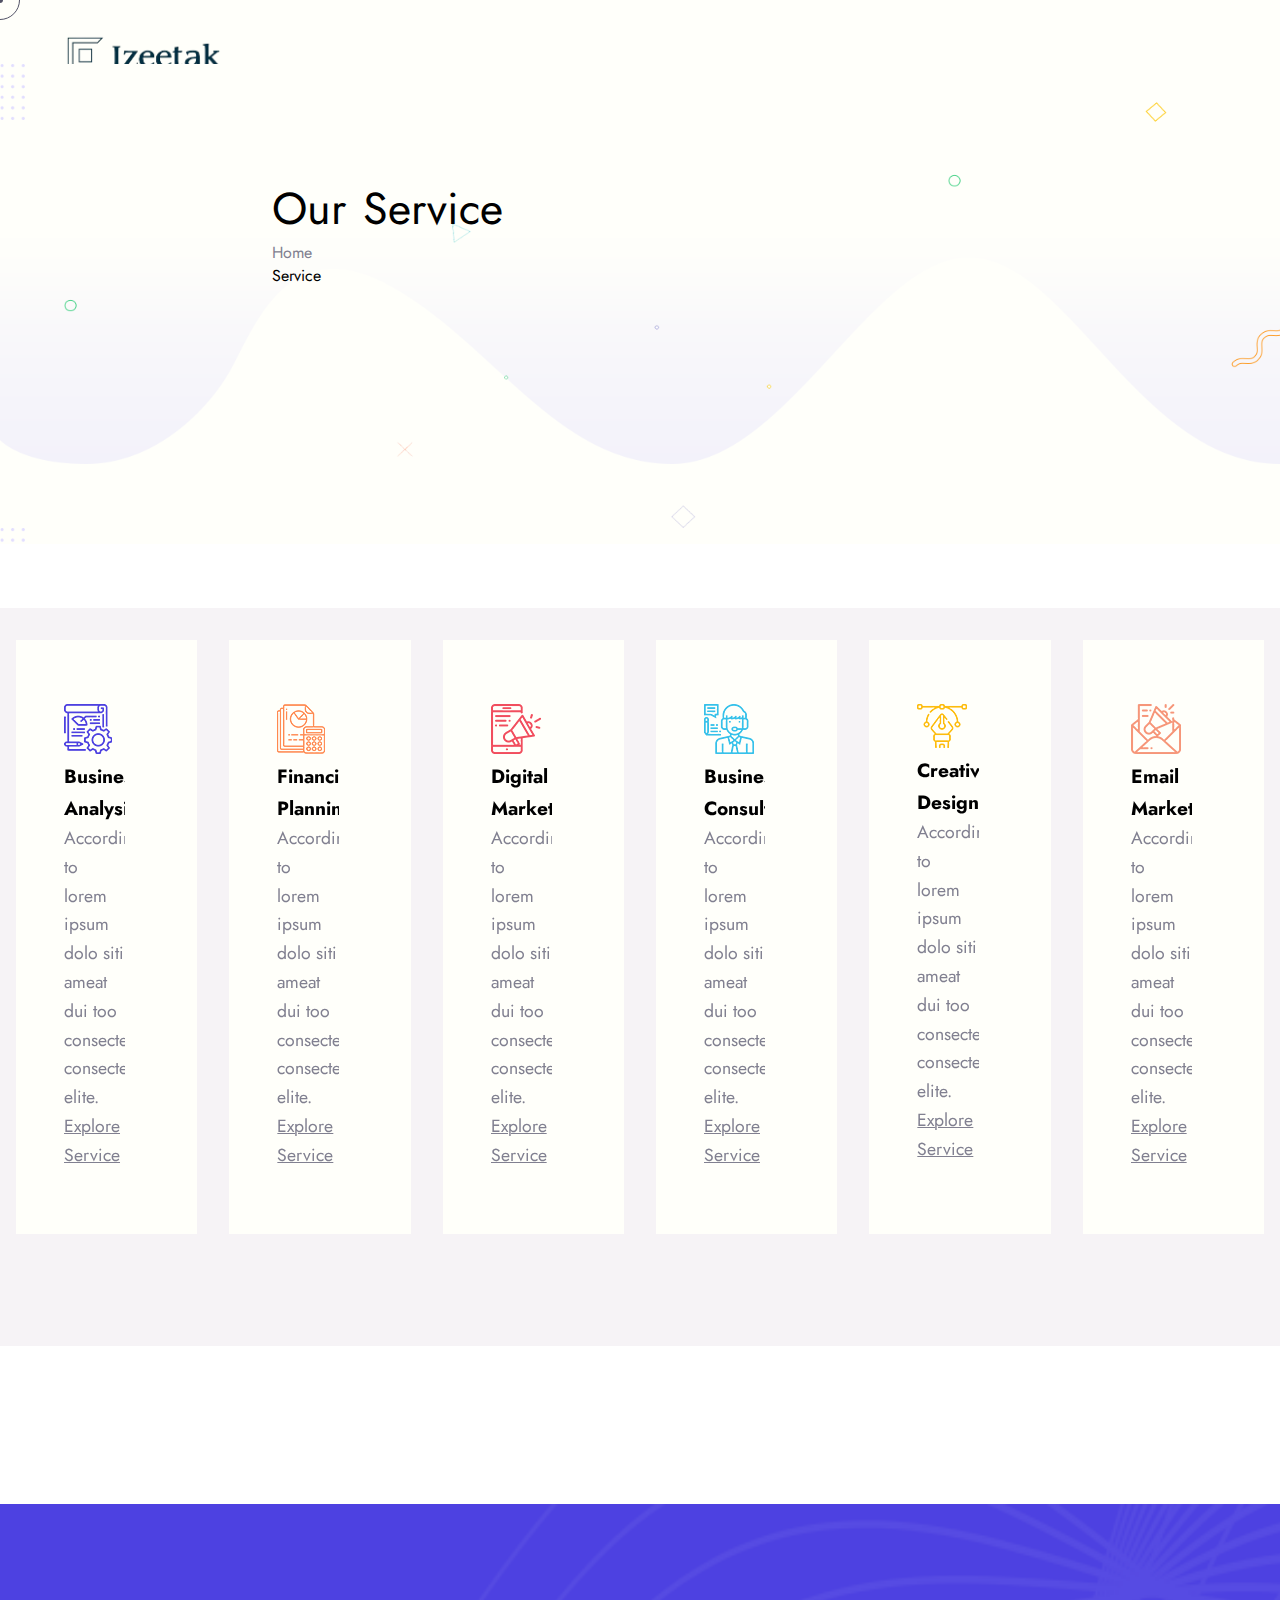
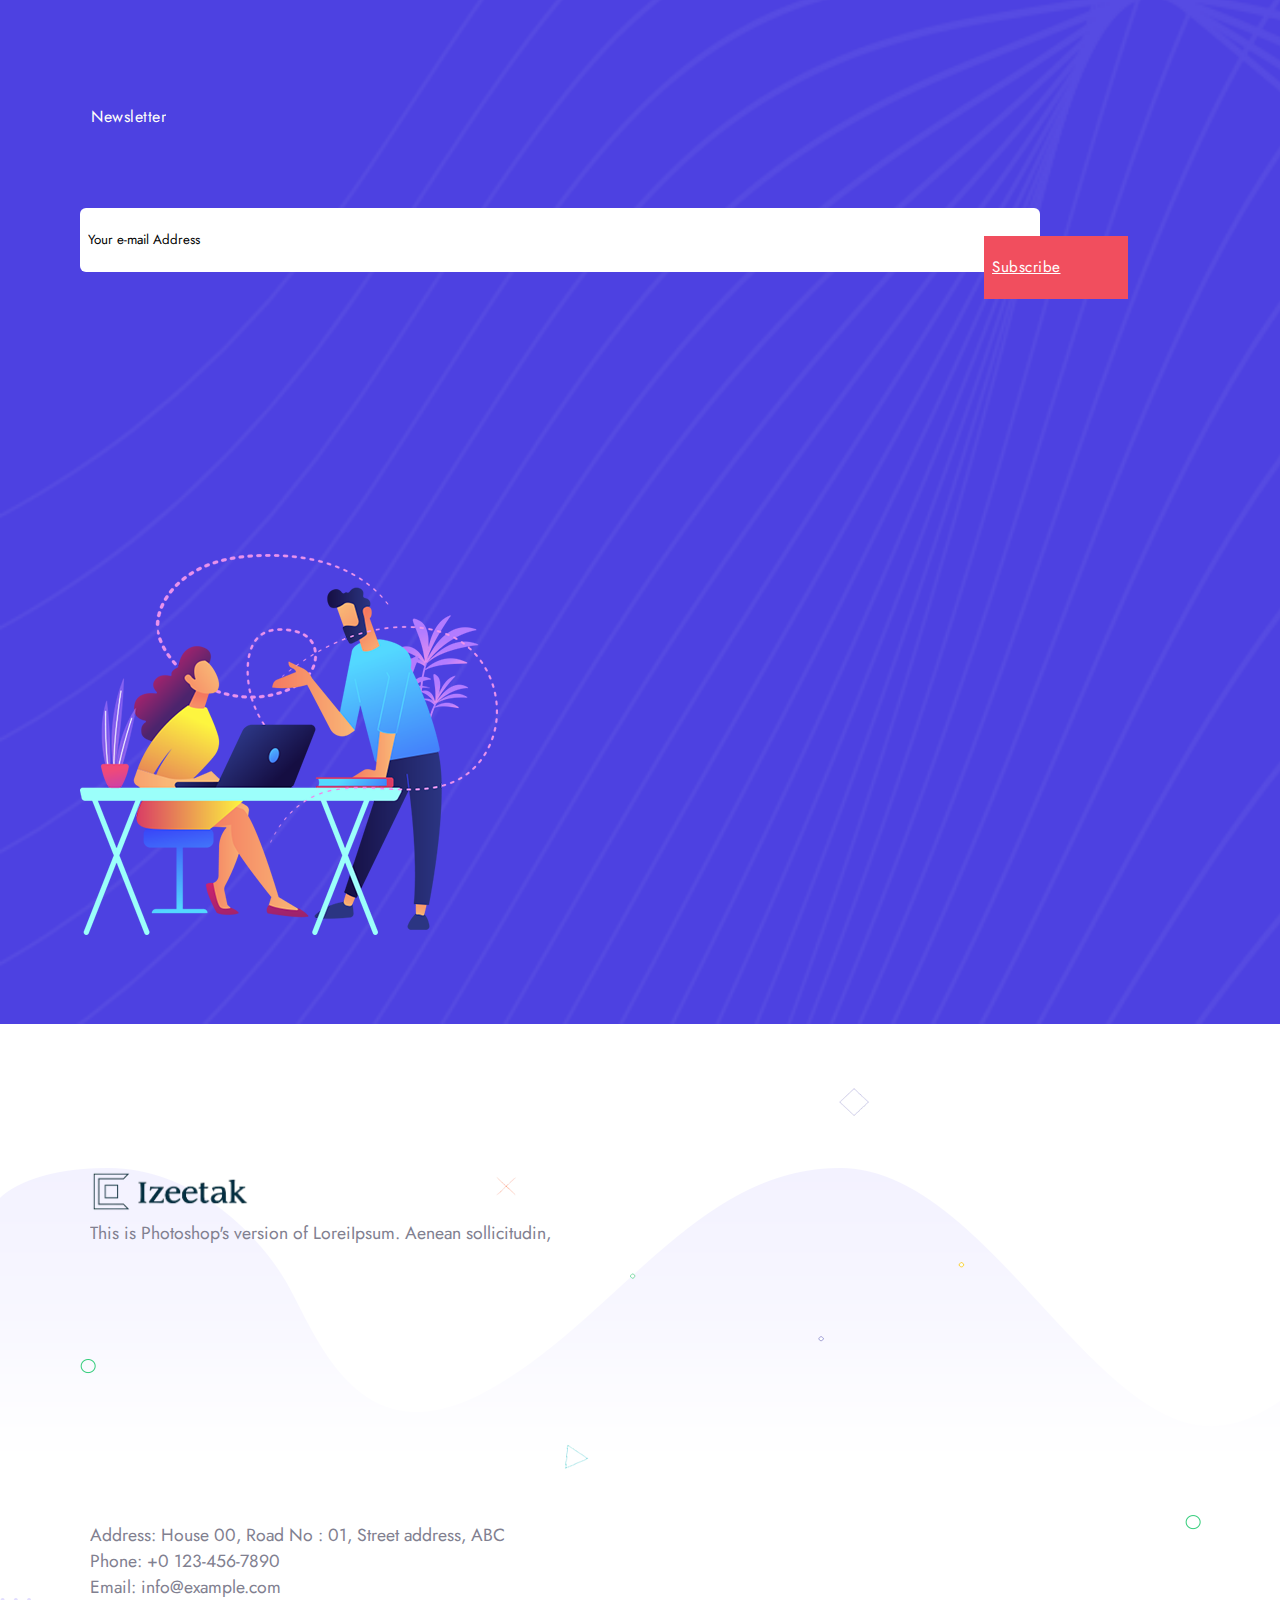
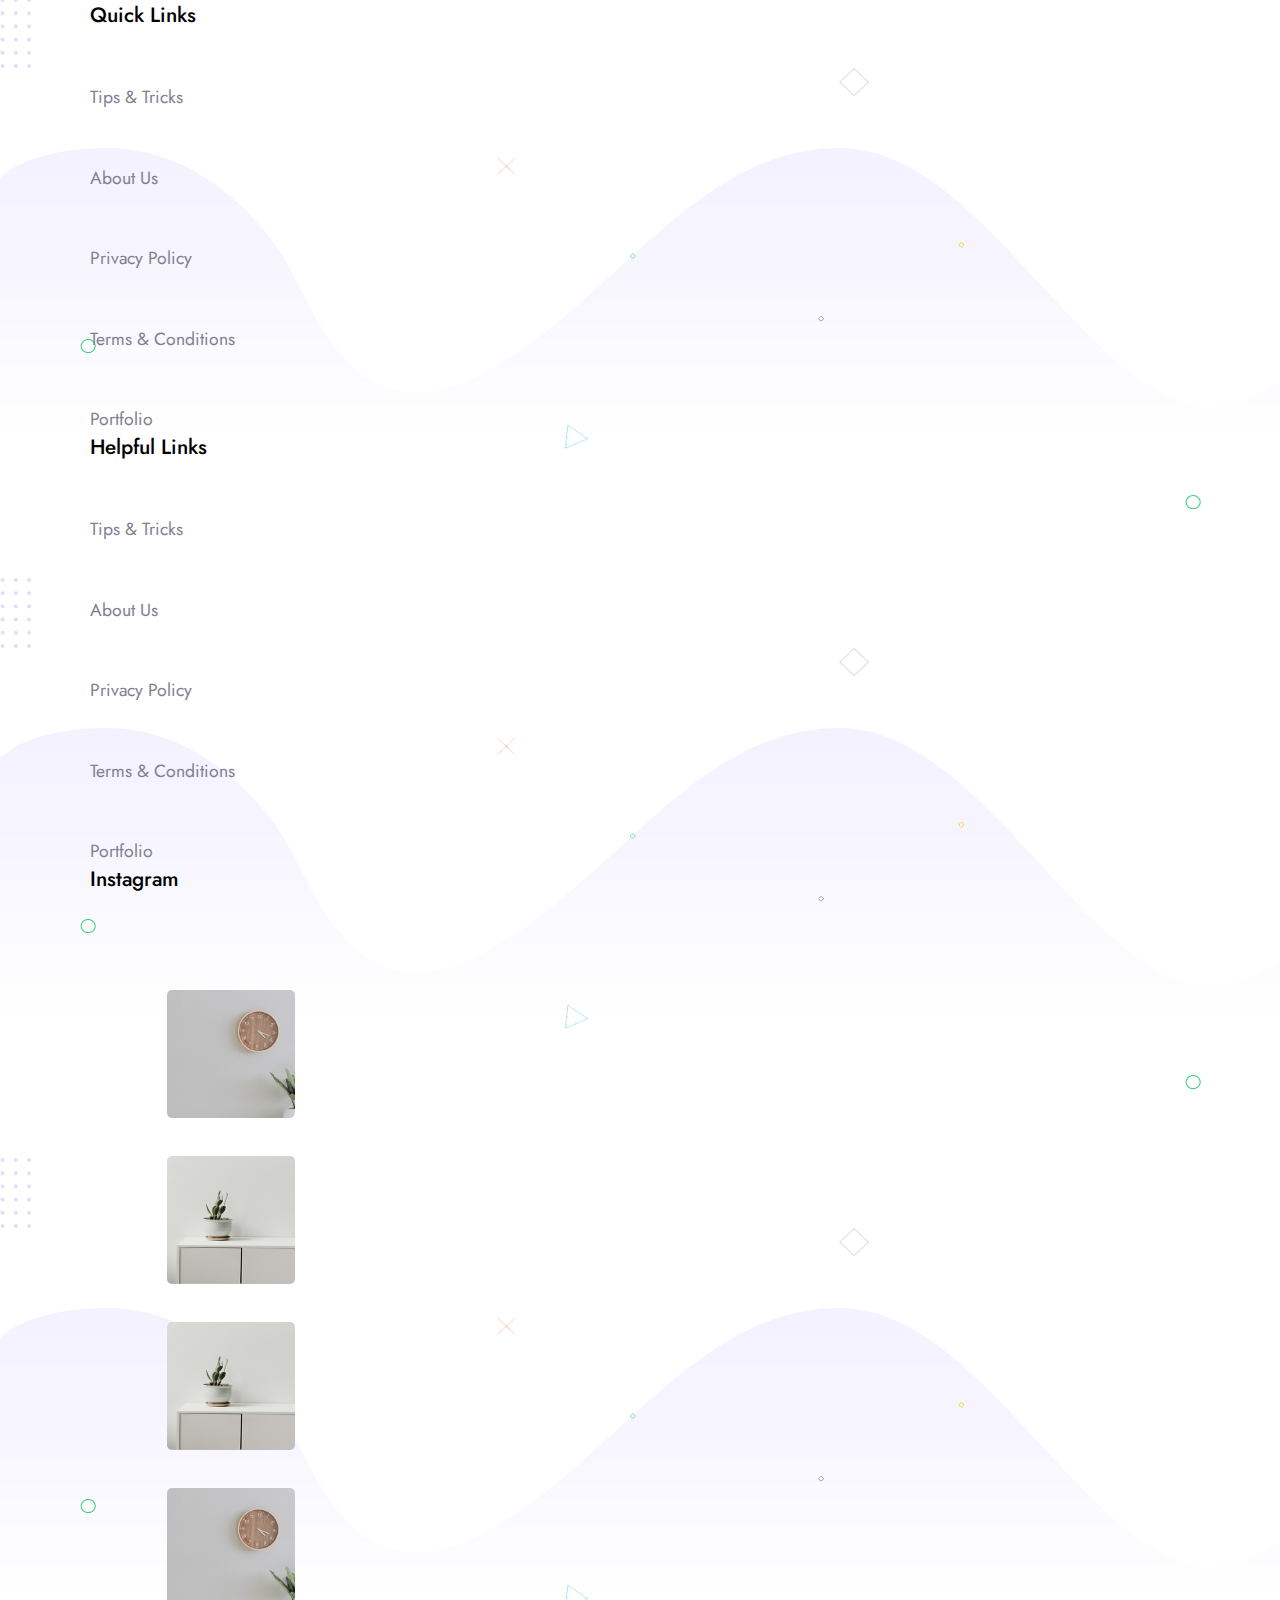
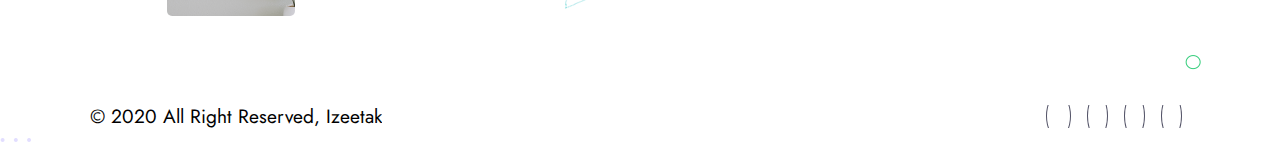
<file: pages.html>
<!DOCTYPE html>
<html lang="en">

<head>
  <meta charset="UTF-8">
  <meta name="viewport" content="width=device-width, initial-scale=1.0">
  <title>Izeetak</title>
  <!-- BOOTSTRAP CDN -->
  <link href="https://cdn.jsdelivr.net/npm/bootstrap@5.3.2/dist/css/bootstrap.min.css" rel="stylesheet"
    integrity="sha384-T3c6CoIi6uLrA9TneNEoa7RxnatzjcDSCmG1MXxSR1GAsXEV/Dwwykc2MPK8M2HN" crossorigin="anonymous">
  <!-- GOOGLE FONTS -->
  <link rel="preconnect" href="https://fonts.googleapis.com">
  <link rel="preconnect" href="https://fonts.gstatic.com" crossorigin>
  <link href="https://fonts.googleapis.com/css2?family=Jost:wght@200;300;400;500;600;700;800;900&display=swap"
    rel="stylesheet">
  <!-- FONT AWESOME CDN -->
  <link rel="stylesheet" href="https://cdnjs.cloudflare.com/ajax/libs/font-awesome/6.4.2/css/all.min.css"
    integrity="sha512-z3gLpd7yknf1YoNbCzqRKc4qyor8gaKU1qmn+CShxbuBusANI9QpRohGBreCFkKxLhei6S9CQXFEbbKuqLg0DA=="
    crossorigin="anonymous" referrerpolicy="no-referrer" />
    <!-- ANIMATE.CSS -->
    <link
    rel="stylesheet"
    href="https://cdnjs.cloudflare.com/ajax/libs/animate.css/4.1.1/animate.min.css"
  />
  <link rel="stylesheet" href="style.css">
</head>

<body>
  <!-- navbar -->
  <!-- NAVBAR -->
  <nav class="navbar sticky-top navbar-expand-lg bg-body-brand mt-3 mb-3">
    <div class="container">
      <a class="navbar-brand" href="#">
        <img src="assets/pictures/izeetaklogo.png" class="logo img-fluid" alt="Bootstrap">
      </a>
      <button class="navbar-toggler" type="button" data-bs-toggle="offcanvas" data-bs-target="#offcanvasNavbar"
        aria-controls="offcanvasNavbar" aria-label="Toggle navigation">
        <span class="navbar-toggler-icon"></span>
      </button>
      <div class="offcanvas offcanvas-end" tabindex="-1" id="offcanvasNavbar" aria-labelledby="offcanvasNavbarLabel">
        <div class="offcanvas-header">
          <!-- <h5 class="offcanvas-title" id="offcanvasNavbarLabel">Offcanvas</h5> -->
          <button type="button" class="btn-close" data-bs-dismiss="offcanvas" aria-label="Close"></button>
        </div>
        <div class="offcanvas-body" id="canv">
          <ul class="navbar-nav justify-content-end flex-grow-1 pe-3" id="one">
            <li class="nav-item">
              <a class="nav-link" aria-current="page" href="index.html">Home +</a>
            </li>
            <li class="nav-item">
              <a class="nav-link" aria-current="page" href="about.html">About</a>
            </li>
            <li class="nav-item">
              <a class="nav-link" aria-current="page" href="">Pages +</a>
            </li>
            <li class="nav-item">
              <a class="nav-link" aria-current="page" href="blog.html">Blog +</a>
            </li>
            <li class="nav-item">
              <a class="nav-link" aria-current="page" href="contact.html">Contact</a>
            </li>
          </ul>
        </div>
      </div>
    </div>
  </nav>

  <!-- /NAVBAR -->
  <!-- CONTACT -->
  <section class="home ab-home container-fluid">
    <section class="row">
      <section class="col text-center">
        <p class="front animate__animated animate__fadeInDown">
          Our Service
        </p>
        <nav style="--bs-breadcrumb-divider: url(&#34;data:image/svg+xml,%3Csvg xmlns='http://www.w3.org/2000/svg' width='8' height='8'%3E%3Cpath d='M2.5 0L1 1.5 3.5 4 1 6.5 2.5 8l4-4-4-4z' fill='%236c757d'/%3E%3C/svg%3E&#34;);" aria-label="breadcrumb">
            <ol class="breadcrumb">
              <li class="breadcrumb-item"><a href="index.html">Home</a></li>
              <li class="breadcrumb-item active" aria-current="page">Service</li>
            </ol>
          </nav>
      </section>
    </section>
  </section>
  <!-- WHAT WE DO -->
  <section class="do container-fluid">
    <section class="row">
      <section class="col-lg-4 wedo anime hidden" style="--order:1">
        <img src="assets/pictures/business.png" alt="">
        <h6 class="pt-4 pb-3">Business Analysis</h6>
        <p class="card6">According to lorem ipsum dolo siti ameat dui too consecteture consecteture elite.</p>
        <a href="#">
          <p class="card6">Explore Service</p>
        </a>
      </section>
      <section class="col-lg-4 wedo anime hidden" style="--order:2">
        <img src="assets/pictures/finance.png" alt="">
        <h6 class="pt-4 pb-3">Financial Planning</h6>
        <p class="card6">According to lorem ipsum dolo siti ameat dui too consecteture consecteture elite.</p>
        <a href="#">
          <p class="card6">Explore Service</p>
        </a>
      </section>
      <section class="col-lg-4 wedo anime hidden" style="--order:3">
        <img src="assets/pictures/digital.png" alt="">
        <h6 class="pt-4 pb-3">Digital Marketing</h6>
        <p class="card6">According to lorem ipsum dolo siti ameat dui too consecteture consecteture elite.</p>
        <a href="#">
          <p class="card6">Explore Service</p>
        </a>
      </section>
      <section class="col-lg-4 wedo anime hidden" style="--order:4">
        <img src="assets/pictures/consulting.png" alt="">
        <h6 class="pt-4 pb-3">Business Consulting</h6>
        <p class="card6">According to lorem ipsum dolo siti ameat dui too consecteture consecteture elite.</p>
        <a href="#">
          <p class="card6">Explore Service</p>
        </a>
      </section>
      <section class="col-lg-4 wedo anime hidden" style="--order:5">
        <img src="assets/pictures/creative.png" alt="">
        <h6 class="pt-4 pb-3">Creative Design</h6>
        <p class="card6">According to lorem ipsum dolo siti ameat dui too consecteture consecteture elite.</p>
        <a href="#">
          <p class="card6">Explore Service</p>
        </a>
      </section>
      <section class="col-lg-4 wedo anime hidden" style="--order:6">
        <img src="assets/pictures/email.png" alt="">
        <h6 class="pt-4 pb-3">Email Marketing</h6>
        <p class="card6">According to lorem ipsum dolo siti ameat dui too consecteture consecteture elite.</p>
        <a href="#">
          <p class="card6">Explore Service</p>
        </a>
      </section>
    </section>
  </section>

  <!-- NEWSLETTER -->
    <section class="news container-fluid">
      <section class="row">
        <section class="col-lg-6 n-content">
          <p class="about">
            Newsletter
          </p>
          <p class="display-6 mt-4 heading anime hidden t-anime">
            To get Our Weekly & Monthly News. Subscribe Newsletter.
          </p>
          <input type="text" name="" id="" placeholder="Your e-mail Address">
          <a href="" class="btn btn-2 btn-same d-block mx-auto mt-5">Subscribe</a>
        </section>
        <section class="col-lg-6 n-img">
          <img src="assets/pictures/sub-right.png" alt="" class="img-fluid">
        </section>
      </section>
    </section>
    
    <!-- FOOTER -->
      <footer class="footer ab-footer container-fluid">
        <section class="row">
          <section class="col-lg-4 col-md-6 logo-col">
            <div class="up">
            <img src="assets/pictures/izeetaklogo.png" alt="" class="img-fluid mb-3 logo">
            <p class="footer-p">
              This is Photoshop's version of LoreiIpsum. Aenean sollicitudin,
            </p>
          </div>
            <div class="last">
            <p class="footer-p">Address: House 00, Road No : 01, Street address, ABC</p>
            <p class="footer-p">Phone: +0 123-456-7890</p>
            <p class="footer-p">Email: info@example.com</p>
          </div>
          </section>
          <section class="col-lg-2 col-md-6 logo-col">
            <p class="links">Quick Links</p>
            <a href="#">Tips & Tricks</a>
            <a href="#">About Us</a>
            <a href="#">Privacy Policy</a>
            <a href="#">Terms & Conditions</a>
            <a href="#">Portfolio</a>
          </section>
          <section class="col-lg-2 col-md-6 logo-col">
            <p class="links">Helpful Links</p>
            <a href="#">Tips & Tricks</a>
            <a href="#">About Us</a>
            <a href="#">Privacy Policy</a>
            <a href="#">Terms & Conditions</a>
            <a href="#">Portfolio</a>
          </section>
          <section class="col-lg-4 col-md-6">
            <p class="links links2">Instagram</p>
            <section class="container-fluid insta">
            <section class="row">
              <section class="col-lg-6 col-md-6 col-sm-6">
                <img src="assets/pictures/clock.png" alt="" class="img-fluid last-img">
              </section>
              <section class="col-lg-6 col-md-6 col-sm-6">
                <img src="assets/pictures/vase.png" alt="" class="img-fluid last-img">
              </section>
              <section class="col-lg-6 col-md-6 col-sm-6">
                <img src="assets/pictures/vase.png" alt="" class="img-fluid last-img">
              </section>
              <section class="col-lg-6 col-md-6 col-sm-6">
                <img src="assets/pictures/clock.png" alt="" class="img-fluid last-img">
              </section>
              </section>
              </section>
            </section>
              </section>
              <div class="footer-line">
                <div class="last-line">
                <p>&copy; 2020 All Right Reserved, Izeetak</p>
              </div>
                <div class="f-icons">
                <i class="fab fa-facebook-f"></i>
                <i class="fab fa-instagram"></i>
                <i class="fab fa-twitter"></i>
                <i class="fab fa-youtube"></i>
              </div>
              </div>
            </section>
          </section>
        </section>
      </footer>

      <div class="cursor"></div>
      <div class="cursor2"></div>



  <!-- BOOTSTRAP JS CDN -->
  <script src="https://cdn.jsdelivr.net/npm/bootstrap@5.3.2/dist/js/bootstrap.bundle.min.js"
    integrity="sha384-C6RzsynM9kWDrMNeT87bh95OGNyZPhcTNXj1NW7RuBCsyN/o0jlpcV8Qyq46cDfL"
    crossorigin="anonymous"></script>
    <script src="app.js"></script>
</body>

</html>
</file>
<file: style.css>
:root{
    /* --text : #742d72; */
    /* --text : #54426B; */
    --text : #525266;
    /* --text : #024145; */
    /* --text : magenta; */
    /* --text : #76CD26; */
    /* --text : #bbf71b; */
    /* --text : #636967; */
    /* --text : #380953; */
    /* --text : #79abac; */
    /* --text : #EA526F; */
    --text-shadow : #742d7242;
    --bghue :#754e7411;
    --text2 : #f14e5e;
    --bg : #fffffa;
    --grey : #818090;
}
*{
    padding: 0;margin: 0;
    box-sizing: border-box;
    overflow-x: hidden;
    font-family: 'Jost', sans-serif;
}
/* HTML SCROLLBAR TRACK */
html{
    scroll-padding-top: 9rem;
    scroll-behavior: smooth;
 }
 html::-webkit-scrollbar{
    width: .5rem;
 }
 html::-webkit-scrollbar-track{
    background: transparent;
 }
 html::-webkit-scrollbar-thumb{
    background: var(--text);
    border-radius: 5rem;
 }
/* HTML SCROLLBAR TRACK */

/* ANIMTED CURSOR */
.cursor{
    position: fixed;
    width: 40px;
    height: 40px;
    left: 0;
    top: 0%;
    border: 1px solid var(--text);
    border-radius: 50%;
    pointer-events: none;
    transform: translate(-50%, -50%);
    transition: .1s;
}
.cursor2{
    position: fixed;
    width: 6px;
    height: 6px;
    left: 0;
    top: 0%;
    background-color: var(--text);
    border-radius: 50%;
    pointer-events: none;
    transform: translate(-50%, -50%);
    transition: .15s;
}
/* ANIMTED CURSOR */

/*        ANIMATIONS START           */
.hidden{
    opacity: 0;
    filter: blur(5px);
    translate: -20px 50px;
    transition: all 1000ms;
    transition-delay: calc(120ms * var(--order));
 }
 .img1{
    translate: -50px -150px;
 }
 .img2{
    translate: 150px;
}
.t-anime{
   translate: -150px;
}
.show{
    opacity: 1;
    filter: blur(0);
    translate : 0;
}

/*       ANIMATIONS END           */
.navbar-nav .nav-link,.about{
    letter-spacing: 0.5px;
    color: black;
    margin: 0.5rem 0.7rem;
}
.navbar-nav .nav-link:hover{
    color: var(--text);
}
.logo{
    width: 10rem;
}
.btn-same{
    color: white;
    background-color: var(--text);
    border: none;
    padding: 0.5rem 1rem;
    font-size: 0.95rem;
    letter-spacing: 0.5px;
    margin: 0.5rem 0.7rem;
}
.btn-same:hover{
    color: var(--text);
    background-color: var(--bg);
    box-shadow: 1px 1px 30px var(--text-shadow);
}
.navbar{
    width: 100%;
    height: 4rem;
    padding: 2rem 4rem;
    background-color: var(--bg);
    overflow-y: hidden;
}
/* HOME */
section.home{
    width: 100%;
    min-height: 30rem;
    padding: 7rem 17rem;
    word-spacing: 4px;
    background-image: url(assets/pictures/breadcrumb.png);
    background-size: contain;
    background-color: var(--bg) !important;
    overflow-y: hidden;
}
.heading{
    line-height: 3.7rem;
    padding-bottom: 1.5rem;

}
section.home .agency{
    font-size: 1.1rem;
    line-height: 1.8rem;
}
.agencygrey{
    color: var(--grey);
}
.btn-2{
    width: 12rem;
    margin-top: 2rem;
    padding: 1.2rem 2rem;
}
section.home .agency:first-of-type{
    color: var(--text);
}
.ourwork .btn{
    margin-top: 0;
}
.ourwork{
    margin-top: 4rem;
    display: flex;
    align-items: center;
    justify-content: center;
}
.work i{
border: 1px solid var(--text);
padding: 1rem;
border-radius: 50%;
color: var(--text);
font-size: 1.5rem;
margin-right: 0.5rem;
}
.work{
    display: flex;
    align-items: center;
    justify-content: center;
    width: 16rem;
    color: black;
    text-decoration: none;
}
/* TEAM */
section.team{
    width: 100%;
    min-height: 37rem;
    padding: 10rem 10% 5rem 10%;
}
section.team .row{
    box-shadow: 1px 1px 40px var(--text-shadow);
    padding: 4rem 0;
    display: flex;
    align-items: center;
}
section.team .support{
    padding: 1rem 1.2rem;
}
.card6{
    font-size: 1.1rem;
    line-height: 1.8rem;
    color: var(--grey);
}
/* HELPING HAND */
section.hand{
    width: 100%;
    min-height: 40rem;
    padding-top: 5rem;
    padding-bottom: 5rem;
}
section.hand .h-img img{
    width: 90%;
}
.about{
    color: var(--text);
}
section.hand .h-content{
    padding:0 5%;
}
.heading{
    line-height: 3rem;
    font-size: 2.2rem;
    font-weight: 700;
}
.small{
    color: var(--grey);
    line-height: 1.5rem;
    font-size: 1rem;
}
.circle{
    display: flex;
    flex-direction: column;
    align-items: center;
    justify-content: space-evenly;
    width: 7.8rem;
    height: 7.8rem;
    border: 1px solid var(--text);
    border-radius: 50%;
    margin: 2rem 0 1rem 0;
}
.circle p{
    font-size: 1.5rem;
    margin-bottom: 0;
}
.circol{
    display: flex;
    flex-direction: column;
    align-items: center;
}
/* WHAT WE DO */
section.do{
    width: 100%;
    min-height: 60rem;
    padding: 4rem 0rem;
}
section.do .extra{
    margin: auto;
    width: 42%;
}
section.do .row{
    padding: 1rem 0 6rem 0;
    display: flex;
    justify-content: center;
    background-color: var(--bghue);
}
.wedo{
    width: 22rem;
    min-height: 27rem;
    padding: 4rem 4.5rem 4rem 3rem;
    margin: 1rem;
    background-color: var(--bg);
}
.wedo h6{
    line-height: 2rem;
    font-size: 1.2rem;
}
.wedo a{
    text-decoration: 1px var(--grey) underline;
}
.wedo a:hover{
    text-decoration: none;
}
.card6 a{
    color: var(--text);
}
/* FAQS */
section.faqs{
    width: 100%;
    min-height: 50rem;
    padding-bottom: 9rem ;
}
section.faqs .faq-col .heading, section.faqs .faq-col .about{
    padding:0 10rem 0 1rem;
}
.faqs .heading{
    overflow-y: hidden;
}
.accordion{
    margin: 3rem 0 0 1rem;
}
.accordion-button{
    background-color: var(--bghue);
    font-size: 1.1rem;
    font-weight: 500;
    padding: 1.5rem 1rem;
}
.accordion-item{
    border: none;
    margin: 1rem 0;
}
.accordion-body{
    font-size: 1.05rem;
    color: var(--grey);
}
.first{
    background-color: var(--bghue) !important;
}
.accordion-button:not(.collapsed),
.first:not(.collapsed) {
    color: black;
    background-color: var(--bg) !important;
    box-shadow: inset 0 calc(-1 * var(--bg)) 0 var(--bg);
}
/* PORTFOLIO */
section.portfolio{
    width: 100%;
    min-height: 70rem;
    padding-bottom: 7rem ;
}
section.portfolio .extra{
    padding: 0 30%;
}
section.portfolio .p-row{
    padding: 1rem 7%;
}
section.portfolio .secondrow{
    display: flex;
    justify-content: center;
    margin-top: 2rem;
}
section.portfolio .secondrow img{
    width: 22.5rem;
    height: 24rem;
}
/* NEWLETTER */
section.news {
    width: 100%;
    min-height: 35rem;
    background-color: var(--text-shadow);
    background-image: url(assets/pictures/bg-news.png);
    background-repeat: no-repeat;
    background-size: cover;
    background-position: top left;
}
section.news .row .n-img, section.news .row .n-content{
    padding-left: 5rem;
    height: 35rem;
    display: flex;
    align-items: center;
}
section.news .row .n-content{
    flex-direction: column;
    justify-content: center;
    position: relative;
    align-items: start;
}
.n-content .about , .n-content .heading{
    color: var(--bg);
}
.n-content input{
    border: none;
    outline: 0;
    border-radius: 6px;
    padding: 0 0.5rem;
    width: 80%;
    height: 4rem;
    position: relative;
}
.n-content input::placeholder{
    color: black;
}
.n-content .btn-2{
    width: 9rem;
    padding: 1.3rem 0.5rem;
    background-color: #f14e5e;
    position: absolute;
    top: 53.5%;right: 11%;
}
.n-content .btn-2:hover{
    background-color: var(--bg);
    font-weight: 500;
}
/* BLOG */
section.blog{
    width: 100%;
    min-height: 40rem;
    padding: 9rem 0 3rem 0;
}
section.blog .extra{
    width: 50%;
    margin: auto;
}
section.blog .row{
    display: flex;
    justify-content: center;
}
.blog-col{
    display: flex;
    flex-direction: column;
    width: 24rem;
    margin-top: 2rem;
}
.time{
    display: flex;
    justify-content: space-around;
    align-items: center;
    font-size: 1.1rem;
    color: var(--grey);
    margin-top: 2rem;
}
.author{
    display: flex;
    justify-content: center;
}
.blogname{
    margin: 0 2rem;
    color: black;
    text-decoration: none;
}
.blogname h5{
    line-height: normal;
}
.blogname:hover{
    color: var(--text2);
}
.next{
    width: 2rem;
    height: 2rem;
    background-color: var(--text);
    border-radius: 50%;
    color: var(--bg);display: flex;
    align-items: center;
    justify-content: center;
    cursor: pointer;
    margin-left: 3rem;
}
.next:hover{
    background-color: var(--bg);
    color: var(--text);
}
/* FOUNDER */
section.founder{
    width: 100%;
    min-height: 38rem;
    display: flex;
    align-items: center;
    justify-content: center;
}
section.founder .row{
    width: 80%;
    min-height: 80%;
    margin: auto;
    background-color: var(--bg);
    box-shadow: 8px 8px 25px var(--bghue);
    color: var(--grey);
    padding: 5rem 0;
}
section.founder h5{
    line-height: normal;
    width: 60%;
    font-weight: normal;
    margin: auto;
    padding: 2rem 0;
}
.founder .rev-name{
    font-weight: bold;
    font-size: 1.2rem;
    color: black;
}
.founder h6{
    line-height: normal;
}
.founder .fa-star{
    color: gold;
    margin: 1rem 0;
    font-size: 0.95rem;
}
.carousel-control-prev-icon, 
.carousel-control-next-icon{
    color: var(--bg);
    background-color: var(--text);
    border-radius: 50%;
}
/* FOOTER */
.footer {
    width: 100%;
    min-height: 32rem;
    background-image: url(assets/pictures/footerbg.png);
    color: var(--grey);
}
.footer .row{
    width: 100%;
    height: 80%;
    padding: 5rem 7% 2rem 7%;
}
.logo-col{
    font-size: 1.1rem;
    height: 27rem;
    display: flex;
    flex-direction: column;
    justify-content: space-between;
}
.links{
    color: black;
    font-size: 1.3rem;
    font-weight: 500;
}
.footer .links a{
    text-decoration: none;
    color: var(--grey) !important;
}
.last-img{
    border-radius: 5px;
    margin: 1rem 0;
    width: 8rem;
    height: 8rem;
}
.footer-line{
    display: flex;
    flex-direction: row;
    justify-content: space-between;
    align-items: center;
    margin-bottom: 1rem;
    padding: 0 7%;
}
.footer-line i{
    color: var(--text);
    border: 1px solid var(--text);
    margin: 0.5rem;
    padding: 0.6rem;
    border-radius: 50%;
}
.footer-line p{
    color: black;
    font-size: 1.2rem;
}
.footer-line i:first-child{
    padding: 0.6rem 0.7rem;
}
.footer-line i:hover{
    cursor: pointer;
    color: var(--bg);
    background-color: var(--text);
}

/*               ABOUT PAGE */
.front {
    font-size: 2.8rem;
}
.breadcrumb{
    justify-content: center;
}
.breadcrumb-item a{
    color: var(--grey);
    text-decoration: none;
}
.ab-team{
    background-color: var(--bg) !important;
}
.ab-team .h-content{
    padding-right: 5rem;
    padding-top: 2rem;
}
.ab-team .row{
    align-items: start !important;
    padding-bottom: 0%;
}
.ab-faqs{
    padding-bottom: 0rem !important;
}
.ab-footer{
    margin-top: 4rem;
}
.ab-home{
    height: 28rem;
}
.logo-col a{
    color: var(--grey);
    text-decoration: none;
}
.logo-col a:hover{
    color: var(--text2);
}
/*                 CONTACT PAGE               */
section.query{
    width: 100%;
    min-height: 39rem;
    padding: 2rem 7%;
}
.query-col1{
    padding: 0 4rem 0 2rem;
}
.query-col1 h6{
    line-height: normal;
    font-size: 1.15rem;
    color: var(--grey);
    font-weight: normal;
}
.query-col1 .address{
    font-size: 1.1rem;
    font-weight: 500;
}
.form{
    padding: 0 0 0 4rem;
    display: flex;
}
.form input, textarea{
    width: 40%;
    height: 4rem;
    margin: 0.5rem;
    border: 1px solid #dad9d9;
    border-radius: 4px;
    padding: 0.5rem;
}
input:nth-of-type(3), textarea{
    width: 85%;
}
.form textarea{
    height: 10rem;
}
/*              BLOG PAGE               */
.b-col .query-col1{
    padding-right: 0rem;
}

.b-col{
    padding: 0rem 4% 9rem 4% !important;
}
.b-col .blog-col{
    margin-top: 0%;
    margin-bottom: 4rem;
}
.b-col input{
    width: 22rem;
    height: 4rem;
    padding: 0.5rem;
    font-size: 0.9rem;
    border: none;
    border-radius: 10px;
    background-color: var(--bghue);
}
.search{
    position: relative;
}
.search .btn-same{
    width: 3.8rem;
    height: 3.8rem;
    padding: 1.1rem 0;
    position: absolute;
    bottom: 0%;
    top: -50%;
    right: 0%;
}
.search .btn-same:hover{
    background-color: var(--text);
    color: var(--bg);
}
.case{
   font-size: 1.4rem;
   font-weight: 500;
}
.b-col table td{
    color: var(--grey);
    font-size: 1.2rem;
    padding-bottom: 0.8rem;
    &:hover{
        color: var(--text2);
        cursor: pointer;
    }
}
.posts{
    display: flex;
    justify-content: space-between;
    width: 98%;
    margin-bottom: 1rem;
}
.posts img{
    padding-right: 1rem;
}
.date{
    color: var(--grey);
    font-weight: 400;
}
.lead{
    font-size: 1.2rem;
    font-weight: 500;
}
.pagination{
    margin-top: 4rem;
}
.pagination .page-link{
    color: var(--grey);
    &:hover{
        background-color: var(--text);
        color: var(--bg);
    }
}
.pagination .active .page-link{
    color: var(--bg);
    background-color: var(--text);
    border: none;
     &:hover{
        background-color: var(--text);
     }
}



@media (max-width:1100px) {
    section.home{
        width: 100%;
        padding: 3rem 3rem;
    }
    .blog-col{
        width: 20rem;
    }
}
@media (min-width:1034px) {
    .b-col2 .row{
        justify-content: center;
    }
}
@media (max-width:1033px) {
    .b-col2 .blog-col{
        width: 19rem;
    }
}
@media (max-width:991px) {
    .navbar{
        padding: 0 4rem;
    }
    section.hand .h-content{
        padding-top: 5rem;
    }
    section.do .extra{
        width: 60%;
    }
    section.faqs img{
        margin-top: 2rem;
    }
    section.news .row .n-content{
        width: 80%;
        padding-left: 7rem;
    }
    section.news .row .n-img{
        justify-content: center;
        padding: 0;
        align-items: start;
    }
    section.news .row .n-img, section.news .row .n-content{
        height: 28rem;
    }
    section.blog .extra{
        width: 70%;
    }
    section.portfolio .extra {
        padding: 0 14%;
    }
    .footer .row{
        padding: 5rem 11%;
        margin: auto;
    }
    .logo-col{
        height: 21rem;
    }
    .insta .row{
        padding: 2rem 2%;
        text-align: center;
    }
    .insta .last-img{
        width: 10rem;
        height: 10rem;
    }
    .form{
        padding: 0 1rem;
    }
    .form input, textarea{
        width: 85%;
    }
    .b-col2 .row{
        justify-content: center;
    }
    .b-col2 .blog-col{
        width: 50%;
    }
    .posts{
        min-width: 60%;
        max-width: 80%;
    }
    
}
@media (max-width : 767px) {
    .navbar{
        padding: 0 2rem;
    }
    .btn-2{
        padding: 1.2rem 0rem;
    }
    section.portfolio img,  section.portfolio .secondrow img{
        display: block !important;
        margin: auto !important;
        padding: 1rem 0;
        width: 89%;
        text-align: center !important;
    }
    .b-col2 .blog-col{
        width: 30rem;
    }
    section.portfolio .secondrow{
        margin-top: 0rem;
    }
    section.news .row .n-content{
        width: 93%;
        padding-left: 3rem;
        padding-right: 3rem;
    }
    .blog-col{
        padding: 0 2rem;
        width: 27rem;
    }
    .footer-line{
        text-align: center;
        display: flex;
        flex-direction: column;
        padding: 0;
    }
    section.faqs .faq-col .heading, section.faqs .faq-col .about {
        padding: 0 3rem 0 1rem;
    }
}
@media (max-width:800px) {
    section.home .display-6{
        line-height: 2.5rem;
    }
    section.founder .row {
        width: 100% ;
    }
    section.founder .row h5{
        width: 90%;
    }
}
</file>
